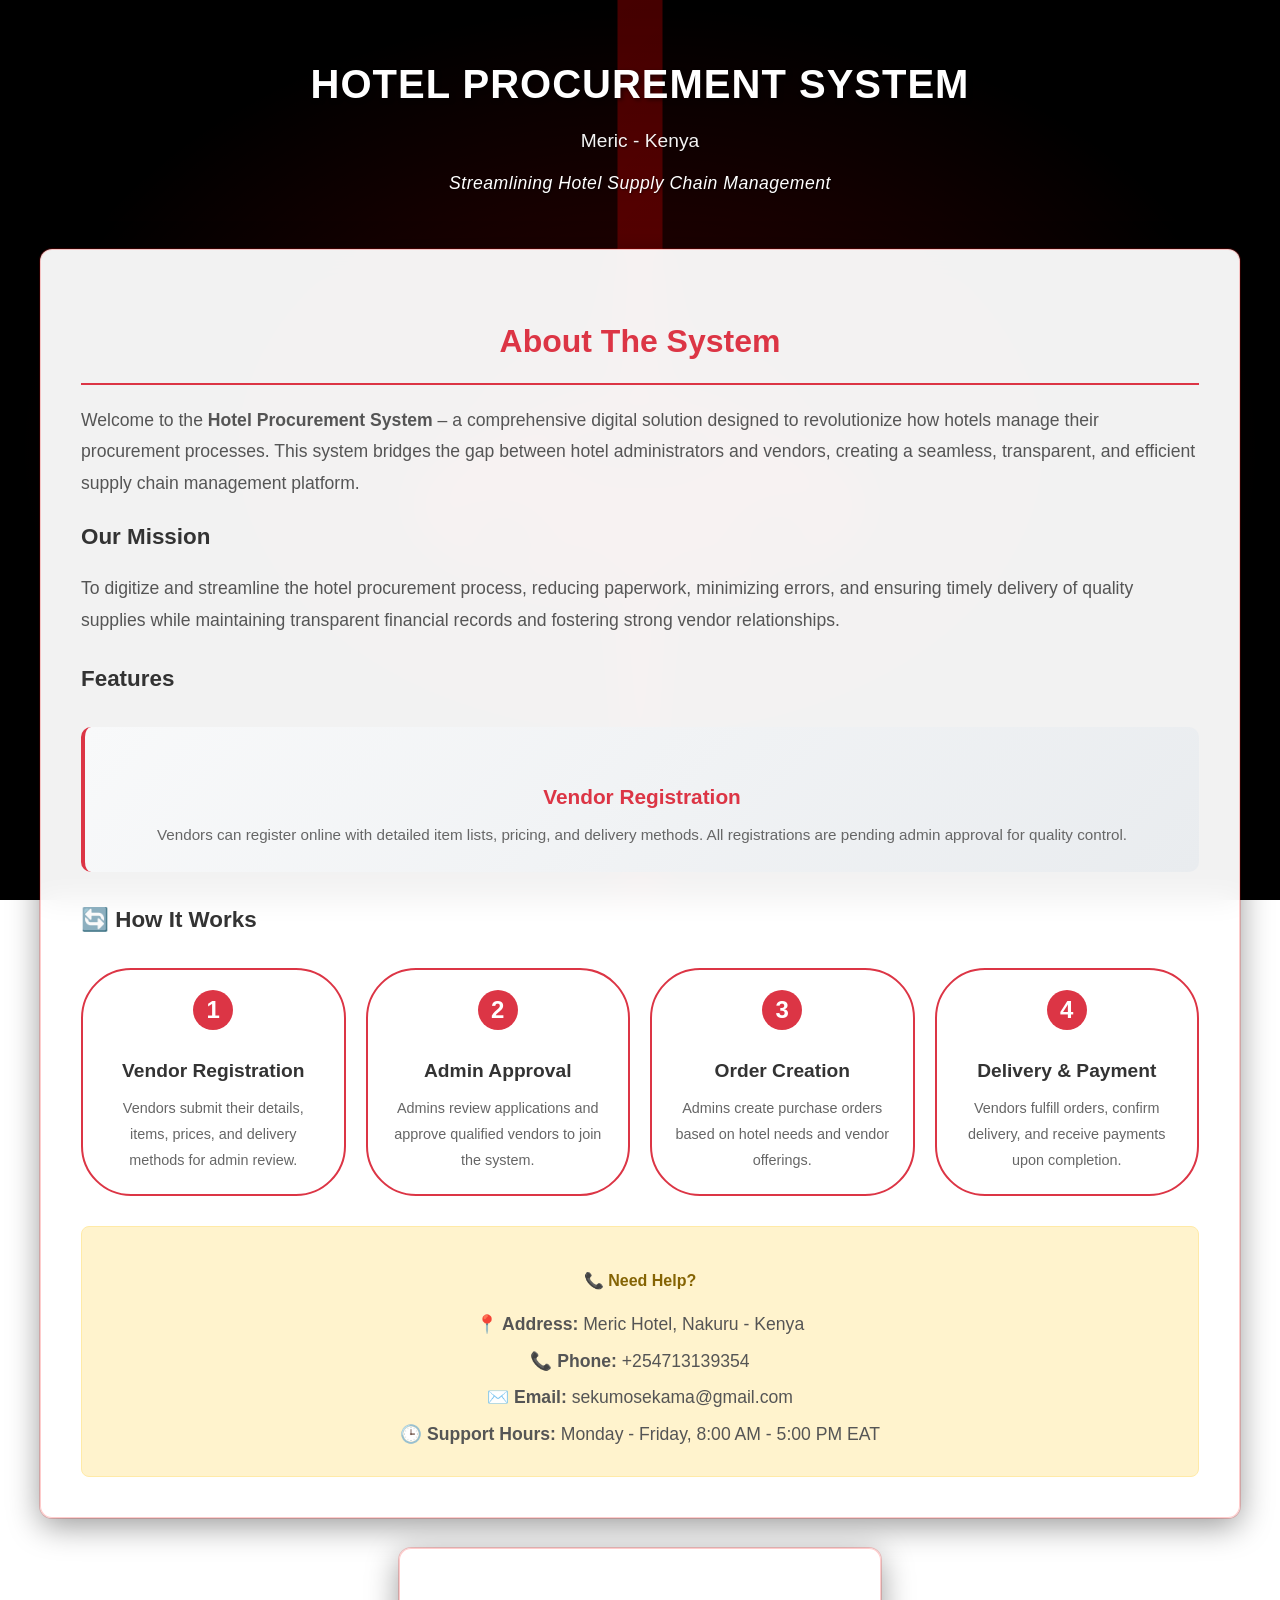
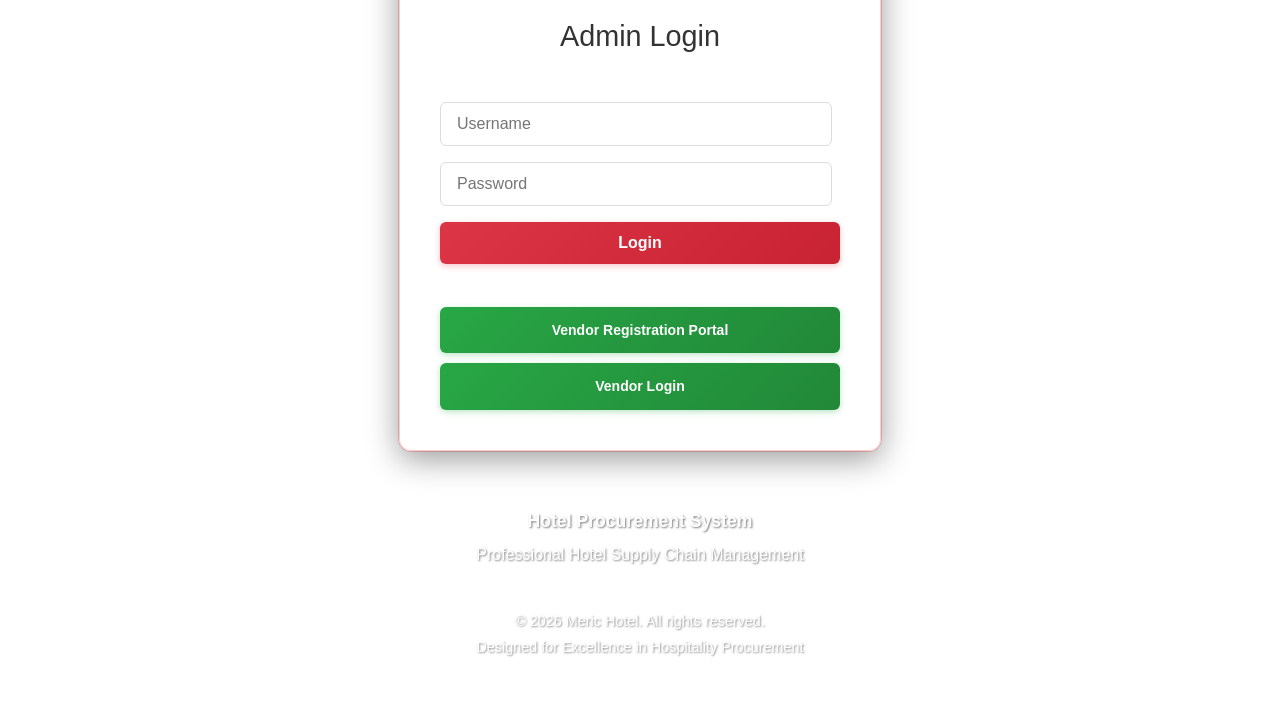
<file: frontend/index.html>
<!DOCTYPE html>
<html lang="en">
<head>
  <meta charset="UTF-8">
  <meta name="viewport" content="width=device-width, initial-scale=1.0">
  <title>Hotel Procurement System - Admin Login</title>
  <link rel="stylesheet" href="../css/style.css">
  <style>
    body {
      background: linear-gradient(135deg, rgba(0, 0, 0, 0.7) 0%, rgba(0, 0, 0, 0.8) 50%, rgba(0, 0, 0, 0.7) 100%);
      background-image: 
        linear-gradient(135deg, rgba(0, 0, 0, 0.6) 0%, rgba(0, 0, 0, 0.7) 50%, rgba(0, 0, 0, 0.6) 100%),
        url('data:image/svg+xml,<svg xmlns="http://www.w3.org/2000/svg" viewBox="0 0 1200 800"><defs><linearGradient id="redGlow" x1="0%" y1="0%" x2="100%" y2="100%"><stop offset="0%" style="stop-color:%23ff0000;stop-opacity:0.4"/><stop offset="50%" style="stop-color:%23ff3333;stop-opacity:0.6"/><stop offset="100%" style="stop-color:%23cc0000;stop-opacity:0.4"/></linearGradient><linearGradient id="carBody" x1="0%" y1="0%" x2="100%" y2="100%"><stop offset="0%" style="stop-color:%23ff0000"/><stop offset="100%" style="stop-color:%23cc0000"/></linearGradient><linearGradient id="ground" x1="0%" y1="0%" x2="100%" y2="100%"><stop offset="0%" style="stop-color:%23ff0000;stop-opacity:0.3"/><stop offset="100%" style="stop-color:%23cc0000;stop-opacity:0.2"/></linearGradient></defs><rect width="100%" height="100%" fill="%23000"/><!-- Red Light Strip Background --><rect x="580" y="0" width="40" height="800" fill="%23ff0000" opacity="0.8"/><!-- Ground Reflection --><ellipse cx="600" cy="750" rx="400" ry="50" fill="url(%23ground)" opacity="0.6"/><!-- Car Body --><g transform="translate(600,400)"><!-- Main Car Body --><ellipse cx="0" cy="50" rx="200" ry="80" fill="url(%23carBody)" opacity="0.9"/><!-- Car Hood --><ellipse cx="0" cy="20" rx="150" ry="60" fill="url(%23carBody)" opacity="0.95"/><!-- Car Roof --><ellipse cx="0" cy="-10" rx="100" ry="40" fill="url(%23carBody)" opacity="0.9"/><!-- Wheels --><circle cx="-120" cy="80" r="25" fill="%23000" opacity="0.8"/><circle cx="120" cy="80" r="25" fill="%23000" opacity="0.8"/><!-- Wheel Rims --><circle cx="-120" cy="80" r="15" fill="%23fff" opacity="0.3"/><circle cx="120" cy="80" r="15" fill="%23fff" opacity="0.3"/><!-- Headlights --><circle cx="-80" cy="10" r="8" fill="%23fff" opacity="1"/><circle cx="80" cy="10" r="8" fill="%23fff" opacity="1"/><!-- Headlight Glow --><circle cx="-80" cy="10" r="12" fill="%23fff" opacity="0.3"/><circle cx="80" cy="10" r="12" fill="%23fff" opacity="0.3"/><!-- Car Windows --><ellipse cx="0" cy="-5" rx="80" ry="25" fill="%23000" opacity="0.7"/><!-- Car Grill --><rect x="-40" y="15" width="80" height="10" fill="%23000" opacity="0.6"/></g></svg>');
      background-size: cover;
      background-position: center;
      background-attachment: fixed;
      background-repeat: no-repeat;
      font-family: 'Segoe UI', Arial, sans-serif;
      margin: 0;
      padding: 20px;
      line-height: 1.6;
      min-height: 100vh;
      position: relative;
    }
    
    body::before {
      content: '';
      position: fixed;
      top: 0;
      left: 0;
      width: 100%;
      height: 100%;
      background: radial-gradient(ellipse at center, rgba(255, 0, 0, 0.2) 0%, transparent 70%);
      pointer-events: none;
      z-index: -1;
    }

    /* Main container for the page */
    .main-container {
      max-width: 1200px;
      margin: 0 auto;
    }

    /* Header styles */
    .header {
      background: none;
      color: #fff;
      padding: 2em 0;
      text-align: center;
      margin-bottom: 20px;
    }

    .header h1 {
      margin: 0;
      font-size: 2.5em;
      font-weight: bold;
      letter-spacing: 1px;
      color: #fff;
      text-shadow: 2px 2px 4px rgba(0,0,0,0.5);
    }

    .header .subtitle {
      font-size: 1.2em;
      margin-top: 0.5em;
      opacity: 0.95;
      font-weight: 500;
      color: #fff;
      text-shadow: 1px 1px 2px rgba(0,0,0,0.5);
    }

    .header .tagline {
      font-size: 1.1em;
      margin-top: 0.7em;
      font-style: italic;
      letter-spacing: 0.5px;
      color: #fff;
      text-shadow: 1px 1px 2px rgba(0,0,0,0.5);
    }

    /* About section - Website explanation */
    .about-section {
      background: rgba(255, 255, 255, 0.95);
      backdrop-filter: blur(15px);
      border-radius: 12px;
      padding: 2.5em;
      margin-bottom: 30px;
      box-shadow: 0 8px 32px rgba(0, 0, 0, 0.4), 0 0 0 1px rgba(255, 0, 0, 0.2);
      border: 1px solid rgba(255, 0, 0, 0.2);
    }

    .about-section h2 {
      color: #dc3545;
      font-size: 2em;
      margin-bottom: 20px;
      text-align: center;
      border-bottom: 2px solid #dc3545;
      padding-bottom: 15px;
    }

    .about-section h3 {
      color: #333;
      font-size: 1.4em;
      margin: 25px 0 15px 0;
    }

    .about-section h3:first-of-type {
      margin-top: 0;
    }

    .about-section p {
      color: #555;
      font-size: 1.1em;
      line-height: 1.8;
      margin-bottom: 20px;
    }

    .features-grid {
      display: grid;
      grid-template-columns: repeat(auto-fit, minmax(280px, 1fr));
      gap: 25px;
      margin: 30px 0;
    }

    .feature-card {
      background: linear-gradient(135deg, #f8f9fa, #e9ecef);
      border-radius: 10px;
      padding: 25px;
      text-align: center;
      transition: transform 0.3s ease;
      border-left: 4px solid #dc3545;
    }

    .feature-card:hover {
      transform: translateY(-5px);
      box-shadow: 0 10px 30px rgba(220, 53, 69, 0.2);
    }

    .feature-icon {
      font-size: 3em;
      margin-bottom: 15px;
    }

    .feature-card h4 {
      color: #dc3545;
      font-size: 1.3em;
      margin-bottom: 10px;
    }

    .feature-card p {
      color: #666;
      font-size: 0.95em;
      line-height: 1.6;
      margin: 0;
    }

    .workflow-steps {
      display: grid;
      grid-template-columns: repeat(auto-fit, minmax(200px, 1fr));
      gap: 20px;
      margin: 30px 0;
    }

    .step {
      background: white;
      border-radius: 50px;
      padding: 20px;
      text-align: center;
      border: 2px solid #dc3545;
      position: relative;
    }

    .step-number {
      background: #dc3545;
      color: white;
      width: 40px;
      height: 40px;
      border-radius: 50%;
      display: flex;
      align-items: center;
      justify-content: center;
      font-size: 1.5em;
      font-weight: bold;
      margin: 0 auto 15px;
    }

    .step h4 {
      color: #333;
      font-size: 1.2em;
      margin-bottom: 10px;
    }

    .step p {
      color: #666;
      font-size: 0.9em;
      margin: 0;
    }

    .roles-container {
      display: grid;
      grid-template-columns: repeat(auto-fit, minmax(250px, 1fr));
      gap: 25px;
      margin: 30px 0;
    }

    .role-card {
      background: white;
      border-radius: 10px;
      overflow: hidden;
      box-shadow: 0 5px 20px rgba(0,0,0,0.1);
    }

    .role-header {
      background: linear-gradient(135deg, #dc3545, #c82333);
      color: white;
      padding: 20px;
      text-align: center;
    }

    .role-header h4 {
      margin: 0;
      font-size: 1.5em;
    }

    .role-body {
      padding: 25px;
    }

    .role-body ul {
      list-style: none;
      padding: 0;
      margin: 0;
    }

    .role-body li {
      padding: 10px 0;
      border-bottom: 1px solid #eee;
      color: #666;
    }

    .role-body li:last-child {
      border-bottom: none;
    }

    .role-body li:before {
      content: "✓";
      color: #28a745;
      font-weight: bold;
      margin-right: 10px;
    }

    .tech-stack {
      background: #f8f9fa;
      border-radius: 10px;
      padding: 25px;
      margin: 30px 0;
    }

    .tech-tags {
      display: flex;
      flex-wrap: wrap;
      gap: 10px;
      margin-top: 15px;
    }

    .tech-tag {
      background: linear-gradient(135deg, #dc3545, #c82333);
      color: white;
      padding: 8px 16px;
      border-radius: 25px;
      font-size: 0.9em;
      font-weight: 500;
    }

    .contact-info {
      background: #fff3cd;
      border: 1px solid #ffeaa7;
      color: #856404;
      padding: 20px;
      border-radius: 8px;
      margin-top: 30px;
      text-align: center;
    }

    .contact-info p {
      margin: 5px 0;
      font-size: 1.1em;
    }

    .login-section {
      max-width: 400px;
      margin: 0 auto 30px auto;
      background: rgba(255, 255, 255, 0.95);
      backdrop-filter: blur(15px);
      padding: 2.5em;
      border-radius: 12px;
      box-shadow: 0 8px 32px rgba(0, 0, 0, 0.4), 0 0 0 1px rgba(255, 0, 0, 0.2);
      border: 1px solid rgba(255, 0, 0, 0.2);
    }
    
    .login-section h2 {
      margin-bottom: 1.5em;
      font-size: 1.8em;
      font-weight: 300;
      color: #333;
      text-align: center;
    }
    
    .login-form {
      display: flex;
      flex-direction: column;
      gap: 1em;
    }
    
    .login-form input {
      padding: 12px 16px;
      border: 1px solid #ddd;
      border-radius: 6px;
      font-size: 16px;
    }
    
    .login-form input:focus {
      outline: none;
      border-color: #dc3545;
    }
    
    .login-form button {
      background: linear-gradient(135deg, #dc3545, #c82333);
      color: white;
      border: none;
      padding: 12px 24px;
      border-radius: 6px;
      font-size: 16px;
      font-weight: 600;
      cursor: pointer;
      transition: all 0.2s ease;
      box-shadow: 0 2px 6px rgba(220, 53, 69, 0.3);
    }
    
    .login-form button:hover {
      background: linear-gradient(135deg, #c82333, #bd2130);
      transform: translateY(-1px);
      box-shadow: 0 4px 12px rgba(220, 53, 69, 0.4);
    }
    
    .portal-links {
      margin-top: 20px;
      display: flex;
      flex-direction: column;
      gap: 10px;
    }
    
    .portal-btn {
      background: linear-gradient(135deg, #28a745, #218838);
      color: white;
      border: none;
      padding: 12px 24px;
      border-radius: 6px;
      font-size: 14px;
      font-weight: 600;
      cursor: pointer;
      transition: all 0.2s ease;
      box-shadow: 0 2px 6px rgba(40, 167, 69, 0.3);
      text-decoration: none;
      display: block;
      text-align: center;
    }
    
    .portal-btn:hover {
      background: linear-gradient(135deg, #218838, #1e7e34);
      transform: translateY(-1px);
      box-shadow: 0 4px 12px rgba(40, 167, 69, 0.4);
    }
    
    .setup-link {
      margin-top: 15px;
      font-size: 13px;
      text-align: center;
    }
    
    .setup-link a {
      color: #dc3545;
      text-decoration: none;
    }
    
    .setup-link a:hover {
      text-decoration: underline;
    }
    
    #login-error {
      color: #dc3545;
      font-size: 14px;
      margin-top: 0.5em;
      text-align: center;
    }

    .footer {
      color: #fff;
      padding: 1.5em 0;
      margin-top: 2em;
      text-align: center;
    }
    
    .footer-content {
      padding: 0 2em;
    }
    
    .footer-section h4 {
      margin: 0 0 0.5em 0;
      font-size: 1.1em;
      color: #fff;
      text-shadow: 1px 1px 2px rgba(0,0,0,0.5);
    }
    
    .footer-section p {
      margin: 0.3em 0;
      line-height: 1.4;
      color: #fff;
      text-shadow: 1px 1px 2px rgba(0,0,0,0.5);
    }
    
    .footer-bottom {
      margin-top: 1.5em;
      padding-top: 1em;
      border-top: 1px solid rgba(255,255,255,0.1);
    }
    
    .copyright p {
      margin: 0.2em 0;
      opacity: 0.9;
      font-size: 0.9em;
      color: #fff;
      text-shadow: 1px 1px 2px rgba(0,0,0,0.5);
    }
  </style>
</head>
<body>
  <div class="main-container">
    <!-- Professional Header -->
    <div class="header">
      <h1> HOTEL PROCUREMENT SYSTEM</h1>
      <div class="subtitle">Meric - Kenya</div>
      <div class="tagline">Streamlining Hotel Supply Chain Management</div>
    </div>

    <!-- About Section - Website Explanation -->
    <div class="about-section">
      <h2> About The System</h2>
      
      <p>Welcome to the <strong>Hotel Procurement System</strong> – a comprehensive digital solution designed to revolutionize how hotels manage their procurement processes. This system bridges the gap between hotel administrators and vendors, creating a seamless, transparent, and efficient supply chain management platform.</p>

      <h3>Our Mission</h3>
      <p>To digitize and streamline the hotel procurement process, reducing paperwork, minimizing errors, and ensuring timely delivery of quality supplies while maintaining transparent financial records and fostering strong vendor relationships.</p>

      <h3>Features</h3>
      <div class="features-grid">
        <div class="feature-card">
          <div class="feature-icon"></div>
          <h4>Vendor Registration</h4>
          <p>Vendors can register online with detailed item lists, pricing, and delivery methods. All registrations are pending admin approval for quality control.</p>
        </div>
      </div>
      <h3>🔄 How It Works</h3>
      <div class="workflow-steps">
        <div class="step">
          <div class="step-number">1</div>
          <h4>Vendor Registration</h4>
          <p>Vendors submit their details, items, prices, and delivery methods for admin review.</p>
        </div>
        <div class="step">
          <div class="step-number">2</div>
          <h4>Admin Approval</h4>
          <p>Admins review applications and approve qualified vendors to join the system.</p>
        </div>
        <div class="step">
          <div class="step-number">3</div>
          <h4>Order Creation</h4>
          <p>Admins create purchase orders based on hotel needs and vendor offerings.</p>
        </div>
        <div class="step">
          <div class="step-number">4</div>
          <h4>Delivery & Payment</h4>
          <p>Vendors fulfill orders, confirm delivery, and receive payments upon completion.</p>
        </div>
      </div>

      <div class="contact-info">
        <h4 style="color: #856404; margin-bottom: 15px;">📞 Need Help?</h4>
        <p><strong>📍 Address:</strong> Meric Hotel, Nakuru - Kenya</p>
        <p><strong>📞 Phone:</strong> +254713139354</p>
        <p><strong>✉️ Email:</strong> sekumosekama@gmail.com</p>
        <p><strong>🕒 Support Hours:</strong> Monday - Friday, 8:00 AM - 5:00 PM EAT</p>
      </div>
    </div>

    <!-- Login Section -->
    <div class="login-section">
      <h2>Admin Login</h2>
      <form class="login-form" id="login-form">
        <input type="text" id="username" placeholder="Username" required />
        <input type="password" id="password" placeholder="Password" required />
        <button type="submit">Login</button>
        <div id="login-error"></div>
      </form>
      <div class="portal-links">
        
        <a href="vendors.html" class="portal-btn"> Vendor Registration Portal</a>
        <a href="vendor-login.html" class="portal-btn"> Vendor Login</a>
      </div>
    </div>
    </div>

    <!-- Footer -->
    <footer class="footer">
      <div class="footer-content">
        <div class="footer-section">
          <h4>Hotel Procurement System</h4>
          <p>Professional Hotel Supply Chain Management</p>
        </div>
      </div>
      
      <div class="footer-bottom">
        <div class="copyright">
          <p>&copy; 2026 Meric Hotel. All rights reserved.</p>
          <p>Designed for Excellence in Hospitality Procurement</p>
        </div>
      </div>
    </footer>
  

  <script>
    async function login(username, password) {
      const response = await fetch('../backend/login.php', {
        method: 'POST',
        headers: { 'Content-Type': 'application/json' },
        body: JSON.stringify({ username, password })
      });

      const data = await response.json();
      if (!response.ok || !data.success) {
        throw new Error(data.error || 'Login unsuccessful');
      }
      return data;
    }

    const loginForm = document.getElementById('login-form');
    const loginError = document.getElementById('login-error');

    loginForm.addEventListener('submit', async function(e) {
      e.preventDefault();
      
      const username = document.getElementById('username').value.trim();
      const password = document.getElementById('password').value.trim();
      
      if (!username || !password) {
        loginError.textContent = 'Please enter both username and password.';
        loginError.style.color = '#dc3545';
        return;
      }
      
      try {
        const data = await login(username, password);
        
        if (data.success && data.user.role === 'admin') {
          loginError.textContent = data.message || 'Login successful';
          loginError.style.color = '#28a745';
          sessionStorage.setItem('currentUser', JSON.stringify(data.user));
          window.location.href = 'admin.html';
        } else if (data.success && data.user.role !== 'admin') {
          loginError.textContent = 'Access denied. Admin privileges required.';
          loginError.style.color = '#dc3545';
        }
      } catch (error) {
        console.error('Login error:', error);
        loginError.textContent = error.message || 'Login failed. Please try again.';
        loginError.style.color = '#dc3545';
      }
    });
  </script>
</body>
</html>
</file>
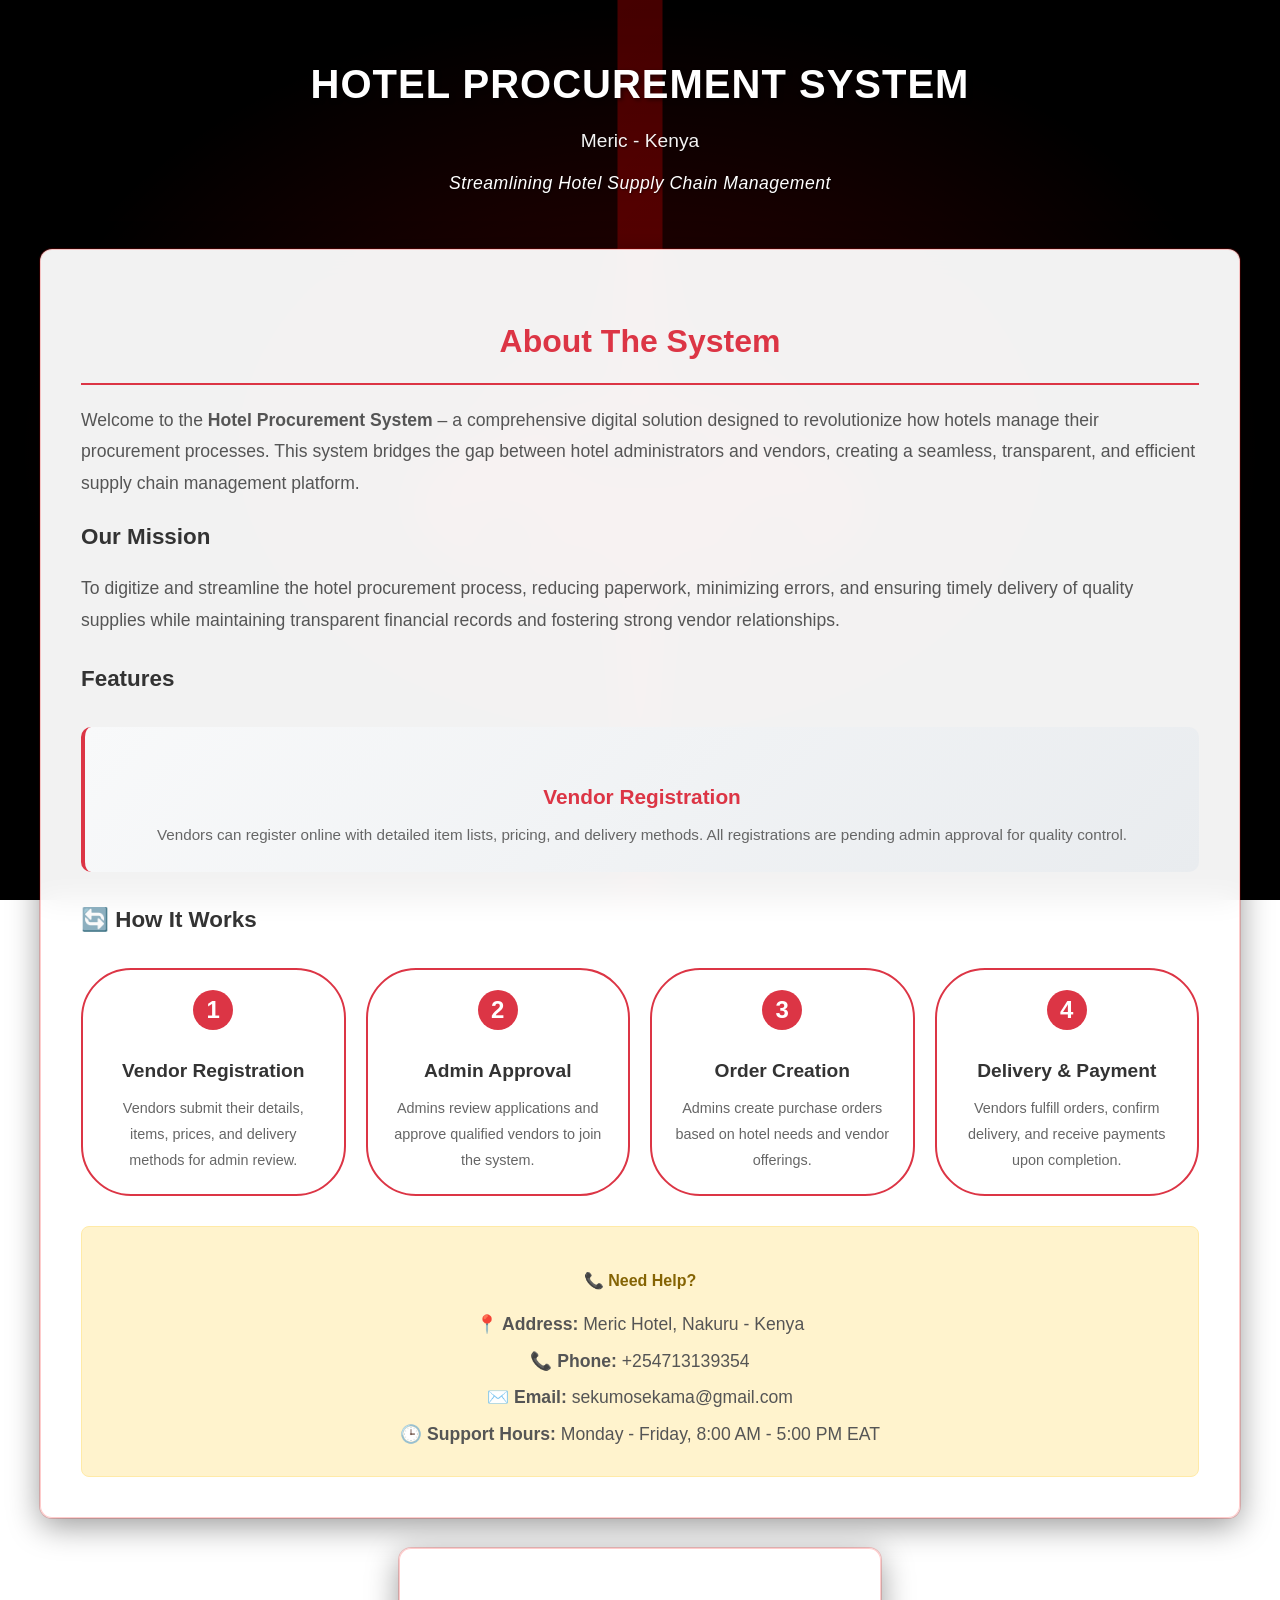
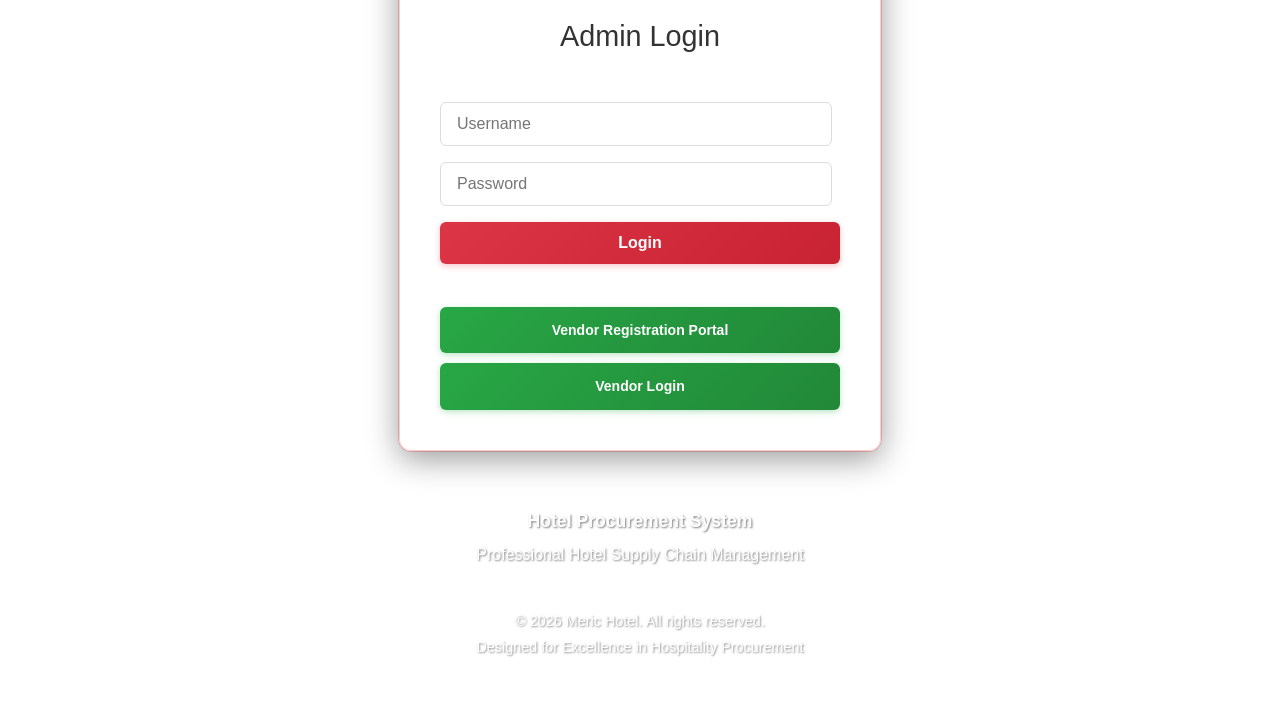
<file: frontend/admin.html>
<!DOCTYPE html>
<html lang="en">
<head>
  <meta charset="UTF-8">
  <meta name="viewport" content="width=device-width, initial-scale=1.0">
  <title>Admin Dashboard - Hotel Procurement System</title>
  <link rel="stylesheet" href="../css/style.css">
  <style>
    body {
      background: linear-gradient(135deg, rgba(0, 0, 0, 0.7) 0%, rgba(0, 0, 0, 0.8) 50%, rgba(0, 0, 0, 0.7) 100%);
      background-image: 
        linear-gradient(135deg, rgba(0, 0, 0, 0.6) 0%, rgba(0, 0, 0, 0.7) 50%, rgba(0, 0, 0, 0.6) 100%),
        url('data:image/svg+xml,<svg xmlns="http://www.w3.org/2000/svg" viewBox="0 0 1200 800"><defs><linearGradient id="redGlow" x1="0%" y1="0%" x2="100%" y2="100%"><stop offset="0%" style="stop-color:%23ff0000;stop-opacity:0.4"/><stop offset="50%" style="stop-color:%23ff3333;stop-opacity:0.6"/><stop offset="100%" style="stop-color:%23cc0000;stop-opacity:0.4"/></linearGradient><linearGradient id="carBody" x1="0%" y1="0%" x2="100%" y2="100%"><stop offset="0%" style="stop-color:%23ff0000"/><stop offset="100%" style="stop-color:%23cc0000"/></linearGradient><linearGradient id="ground" x1="0%" y1="0%" x2="100%" y2="100%"><stop offset="0%" style="stop-color:%23ff0000;stop-opacity:0.3"/><stop offset="100%" style="stop-color:%23cc0000;stop-opacity:0.2"/></linearGradient></defs><rect width="100%" height="100%" fill="%23000"/><!-- Red Light Strip Background --><rect x="580" y="0" width="40" height="800" fill="%23ff0000" opacity="0.8"/><!-- Ground Reflection --><ellipse cx="600" cy="750" rx="400" ry="50" fill="url(%23ground)" opacity="0.6"/><!-- Car Body --><g transform="translate(600,400)"><!-- Main Car Body --><ellipse cx="0" cy="50" rx="200" ry="80" fill="url(%23carBody)" opacity="0.9"/><!-- Car Hood --><ellipse cx="0" cy="20" rx="150" ry="60" fill="url(%23carBody)" opacity="0.95"/><!-- Car Roof --><ellipse cx="0" cy="-10" rx="100" ry="40" fill="url(%23carBody)" opacity="0.9"/><!-- Wheels --><circle cx="-120" cy="80" r="25" fill="%23000" opacity="0.8"/><circle cx="120" cy="80" r="25" fill="%23000" opacity="0.8"/><!-- Wheel Rims --><circle cx="-120" cy="80" r="15" fill="%23fff" opacity="0.3"/><circle cx="120" cy="80" r="15" fill="%23fff" opacity="0.3"/><!-- Headlights --><circle cx="-80" cy="10" r="8" fill="%23fff" opacity="1"/><circle cx="80" cy="10" r="8" fill="%23fff" opacity="1"/><!-- Headlight Glow --><circle cx="-80" cy="10" r="12" fill="%23fff" opacity="0.3"/><circle cx="80" cy="10" r="12" fill="%23fff" opacity="0.3"/><!-- Car Windows --><ellipse cx="0" cy="-5" rx="80" ry="25" fill="%23000" opacity="0.7"/><!-- Car Grill --><rect x="-40" y="15" width="80" height="10" fill="%23000" opacity="0.6"/></g></svg>');
      background-size: cover;
      background-position: center;
      background-attachment: fixed;
      background-repeat: no-repeat;
      font-family: 'Segoe UI', Arial, sans-serif;
      margin: 0;
      padding: 20px;
      min-height: 100vh;
      position: relative;
    }
    
    body::before {
      content: '';
      position: fixed;
      top: 0;
      left: 0;
      width: 100%;
      height: 100%;
      background: radial-gradient(ellipse at center, rgba(255, 0, 0, 0.2) 0%, transparent 70%);
      pointer-events: none;
      z-index: -1;
    }

    .dashboard-container {
      max-width: 1400px;
      margin: 0 auto;
    }

    .header-section {
      display: flex;
      justify-content: space-between;
      align-items: center;
      margin-bottom: 20px;
    }

    .header-section h1 {
      color: white;
      text-shadow: 2px 2px 4px rgba(0,0,0,0.5);
      margin: 0;
    }

    .nav-buttons {
      display: flex;
      gap: 10px;
      flex-wrap: wrap;
    }

    .nav-btn {
      background: linear-gradient(135deg, #dc3545, #c82333);
      color: white;
      border: none;
      padding: 10px 20px;
      border-radius: 6px;
      cursor: pointer;
      font-size: 14px;
      font-weight: 600;
      transition: all 0.2s ease;
      box-shadow: 0 2px 6px rgba(220, 53, 69, 0.3);
      text-decoration: none;
      display: inline-block;
    }

    .nav-btn:hover {
      background: linear-gradient(135deg, #c82333, #bd2130);
      transform: translateY(-1px);
      box-shadow: 0 4px 12px rgba(220, 53, 69, 0.4);
    }

    .nav-btn.logout {
      background: linear-gradient(135deg, #6c757d, #5a6268);
    }

    .nav-btn.vendor-portal {
      background: linear-gradient(135deg, #28a745, #218838);
    }

    .content-section {
      background: rgba(255, 255, 255, 0.9);
      backdrop-filter: blur(10px);
      border-radius: 8px;
      padding: 20px;
      margin-top: 20px;
      box-shadow: 0 4px 16px rgba(0, 0, 0, 0.3), 0 0 0 1px rgba(255, 0, 0, 0.1);
      border: 1px solid rgba(255, 0, 0, 0.15);
    }

    .section-tabs {
      display: flex;
      gap: 10px;
      margin-bottom: 20px;
      flex-wrap: wrap;
    }

    .tab-btn {
      background: linear-gradient(135deg, #007bff, #0056b3);
      color: white;
      border: none;
      padding: 10px 20px;
      border-radius: 6px;
      cursor: pointer;
      font-size: 14px;
      font-weight: 600;
      transition: all 0.2s ease;
    }

    .tab-btn:hover {
      transform: translateY(-1px);
      box-shadow: 0 4px 12px rgba(0, 123, 255, 0.4);
    }

    .tab-btn.active {
      background: linear-gradient(135deg, #28a745, #218838);
    }

    .section {
      display: none;
    }

    .section.active {
      display: block;
    }

    .user-info {
      background: rgba(255, 255, 255, 0.1);
      padding: 1em;
      border-radius: 6px;
      margin-bottom: 1em;
      color: white;
    }

    #message-container {
      position: fixed;
      top: 20px;
      right: 20px;
      z-index: 1000;
      max-width: 400px;
    }

    /* Stats Grid */
    .stats-grid {
      display: grid;
      grid-template-columns: repeat(auto-fit, minmax(200px, 1fr));
      gap: 20px;
      margin-bottom: 30px;
    }

    .stat-card {
      background: linear-gradient(135deg, #17a2b8, #138496);
      color: white;
      padding: 20px;
      border-radius: 8px;
      text-align: center;
      box-shadow: 0 4px 12px rgba(23, 162, 184, 0.3);
    }

    .stat-value {
      font-size: 2em;
      font-weight: bold;
      margin-bottom: 5px;
    }

    .stat-label {
      font-size: 0.9em;
      opacity: 0.9;
    }

    /* Tables */
    .table-responsive {
      overflow-x: auto;
      margin-top: 20px;
    }

    table {
      width: 100%;
      border-collapse: collapse;
      background: white;
      border-radius: 8px;
      overflow: hidden;
      box-shadow: 0 2px 8px rgba(0,0,0,0.1);
    }

    th {
      background: #f8f9fa;
      padding: 12px;
      text-align: left;
      font-weight: 600;
      border-bottom: 2px solid #dee2e6;
    }

    td {
      padding: 12px;
      border-bottom: 1px solid #dee2e6;
    }

    tr:hover {
      background: #f8f9fa;
    }

    .action-btn {
      padding: 4px 8px;
      border: none;
      border-radius: 4px;
      cursor: pointer;
      font-size: 12px;
      font-weight: 600;
      margin-right: 4px;
    }

    .btn-approve {
      background: #28a745;
      color: white;
    }

    .btn-decline {
      background: #dc3545;
      color: white;
    }

    .btn-edit {
      background: #007bff;
      color: white;
    }

    .status-badge {
      display: inline-block;
      padding: 4px 10px;
      border-radius: 12px;
      font-size: 12px;
      font-weight: 600;
    }
    .status-badge.status-pending { background: #ffc107; color: #333; }
    .status-badge.status-processing { background: #17a2b8; color: white; }
    .status-badge.status-completed { background: #28a745; color: white; }
    .status-badge.status-cancelled { background: #dc3545; color: white; }

    .assistant-panel {
      background: linear-gradient(135deg, rgba(255, 255, 255, 0.96), rgba(248, 249, 250, 0.94));
      border: 1px solid rgba(220, 53, 69, 0.12);
      border-radius: 12px;
      padding: 20px;
      box-shadow: 0 10px 24px rgba(0, 0, 0, 0.08);
      margin-bottom: 20px;
    }

    .assistant-grid {
      display: grid;
      grid-template-columns: repeat(auto-fit, minmax(220px, 1fr));
      gap: 15px;
      margin-top: 16px;
    }

    .assistant-card {
      background: white;
      border: 1px solid #e9ecef;
      border-radius: 10px;
      padding: 16px;
      box-shadow: 0 4px 12px rgba(0, 0, 0, 0.05);
    }

    .assistant-card h4 {
      margin: 0 0 10px;
      color: #212529;
    }

    .assistant-metric {
      font-size: 1.8em;
      font-weight: 700;
      color: #dc3545;
      margin-bottom: 6px;
    }

    .assistant-subtle {
      color: #6c757d;
      font-size: 0.95em;
    }

    .assistant-vendor-list {
      display: grid;
      gap: 12px;
      margin-top: 16px;
    }

    .assistant-vendor {
      display: flex;
      justify-content: space-between;
      align-items: flex-start;
      gap: 14px;
      background: white;
      border-left: 4px solid #dc3545;
      border-radius: 10px;
      padding: 16px;
      box-shadow: 0 6px 18px rgba(0, 0, 0, 0.06);
    }

    .assistant-vendor strong {
      display: block;
      margin-bottom: 4px;
    }

    .assistant-empty {
      text-align: center;
      padding: 24px;
      color: #6c757d;
      background: rgba(255, 255, 255, 0.75);
      border: 1px dashed #ced4da;
      border-radius: 10px;
      margin-top: 16px;
    }

    .report-section {
      background: rgba(255, 255, 255, 0.92);
      border-radius: 10px;
      padding: 18px;
      margin-top: 18px;
      box-shadow: 0 4px 14px rgba(0, 0, 0, 0.06);
    }

    .report-section h3 {
      margin-top: 0;
      margin-bottom: 14px;
      color: #212529;
    }

    .report-grid {
      display: grid;
      grid-template-columns: repeat(auto-fit, minmax(260px, 1fr));
      gap: 16px;
    }

    .report-list {
      margin: 0;
      padding: 0;
      list-style: none;
    }

    .report-list li {
      display: flex;
      justify-content: space-between;
      gap: 12px;
      padding: 10px 0;
      border-bottom: 1px solid #eceff3;
    }

    .report-list li:last-child {
      border-bottom: none;
    }

    .report-table-wrap {
      overflow-x: auto;
    }

    .report-note {
      color: #6c757d;
      font-size: 0.95em;
      margin-top: 8px;
    }

    @media (max-width: 768px) {
      .assistant-vendor {
        flex-direction: column;
      }

      .report-list li {
        flex-direction: column;
      }
    }
  </style>
</head>
<body>
  <div class="dashboard-container">
    <div class="header-section">
      <h1>Admin Dashboard</h1>
      <div class="nav-buttons">
        <a href="index.html" class="nav-btn logout">Logout</a>
      </div>
    </div>

    <div id="message-container"></div>
    
    <div class="user-info" id="user-info"></div>

    <div class="content-section">
      <div class="section-tabs">
        <button class="tab-btn active" onclick="showSection('admin-vendors')">Vendors</button>
        <button class="tab-btn" onclick="showSection('orders')">Orders</button>
        <button class="tab-btn" onclick="showSection('assistant')">Assistant</button>
        <button class="tab-btn" onclick="showSection('reports')">Reports</button>
        <button class="tab-btn" onclick="showSection('inventory')">Inventory</button>
      </div>

      <!-- Vendors Section (general view, optional) -->
      <div id="vendors-section" class="section">
        <h2>Vendors</h2>
        <!-- Vendor form and list will be populated by JavaScript -->
        <div id="vendors-content"></div>
      </div>

      <!-- Orders Section -->
      <div id="orders-section" class="section">
        <h2>Purchase Orders</h2>
        <p style="color:#666; margin-bottom:15px;">View and create purchase orders with approved vendors.</p>
        <div class="table-responsive">
          <table id="orders-table">
            <thead>
              <tr>
                <th>#</th>
                <th>Product</th>
                <th>Vendor</th>
                <th>Qty</th>
                <th>Unit Price</th>
                <th>Total</th>
                <th>Delivery Date</th>
                <th>Deadline</th>
                <th>Status</th>
                <th>Date</th>
                <th>Actions</th>
              </tr>
            </thead>
            <tbody></tbody>
          </table>
        </div>
        <div id="orders-empty" style="display:none; padding:20px; text-align:center; color:#666;">No orders yet. Create one using the form below.</div>
        <hr style="margin:25px 0;">
        <h3 id="order-form-title">Create New Order</h3>
        <form id="create-order-form" style="max-width:600px;">
          <input type="hidden" id="order-id" value="">
          <div style="display:grid; grid-template-columns:1fr 1fr; gap:15px; margin-bottom:15px;">
            <div>
              <label>Vendor *</label>
              <select id="order-vendor" required style="width:100%; padding:10px; border-radius:6px; border:1px solid #ddd;"></select>
            </div>
            <div>
              <label>Product *</label>
              <input type="text" id="order-product" placeholder="e.g. Bed sheets" required style="width:100%; padding:10px; border-radius:6px; border:1px solid #ddd;">
            </div>
            <div>
              <label>Quantity *</label>
              <input type="number" id="order-quantity" min="1" value="1" required style="width:100%; padding:10px; border-radius:6px; border:1px solid #ddd;">
            </div>
            <div>
              <label>Unit Price (KSH)</label>
              <input type="number" id="order-unit-price" min="0" step="0.01" value="0" style="width:100%; padding:10px; border-radius:6px; border:1px solid #ddd;">
            </div>
            <div>
              <label>Delivery Date</label>
              <input type="date" id="order-delivery-date" style="width:100%; padding:10px; border-radius:6px; border:1px solid #ddd;">
            </div>
            <div>
              <label>Deadline</label>
              <input type="date" id="order-deadline" style="width:100%; padding:10px; border-radius:6px; border:1px solid #ddd;">
            </div>
          </div>
          <div style="display:flex; gap:10px; margin-top:10px; flex-wrap:wrap;">
            <button type="submit" class="nav-btn" id="order-submit-btn">Create Order</button>
            <button type="button" class="nav-btn logout" id="order-cancel-btn" style="display:none;">Cancel Edit</button>
          </div>
        </form>
        <div id="order-result" style="margin-top:15px;"></div>
      </div>

      <!-- Procurement Assistant Section -->
      <div id="assistant-section" class="section">
        <h2>Smart Procurement Assistant</h2>
        <p style="color:#666; margin-bottom:15px;">Check stock, compare approved vendors, and prepare an order suggestion in one step.</p>

        <div class="assistant-panel">
          <form id="assistant-form" style="max-width:760px;">
            <div style="display:grid; grid-template-columns:2fr 1fr; gap:15px; margin-bottom:15px;">
              <div>
                <label>What item do you need?</label>
                <input id="assistant-item" type="text" placeholder="e.g. Rice, Bed sheets, Towels" required style="width:100%; padding:10px; border-radius:6px; border:1px solid #ddd;">
              </div>
              <div>
                <label>Required Quantity</label>
                <input id="assistant-qty" type="number" min="1" value="1" required style="width:100%; padding:10px; border-radius:6px; border:1px solid #ddd;">
              </div>
            </div>
            <button type="submit" class="nav-btn">Analyze Need</button>
          </form>

          <div id="assistant-results" class="assistant-empty">
            Enter an item and quantity to get a stock check and vendor recommendation.
          </div>
        </div>
      </div>

      <!-- Reports Section -->
      <div id="reports-section" class="section">
        <h2>Reports</h2>
        <div class="stats-grid" id="reports-stats"></div>
        <div id="reports-content"></div>
      </div>

      <!-- Inventory Section -->
      <div id="inventory-section" class="section">
        <h2>Inventory Management</h2>
        <p style="color:#666; margin-bottom:15px;">Inventory is stored in the database (shared across devices).</p>

        <form id="inventory-form" style="max-width:900px; margin-bottom:15px;">
          <input type="hidden" id="inv-id" value="">
          <div style="display:grid; grid-template-columns:2fr 1fr 1fr 1fr 1fr; gap:10px;">
            <input id="inv-item-name" placeholder="Item name *" required>
            <input id="inv-category" placeholder="Category">
            <input id="inv-quantity" type="number" placeholder="Qty" min="0" value="0">
            <input id="inv-unit" placeholder="Unit (pcs, kg...)">
            <input id="inv-reorder" type="number" placeholder="Reorder level" min="0" value="0">
          </div>
          <textarea id="inv-notes" placeholder="Notes (optional)" style="width:100%; margin-top:10px; padding:10px; border-radius:6px; border:1px solid #ddd;"></textarea>
          <div style="display:flex; gap:10px; margin-top:10px;">
            <button type="submit" class="nav-btn">Save Item</button>
            <button type="button" class="nav-btn logout" id="inv-cancel-btn" style="display:none;">Cancel Edit</button>
          </div>
          <div id="inv-result" style="margin-top:10px;"></div>
        </form>

        <div class="table-responsive">
          <table id="inventory-table">
            <thead>
              <tr>
                <th>#</th>
                <th>Item</th>
                <th>Category</th>
                <th>Qty</th>
                <th>Unit</th>
                <th>Reorder</th>
                <th>Status</th>
                <th>Updated</th>
                <th>Actions</th>
              </tr>
            </thead>
            <tbody></tbody>
          </table>
        </div>
        <div id="inventory-empty" style="display:none; padding:20px; text-align:center; color:#666;">No inventory items yet.</div>
      </div>

      <!-- Admin Vendors Section (default visible) -->
      <div id="admin-vendors-section" class="section active">
        <h2>Vendor Management</h2>
        <div class="stats-grid">
          <div class="stat-card">
            <div class="stat-value" id="pending-count">0</div>
            <div class="stat-label">Pending Approval</div>
          </div>
          <div class="stat-card">
            <div class="stat-value" id="approved-count">0</div>
            <div class="stat-label">Approved</div>
          </div>
          <div class="stat-card">
            <div class="stat-value" id="declined-count">0</div>
            <div class="stat-label">Declined</div>
          </div>
        </div>

        <!-- Pending Vendors -->
        <h3 style="color: #ffc107;">⏳ Pending Approval</h3>
        <table id="pending-vendors-table">
          <thead>
            <tr>
              <th>#</th>
              <th>Name</th>
              <th>ID Number</th>
              <th>Contact</th>
              <th>Location</th>
              <th>Actions</th>
            </tr>
          </thead>
          <tbody></tbody>
        </table>

        <!-- Approved Vendors -->
        <h3 style="color: #28a745;">✅ Approved Vendors</h3>
        <table id="approved-vendors-table">
          <thead>
            <tr>
              <th>#</th>
              <th>Name</th>
              <th>ID Number</th>
              <th>Contact</th>
              <th>Location</th>
              <th>Actions</th>
            </tr>
          </thead>
          <tbody></tbody>
        </table>

        <!-- Declined Vendors -->
        <h3 style="color: #dc3545;">❌ Declined Vendors</h3>
        <table id="declined-vendors-table">
          <thead>
            <tr>
              <th>#</th>
              <th>Name</th>
              <th>ID Number</th>
              <th>Contact</th>
              <th>Location</th>
              <th>Actions</th>
            </tr>
          </thead>
          <tbody></tbody>
        </table>
      </div>
    </div>
  </div>

  <script>
    let pendingOrderSuggestion = null;

    async function getVendors() {
      const response = await fetch('../backend/vendors.php');
      const text = await response.text();
      let data;
      try {
        data = JSON.parse(text);
      } catch (e) {
        console.error('Failed to parse vendors response as JSON:', text);
        throw new Error('Failed to load vendors from server.');
      }
      if (!response.ok) {
        throw new Error(data.error || 'Failed to load vendors from server.');
      }
      return Array.isArray(data) ? data : [];
    }

    async function updateVendor(id, payload) {
      const response = await fetch(`../backend/vendors.php?id=${encodeURIComponent(id)}`, {
        method: 'PUT',
        headers: { 'Content-Type': 'application/json' },
        body: JSON.stringify(payload)
      });
      const text = await response.text();
      let data;
      try {
        data = JSON.parse(text);
      } catch (e) {
        console.error('Failed to parse updateVendor response as JSON:', text);
        throw new Error('Failed to update vendor.');
      }
      if (!response.ok) {
        throw new Error(data.error || 'Failed to update vendor.');
      }
      return data;
    }

    async function getOrders() {
      const response = await fetch('../backend/orders.php');
      const text = await response.text();
      let data;
      try {
        data = JSON.parse(text);
      } catch (e) {
        console.error('Failed to parse orders response as JSON:', text);
        throw new Error('Failed to load orders from server.');
      }
      if (!response.ok) {
        throw new Error(data.error || 'Failed to load orders from server.');
      }
      return Array.isArray(data) ? data : [];
    }

    async function addOrder(orderData) {
      const response = await fetch('../backend/orders.php', {
        method: 'POST',
        headers: { 'Content-Type': 'application/json' },
        body: JSON.stringify(orderData)
      });
      const text = await response.text();
      let data;
      try {
        data = JSON.parse(text);
      } catch (e) {
        console.error('Failed to parse addOrder response as JSON:', text);
        throw new Error('Failed to create order.');
      }
      if (!response.ok) {
        throw new Error(data.error || 'Failed to create order.');
      }
      return data;
    }

    async function updateOrder(id, payload) {
      const response = await fetch(`../backend/orders.php?id=${encodeURIComponent(id)}`, {
        method: 'PUT',
        headers: { 'Content-Type': 'application/json' },
        body: JSON.stringify(payload)
      });
      const text = await response.text();
      let data;
      try {
        data = JSON.parse(text);
      } catch (e) {
        console.error('Failed to parse updateOrder response as JSON:', text);
        throw new Error('Failed to update order.');
      }
      if (!response.ok) {
        throw new Error(data.error || 'Failed to update order.');
      }
      return data;
    }

    async function deleteOrder(id) {
      const response = await fetch(`../backend/orders.php?id=${encodeURIComponent(id)}`, {
        method: 'DELETE'
      });
      const text = await response.text();
      let data;
      try {
        data = JSON.parse(text);
      } catch (e) {
        console.error('Failed to parse deleteOrder response as JSON:', text);
        throw new Error('Failed to delete order.');
      }
      if (!response.ok) {
        throw new Error(data.error || 'Failed to delete order.');
      }
      return data;
    }

    async function getOrderById(id) {
      const response = await fetch(`../backend/orders.php?id=${encodeURIComponent(id)}`);
      const text = await response.text();
      let data;
      try {
        data = JSON.parse(text);
      } catch (e) {
        console.error('Failed to parse single order response as JSON:', text);
        throw new Error('Failed to load order from server.');
      }
      if (!response.ok) {
        throw new Error(data.error || 'Failed to load order from server.');
      }
      return data;
    }

    async function getMpesaConfig() {
      const response = await fetch('../backend/mpesa.php?action=config');
      const text = await response.text();
      let data;
      try {
        data = JSON.parse(text);
      } catch (e) {
        throw new Error('Failed to read M-Pesa configuration.');
      }
      return data;
    }

    function resetOrderForm(message = '') {
      document.getElementById('order-id').value = '';
      document.getElementById('order-form-title').textContent = 'Create New Order';
      document.getElementById('order-submit-btn').textContent = 'Create Order';
      document.getElementById('order-cancel-btn').style.display = 'none';
      document.getElementById('create-order-form').reset();
      if (message) {
        document.getElementById('order-result').innerHTML = `<span style="color:#17a2b8;">${message}</span>`;
      }
    }

    function fillOrderForm(order) {
      document.getElementById('order-id').value = order.id;
      document.getElementById('order-form-title').textContent = `Edit Order #${order.id}`;
      document.getElementById('order-submit-btn').textContent = 'Update Order';
      document.getElementById('order-cancel-btn').style.display = 'inline-block';
      document.getElementById('order-vendor').value = order.vendor_id || '';
      document.getElementById('order-product').value = order.product || '';
      document.getElementById('order-quantity').value = order.quantity || 1;
      document.getElementById('order-unit-price').value = order.unit_price || 0;
      document.getElementById('order-delivery-date').value = order.delivery_date || '';
      document.getElementById('order-deadline').value = order.deadline || '';
      document.getElementById('order-result').innerHTML = '<span style="color:#17a2b8;">Editing selected order.</span>';
      document.getElementById('create-order-form').scrollIntoView({ behavior: 'smooth', block: 'start' });
    }

    async function initiateMpesaPayment(payload) {
      const response = await fetch('../backend/mpesa.php?action=initiate', {
        method: 'POST',
        headers: { 'Content-Type': 'application/json' },
        body: JSON.stringify(payload)
      });
      const text = await response.text();
      let data;
      try {
        data = JSON.parse(text);
      } catch (e) {
        throw new Error('Failed to parse M-Pesa response.');
      }
      if (!response.ok || !data.success) {
        throw new Error(data.error || data.message || 'M-Pesa payment initiation failed.');
      }
      return data;
    }

    async function getInventory() {
      const response = await fetch('../backend/inventory.php');
      const text = await response.text();
      let data;
      try {
        data = JSON.parse(text);
      } catch (e) {
        console.error('Failed to parse inventory response as JSON:', text);
        throw new Error('Failed to load inventory from server.');
      }
      if (!response.ok) {
        throw new Error(data.error || 'Failed to load inventory from server.');
      }
      return Array.isArray(data) ? data : [];
    }

    async function createInventoryItem(payload) {
      const response = await fetch('../backend/inventory.php', {
        method: 'POST',
        headers: { 'Content-Type': 'application/json' },
        body: JSON.stringify(payload)
      });
      const text = await response.text();
      let data;
      try {
        data = JSON.parse(text);
      } catch (e) {
        console.error('Failed to parse createInventoryItem response as JSON:', text);
        throw new Error('Failed to save inventory item.');
      }
      if (!response.ok) {
        throw new Error(data.error || 'Failed to save inventory item.');
      }
      return data;
    }

    async function updateInventoryItem(id, payload) {
      const response = await fetch(`../backend/inventory.php?id=${encodeURIComponent(id)}`, {
        method: 'PUT',
        headers: { 'Content-Type': 'application/json' },
        body: JSON.stringify(payload)
      });
      const text = await response.text();
      let data;
      try {
        data = JSON.parse(text);
      } catch (e) {
        console.error('Failed to parse updateInventoryItem response as JSON:', text);
        throw new Error('Failed to update inventory item.');
      }
      if (!response.ok) {
        throw new Error(data.error || 'Failed to update inventory item.');
      }
      return data;
    }

    async function deleteInventoryItem(id) {
      const response = await fetch(`../backend/inventory.php?id=${encodeURIComponent(id)}`, {
        method: 'DELETE'
      });
      const text = await response.text();
      let data;
      try {
        data = JSON.parse(text);
      } catch (e) {
        console.error('Failed to parse deleteInventoryItem response as JSON:', text);
        throw new Error('Failed to delete inventory item.');
      }
      if (!response.ok) {
        throw new Error(data.error || 'Failed to delete inventory item.');
      }
      return data;
    }

    async function adjustInventoryForOrder(order) {
      if (!order || !order.product) return;
      const qty = parseInt(order.quantity, 10) || 0;
      if (qty <= 0) return;

      try {
        const items = await getInventory();
        const existing = items.find(
          it => (it.item_name || '').toLowerCase() === String(order.product).toLowerCase()
        );

        if (existing) {
          await updateInventoryItem(existing.id, {
            quantity: (parseInt(existing.quantity, 10) || 0) + qty
          });
        } else {
          await createInventoryItem({
            item_name: order.product,
            category: null,
            quantity: qty,
            unit: null,
            reorder_level: 0,
            notes: `Created from order #${order.id || ''}`
          });
        }
        loadInventory();
      } catch (e) {
        console.error('Failed to adjust inventory for order:', e);
      }
    }

    async function syncInventoryForReceivedOrder(orderId) {
      const order = await getOrderById(orderId);
      const alreadyRecorded = parseInt(order.inventory_recorded, 10) === 1;

      if (alreadyRecorded) {
        return false;
      }

      if (order.status !== 'completed' || order.payment_status !== 'paid') {
        return false;
      }

      await adjustInventoryForOrder(order);
      await updateOrder(orderId, { inventory_recorded: 1 });
      return true;
    }

    // Check if user is logged in
    const currentUser = sessionStorage.getItem('currentUser');
    if (!currentUser) {
      window.location.href = 'index.html';
    } else {
      const user = JSON.parse(currentUser);
      document.getElementById('user-info').innerHTML = `
        <strong>Welcome, ${user.username}!</strong> (${user.role})
      `;
    }

    // Message display function
    window.showMessage = function(message, type = 'info') {
      const container = document.getElementById('message-container');
      const messageDiv = document.createElement('div');
      
      const colors = {
        success: '#28a745',
        error: '#dc3545',
        warning: '#ffc107',
        info: '#17a2b8'
      };
      
      messageDiv.style.cssText = `
        background: ${colors[type] || colors.info};
        color: white;
        padding: 12px 20px;
        border-radius: 6px;
        margin-bottom: 10px;
        box-shadow: 0 4px 12px rgba(0,0,0,0.15);
        font-weight: 500;
        animation: slideIn 0.3s ease-out;
        position: relative;
      `;
      
      messageDiv.innerHTML = `
        ${message}
        <button onclick="this.parentElement.remove()" style="
          background: none;
          border: none;
          color: white;
          font-size: 18px;
          position: absolute;
          right: 10px;
          top: 50%;
          transform: translateY(-50%);
          cursor: pointer;
          padding: 0;
          width: 20px;
          height: 20px;
          display: flex;
          align-items: center;
          justify-content: center;
        ">&times;</button>
      `;
      
      container.appendChild(messageDiv);
      
      setTimeout(() => {
        if (messageDiv.parentElement) {
          messageDiv.remove();
        }
      }, 5000);
    };

    // Section navigation
    function activateSection(section) {
      document.querySelectorAll('.tab-btn').forEach(btn => btn.classList.remove('active'));
      document.querySelectorAll('.section').forEach(sec => sec.classList.remove('active'));

      const tabButtons = Array.from(document.querySelectorAll('.tab-btn'));
      const activeButton = tabButtons.find(btn => btn.getAttribute('onclick') === `showSection('${section}')`);
      if (activeButton) {
        activeButton.classList.add('active');
      }

      document.getElementById(section + '-section').classList.add('active');
      
      if (section === 'admin-vendors') {
        loadAdminVendors();
      } else if (section === 'vendors') {
        loadVendors();
      } else if (section === 'orders') {
        loadOrders();
      } else if (section === 'assistant') {
        loadProcurementAssistant();
      } else if (section === 'reports') {
        loadReports();
      } else if (section === 'inventory') {
        loadInventory();
      }
    }

    window.showSection = function(section) {
      activateSection(section);
    };

    function escapeHtml(value) {
      return String(value ?? '')
        .replace(/&/g, '&amp;')
        .replace(/</g, '&lt;')
        .replace(/>/g, '&gt;')
        .replace(/"/g, '&quot;')
        .replace(/'/g, '&#39;');
    }

    function normalizeText(value) {
      return String(value || '').trim().toLowerCase();
    }

    function getInventoryStockStatus(quantity) {
      return quantity > 50
        ? { label: 'In Stock', className: 'status-completed' }
        : { label: 'Out of Stock', className: 'status-cancelled' };
    }

    function splitLooseList(value) {
      return String(value || '')
        .split(/[\n,;]+/)
        .map(item => item.trim())
        .filter(Boolean);
    }

    function parseJsonSafely(value) {
      if (!value || typeof value !== 'string') return null;
      try {
        return JSON.parse(value);
      } catch (e) {
        return null;
      }
    }

    function getVendorItemList(vendor) {
      const items = [];
      const parsedSupply = Array.isArray(vendor.supply_items)
        ? vendor.supply_items
        : parseJsonSafely(vendor.supply_items);
      const parsedItems = Array.isArray(vendor.items)
        ? vendor.items
        : parseJsonSafely(vendor.items);

      if (Array.isArray(parsedSupply)) items.push(...parsedSupply);
      if (Array.isArray(parsedItems)) items.push(...parsedItems);
      if (items.length === 0) {
        items.push(...splitLooseList(vendor.supply_items));
        items.push(...splitLooseList(vendor.items));
      }

      return items.map(item => String(item).trim()).filter(Boolean);
    }

    function findMatchingVendorItem(vendor, itemName) {
      const desired = normalizeText(itemName);
      return getVendorItemList(vendor).find(item => {
        const normalized = normalizeText(item);
        return normalized === desired || normalized.includes(desired) || desired.includes(normalized);
      }) || null;
    }

    function parseVendorPriceLookup(vendor) {
      const lookup = {};
      const items = getVendorItemList(vendor);
      const rawPrices = vendor.prices;
      const parsed = parseJsonSafely(rawPrices);

      if (parsed && !Array.isArray(parsed) && typeof parsed === 'object') {
        Object.entries(parsed).forEach(([key, value]) => {
          const amount = parseFloat(value);
          if (!Number.isNaN(amount)) lookup[normalizeText(key)] = amount;
        });
        return lookup;
      }

      if (Array.isArray(parsed)) {
        parsed.forEach((value, index) => {
          const amount = parseFloat(value);
          const key = items[index] ? normalizeText(items[index]) : '';
          if (key && !Number.isNaN(amount)) lookup[key] = amount;
        });
        return lookup;
      }

      const entries = splitLooseList(rawPrices);
      const mappedEntries = entries.filter(entry => entry.includes(':'));
      if (mappedEntries.length) {
        mappedEntries.forEach(entry => {
          const parts = entry.split(':');
          const label = normalizeText(parts.shift());
          const amount = parseFloat(parts.join(':').replace(/[^\d.]/g, ''));
          if (label && !Number.isNaN(amount)) lookup[label] = amount;
        });
        return lookup;
      }

      entries.forEach((entry, index) => {
        const amount = parseFloat(String(entry).replace(/[^\d.]/g, ''));
        const key = items[index] ? normalizeText(items[index]) : '';
        if (key && !Number.isNaN(amount)) lookup[key] = amount;
      });

      return lookup;
    }

    function estimateVendorUnitPrice(vendor, itemName) {
      const lookup = parseVendorPriceLookup(vendor);
      const desired = normalizeText(itemName);

      if (lookup[desired] != null) return lookup[desired];

      const partialKey = Object.keys(lookup).find(key => key.includes(desired) || desired.includes(key));
      if (partialKey) return lookup[partialKey];

      return null;
    }

    function getInventoryMatch(items, itemName) {
      const desired = normalizeText(itemName);
      return items.find(item => {
        const itemLabel = normalizeText(item.item_name);
        return itemLabel === desired || itemLabel.includes(desired) || desired.includes(itemLabel);
      }) || null;
    }

    function buildProcurementSuggestion(itemName, quantity, inventoryItems, vendors) {
      const inventoryMatch = getInventoryMatch(inventoryItems, itemName);
      const stockQty = parseInt(inventoryMatch?.quantity, 10) || 0;
      const reorderLevel = parseInt(inventoryMatch?.reorder_level, 10) || 0;
      const shortage = Math.max(quantity - stockQty, 0);

      const matches = vendors
        .filter(vendor => vendor.status === 'approved')
        .map(vendor => {
          const matchedItem = findMatchingVendorItem(vendor, itemName);
          if (!matchedItem) return null;
          const unitPrice = estimateVendorUnitPrice(vendor, matchedItem || itemName);
          const finalQty = shortage > 0 ? shortage : quantity;
          return {
            id: vendor.id,
            name: vendor.name,
            contact: vendor.contact_info || 'No contact listed',
            location: vendor.location || 'Location not provided',
            itemLabel: matchedItem,
            unitPrice,
            totalPrice: unitPrice != null ? unitPrice * finalQty : null,
            quantityToOrder: finalQty,
            idNumber: vendor.id_number || ''
          };
        })
        .filter(Boolean)
        .sort((a, b) => {
          if (a.unitPrice == null && b.unitPrice == null) return a.name.localeCompare(b.name);
          if (a.unitPrice == null) return 1;
          if (b.unitPrice == null) return -1;
          return a.unitPrice - b.unitPrice;
        });

      return {
        itemName,
        quantity,
        inventoryMatch,
        stockQty,
        reorderLevel,
        shortage,
        matches
      };
    }

    function renderProcurementSuggestion(result) {
      const target = document.getElementById('assistant-results');
      const stockState = result.shortage > 0
        ? 'Needs ordering'
        : result.stockQty <= result.reorderLevel
          ? 'In stock but below reorder level'
          : 'In stock';
      const recommendation = result.matches[0] || null;

      const vendorHtml = result.matches.length
        ? `
          <div class="assistant-vendor-list">
            ${result.matches.slice(0, 3).map((vendor, index) => `
              <div class="assistant-vendor">
                <div>
                  <strong>${index === 0 ? 'Best Match: ' : ''}${escapeHtml(vendor.name)}</strong>
                  <div class="assistant-subtle">Supplies: ${escapeHtml(vendor.itemLabel || result.itemName)}</div>
                  <div class="assistant-subtle">Contact: ${escapeHtml(vendor.contact)}</div>
                  <div class="assistant-subtle">Location: ${escapeHtml(vendor.location)}</div>
                </div>
                <div>
                  <div><strong>${vendor.unitPrice != null ? `KSH ${vendor.unitPrice.toLocaleString()} / unit` : 'Price not listed'}</strong></div>
                  <div class="assistant-subtle">${vendor.totalPrice != null ? `Estimated total: KSH ${vendor.totalPrice.toLocaleString()}` : 'Total estimate unavailable'}</div>
                  <button type="button" class="nav-btn" style="margin-top:10px;" onclick="useProcurementSuggestion(${vendor.id}, '${encodeURIComponent(result.itemName)}', ${vendor.quantityToOrder}, ${vendor.unitPrice != null ? vendor.unitPrice : 'null'}, '${encodeURIComponent(vendor.idNumber || '')}')">Use This Suggestion</button>
                </div>
              </div>
            `).join('')}
          </div>
        `
        : '<div class="assistant-empty">No approved vendor match found for this item yet. Add or approve a vendor with this supply item to enable quick suggestions.</div>';

      target.className = '';
      target.innerHTML = `
        <div class="assistant-grid">
          <div class="assistant-card">
            <h4>Requested Item</h4>
            <div class="assistant-metric">${escapeHtml(result.itemName)}</div>
            <div class="assistant-subtle">Requested quantity: ${result.quantity}</div>
          </div>
          <div class="assistant-card">
            <h4>Inventory Check</h4>
            <div class="assistant-metric">${result.stockQty}</div>
            <div class="assistant-subtle">Current stock ${result.inventoryMatch?.unit ? '(' + escapeHtml(result.inventoryMatch.unit) + ')' : ''}</div>
          </div>
          <div class="assistant-card">
            <h4>Status</h4>
            <div class="assistant-metric">${escapeHtml(stockState)}</div>
            <div class="assistant-subtle">Reorder level: ${result.reorderLevel}</div>
          </div>
          <div class="assistant-card">
            <h4>Recommended Order</h4>
            <div class="assistant-metric">${result.shortage > 0 ? result.shortage : 0}</div>
            <div class="assistant-subtle">${recommendation ? `Best vendor: ${escapeHtml(recommendation.name)}` : 'Waiting for vendor match'}</div>
          </div>
        </div>
        ${vendorHtml}
      `;
    }

    function loadProcurementAssistant() {
      const results = document.getElementById('assistant-results');
      if (results && !results.innerHTML.trim()) {
        results.className = 'assistant-empty';
        results.textContent = 'Enter an item and quantity to get a stock check and vendor recommendation.';
      }
    }

    window.useProcurementSuggestion = function(vendorId, itemName, quantity, unitPrice, vendorIdNumber) {
      pendingOrderSuggestion = {
        vendorId: String(vendorId),
        itemName: decodeURIComponent(itemName),
        quantity,
        unitPrice: unitPrice != null ? unitPrice : 0,
        vendorIdNumber: decodeURIComponent(vendorIdNumber || '')
      };
      activateSection('orders');
      showMessage('Suggestion applied to the order form.', 'success');
    };

    // Load vendors
    async function loadVendors() {
      try {
        const vendors = await getVendors();
        const content = document.getElementById('vendors-content');
        // Add your vendor display logic here
        content.innerHTML = '<p>Vendors loaded successfully</p>';
      } catch (error) {
        console.error('Error loading vendors:', error);
      }
    }

    // Load admin vendors
    async function loadAdminVendors() {
      try {
        const vendors = await getVendors();
        
        const pendingVendors = vendors.filter(v => !v.status || v.status === 'pending');
        const approvedVendors = vendors.filter(v => v.status === 'approved');
        const declinedVendors = vendors.filter(v => v.status === 'declined');
        
        document.getElementById('pending-count').textContent = pendingVendors.length;
        document.getElementById('approved-count').textContent = approvedVendors.length;
        document.getElementById('declined-count').textContent = declinedVendors.length;
        
        // Populate pending vendors
        const pendingTbody = document.querySelector('#pending-vendors-table tbody');
        pendingTbody.innerHTML = pendingVendors.map((vendor, index) => `
          <tr>
            <td>${index + 1}</td>
            <td>${vendor.name}</td>
            <td>${vendor.id_number}</td>
            <td>${vendor.contact_info}</td>
            <td>${vendor.location}</td>
            <td>
              <button class="action-btn btn-approve" onclick="approveVendor(${vendor.id})">Approve</button>
              <button class="action-btn btn-decline" onclick="declineVendor(${vendor.id})">Decline</button>
            </td>
          </tr>
        `).join('');
        
        // Populate approved vendors
        const approvedTbody = document.querySelector('#approved-vendors-table tbody');
        approvedTbody.innerHTML = approvedVendors.map((vendor, index) => `
          <tr>
            <td>${index + 1}</td>
            <td>${vendor.name}</td>
            <td>${vendor.id_number}</td>
            <td>${vendor.contact_info}</td>
            <td>${vendor.location}</td>
            <td>
              <button class="action-btn btn-decline" onclick="declineVendor(${vendor.id})">Decline</button>
            </td>
          </tr>
        `).join('');
        
        // Populate declined vendors
        const declinedTbody = document.querySelector('#declined-vendors-table tbody');
        declinedTbody.innerHTML = declinedVendors.map((vendor, index) => `
          <tr>
            <td>${index + 1}</td>
            <td>${vendor.name}</td>
            <td>${vendor.id_number}</td>
            <td>${vendor.contact_info}</td>
            <td>${vendor.location}</td>
            <td>
              <button class="action-btn btn-approve" onclick="approveVendor(${vendor.id})">Approve</button>
            </td>
          </tr>
        `).join('');
        
      } catch (error) {
        console.error('Error loading vendors:', error);
      }
    }

    // Approve vendor
    window.approveVendor = async function(id) {
      try {
        const result = await updateVendor(id, { status: 'approved' });
        if (result && result.success) {
          showMessage('Vendor approved successfully!', 'success');
          loadAdminVendors();
        }
      } catch (error) {
        showMessage('Failed to approve vendor', 'error');
      }
    };

    // Decline vendor
    window.declineVendor = async function(id) {
      try {
        const result = await updateVendor(id, { status: 'declined' });
        if (result && result.success) {
          showMessage('Vendor declined successfully!', 'success');
          loadAdminVendors();
        }
      } catch (error) {
        showMessage('Failed to decline vendor', 'error');
      }
    };

    // Load orders
    async function loadOrders() {
      try {
        const [orders, vendors] = await Promise.all([getOrders(), getVendors()]);
        const vendorMap = {};
        vendors.forEach(v => { vendorMap[v.id] = v.name; });

        const tbody = document.querySelector('#orders-table tbody');
        const emptyMsg = document.getElementById('orders-empty');
        if (!orders.length) {
          tbody.innerHTML = '';
          emptyMsg.style.display = 'block';
        } else {
          emptyMsg.style.display = 'none';
          tbody.innerHTML = orders.map((o, i) => `
            <tr>
              <td>${i + 1}</td>
              <td>${(o.product || '').replace(/</g, '&lt;')}</td>
              <td>${vendorMap[o.vendor_id] || o.vendor_id_number || '-'}</td>
              <td>${o.quantity || 0}</td>
              <td>KSH ${parseFloat(o.unit_price || 0).toLocaleString()}</td>
              <td>KSH ${parseFloat(o.total_price || 0).toLocaleString()}</td>
              <td>${o.delivery_date || '-'}</td>
              <td>${o.deadline || '-'}</td>
                <td><span class="status-badge status-${(o.status || 'pending')}">${o.status || 'pending'}</span></td>
                <td>${o.order_date ? new Date(o.order_date).toLocaleDateString() : '-'}</td>
                <td>
                  <button class="action-btn" style="background:#6f42c1;color:#fff;" onclick="editOrder(${o.id})">Edit</button>
                  <button class="action-btn btn-approve" onclick="markOrderCompleted(${o.id})">Mark Completed</button>
                  <button class="action-btn btn-edit" onclick="markOrderPaid(${o.id})">Mark Paid</button>
                  <button class="action-btn" style="background:#198754;color:#fff;" onclick="payOrderWithMpesa(${o.id})">Pay M-Pesa</button>
                </td>
              </tr>
            `).join('');
        }

        // Populate vendor dropdown for create order form
        const approved = vendors.filter(v => v.status === 'approved');
        const sel = document.getElementById('order-vendor');
        sel.innerHTML = '<option value="">-- Select vendor --</option>' +
          approved.map(v => `<option value="${v.id}" data-idnumber="${v.id_number || ''}">${v.name} (${v.id_number || v.id})</option>`).join('');

        if (pendingOrderSuggestion) {
          document.getElementById('order-vendor').value = pendingOrderSuggestion.vendorId;
          document.getElementById('order-product').value = pendingOrderSuggestion.itemName;
          document.getElementById('order-quantity').value = pendingOrderSuggestion.quantity;
          document.getElementById('order-unit-price').value = pendingOrderSuggestion.unitPrice;
          document.getElementById('order-result').innerHTML =
            '<span style="color:#17a2b8;">Order form pre-filled from Smart Procurement Assistant.</span>';
          pendingOrderSuggestion = null;
        }
      } catch (error) {
        console.error('Error loading orders:', error);
        document.querySelector('#orders-table tbody').innerHTML = '<tr><td colspan="8" style="color:red;">Failed to load orders.</td></tr>';
      }
    }

    // Create order form handler
    document.getElementById('create-order-form').addEventListener('submit', async function(e) {
      e.preventDefault();
      const orderId = document.getElementById('order-id').value;
      const vendorSel = document.getElementById('order-vendor');
      const vendorId = vendorSel.value;
      const opt = vendorSel.options[vendorSel.selectedIndex];
      const vendorIdNumber = opt ? opt.getAttribute('data-idnumber') : null;
      const product = document.getElementById('order-product').value.trim();
      const quantity = parseInt(document.getElementById('order-quantity').value, 10) || 1;
      const unitPrice = parseFloat(document.getElementById('order-unit-price').value) || 0;
      const totalPrice = unitPrice * quantity;
      const deliveryDate = document.getElementById('order-delivery-date').value || null;
      const deadline = document.getElementById('order-deadline').value || null;
      const resultDiv = document.getElementById('order-result');

      try {
        const payload = {
          vendor_id: parseInt(vendorId, 10),
          vendor_id_number: vendorIdNumber,
          product: product,
          quantity: quantity,
          unit_price: unitPrice,
          total_price: totalPrice,
          delivery_date: deliveryDate,
          deadline: deadline
        };
        const result = orderId
          ? await updateOrder(orderId, payload)
          : await addOrder(payload);
        if (result && result.success) {
          resultDiv.innerHTML = `<span style="color:#28a745;">Order ${orderId ? 'updated' : 'created'} successfully!</span>`;
          resetOrderForm();
          loadOrders();
        }
      } catch (err) {
        resultDiv.innerHTML = '<span style="color:#dc3545;">Error: ' + err.message + '</span>';
      }
    });

    document.getElementById('order-cancel-btn').addEventListener('click', function() {
      resetOrderForm('Edit cancelled. You can create a new order now.');
    });

    window.editOrder = async function(id) {
      try {
        const order = await getOrderById(id);
        if (!order) {
          showMessage('Order not found.', 'error');
          return;
        }
        fillOrderForm(order);
      } catch (err) {
        showMessage('Failed to load order for editing.', 'error');
      }
    };

    // Mark order as completed (delivered)
    window.markOrderCompleted = async function(id) {
      try {
        const result = await updateOrder(id, { status: 'completed' });
        if (result && result.success) {
          const inventoryUpdated = await syncInventoryForReceivedOrder(id);
          showMessage(
            inventoryUpdated ? 'Order completed and inventory updated.' : 'Order marked as completed.',
            'success'
          );
          loadOrders();
          loadInventory();
        }
      } catch (err) {
        showMessage('Failed to update order status.', 'error');
      }
    };

    // Mark order as paid
    window.markOrderPaid = async function(id) {
      try {
        const order = await getOrderById(id);
        if (order.payment_status === 'paid') {
          showMessage('Order is already marked as paid.', 'info');
          return;
        }

        const result = await updateOrder(id, { payment_status: 'paid' });
        if (result && result.success) {
          const inventoryUpdated = await syncInventoryForReceivedOrder(id);
          showMessage(
            inventoryUpdated ? 'Order marked as paid and inventory updated.' : 'Order marked as paid.',
            'success'
          );
          loadOrders();
          loadInventory();
        }
      } catch (err) {
        showMessage('Failed to update payment status.', 'error');
      }
    };

    // Load reports
    async function loadReports() {
      try {
        const [vendors, orders, inventoryItems] = await Promise.all([getVendors(), getOrders(), getInventory()]);
        const approvedVendors = vendors.filter(v => v.status === 'approved');
        const pendingVendors = vendors.filter(v => !v.status || v.status === 'pending');
        const declinedVendors = vendors.filter(v => v.status === 'declined');
        const totalSpend = orders.reduce((sum, o) => sum + (parseFloat(o.total_price) || 0), 0);
        const paidSpend = orders
          .filter(o => o.payment_status === 'paid')
          .reduce((sum, o) => sum + (parseFloat(o.total_price) || 0), 0);
        const unpaidSpend = Math.max(totalSpend - paidSpend, 0);
        const paidOrders = orders.filter(o => o.payment_status === 'paid');
        const unpaidOrders = orders.filter(o => o.payment_status !== 'paid');
        const completedOrders = orders.filter(o => o.status === 'completed');
        const outOfStockItems = inventoryItems.filter(item => (parseInt(item.quantity, 10) || 0) <= 50);
        const usedStockItems = inventoryItems
          .map(item => ({
            ...item,
            used_quantity: parseInt(item.used_quantity, 10) || 0
          }))
          .filter(item => item.used_quantity > 0)
          .sort((a, b) => b.used_quantity - a.used_quantity || new Date(b.last_used_at || 0) - new Date(a.last_used_at || 0));
        const totalUsedStock = usedStockItems.reduce((sum, item) => sum + item.used_quantity, 0);
        const vendorMap = {};
        vendors.forEach(v => { vendorMap[v.id] = v.name; });

        const itemSummaryMap = {};
        orders.forEach(order => {
          const key = normalizeText(order.product || 'Unknown item');
          if (!itemSummaryMap[key]) {
            itemSummaryMap[key] = {
              label: order.product || 'Unknown item',
              quantity: 0,
              spend: 0
            };
          }
          itemSummaryMap[key].quantity += parseInt(order.quantity, 10) || 0;
          itemSummaryMap[key].spend += parseFloat(order.total_price) || 0;
        });
        const topItems = Object.values(itemSummaryMap)
          .sort((a, b) => b.quantity - a.quantity || b.spend - a.spend)
          .slice(0, 5);
        const recentOrders = [...orders]
          .sort((a, b) => new Date(b.order_date || 0) - new Date(a.order_date || 0))
          .slice(0, 5);
        
        const stats = document.getElementById('reports-stats');
        stats.innerHTML = `
          <div class="stat-card">
            <div class="stat-value">${vendors.length}</div>
            <div class="stat-label">Total Vendors</div>
          </div>
          <div class="stat-card">
            <div class="stat-value">${vendors.filter(v => v.status === 'approved').length}</div>
            <div class="stat-label">Approved Vendors</div>
          </div>
          <div class="stat-card">
            <div class="stat-value">${orders.length}</div>
            <div class="stat-label">Total Orders</div>
          </div>
          <div class="stat-card">
            <div class="stat-value">KSH ${totalSpend.toLocaleString()}</div>
            <div class="stat-label">Total Value</div>
          </div>
        `;
        
        const content = document.getElementById('reports-content');
        content.innerHTML = `
          <div class="report-grid">
            <div class="report-section">
              <h3>Vendor Status</h3>
              <ul class="report-list">
                <li><span>Approved Vendors</span><strong>${approvedVendors.length}</strong></li>
                <li><span>Pending Vendors</span><strong>${pendingVendors.length}</strong></li>
                <li><span>Declined Vendors</span><strong>${declinedVendors.length}</strong></li>
              </ul>
            </div>

            <div class="report-section">
              <h3>Payments</h3>
              <ul class="report-list">
                <li><span>Paid Orders</span><strong>${paidOrders.length}</strong></li>
                <li><span>Unpaid Orders</span><strong>${unpaidOrders.length}</strong></li>
                <li><span>Paid Value</span><strong>KSH ${paidSpend.toLocaleString()}</strong></li>
                <li><span>Outstanding Value</span><strong>KSH ${unpaidSpend.toLocaleString()}</strong></li>
              </ul>
            </div>

            <div class="report-section">
              <h3>Operations</h3>
              <ul class="report-list">
                <li><span>Completed Orders</span><strong>${completedOrders.length}</strong></li>
                <li><span>Open Orders</span><strong>${Math.max(orders.length - completedOrders.length, 0)}</strong></li>
                <li><span>Inventory Items</span><strong>${inventoryItems.length}</strong></li>
                <li><span>Out of Stock Items</span><strong>${outOfStockItems.length}</strong></li>
                <li><span>Total Used Stock</span><strong>${totalUsedStock}</strong></li>
              </ul>
            </div>
          </div>

          <div class="report-section">
            <h3>Top Ordered Items</h3>
            ${topItems.length ? `
              <ul class="report-list">
                ${topItems.map(item => `
                  <li>
                    <span>${escapeHtml(item.label)}</span>
                    <strong>${item.quantity} units | KSH ${item.spend.toLocaleString()}</strong>
                  </li>
                `).join('')}
              </ul>
            ` : '<div class="report-note">No orders available yet.</div>'}
          </div>

          <div class="report-section">
            <h3>Used Stock</h3>
            ${usedStockItems.length ? `
              <div class="report-table-wrap">
                <table>
                  <thead>
                    <tr>
                      <th>Item</th>
                      <th>Used Qty</th>
                      <th>Remaining Qty</th>
                      <th>Unit</th>
                      <th>Last Used</th>
                    </tr>
                  </thead>
                  <tbody>
                    ${usedStockItems.map(item => `
                      <tr>
                        <td>${escapeHtml(item.item_name || '-')}</td>
                        <td>${item.used_quantity}</td>
                        <td>${parseInt(item.quantity, 10) || 0}</td>
                        <td>${escapeHtml(item.unit || '-')}</td>
                        <td>${item.last_used_at ? new Date(item.last_used_at).toLocaleString() : '-'}</td>
                      </tr>
                    `).join('')}
                  </tbody>
                </table>
              </div>
            ` : '<div class="report-note">No stock usage has been recorded yet.</div>'}
          </div>

          <div class="report-section">
            <h3>Out of Stock Inventory</h3>
            ${outOfStockItems.length ? `
              <div class="report-table-wrap">
                <table>
                  <thead>
                    <tr>
                      <th>Item</th>
                      <th>Category</th>
                      <th>Qty</th>
                      <th>Reorder Level</th>
                      <th>Status</th>
                    </tr>
                  </thead>
                  <tbody>
                    ${outOfStockItems.map(item => `
                      <tr>
                        <td>${escapeHtml(item.item_name || '-')}</td>
                        <td>${escapeHtml(item.category || '-')}</td>
                        <td>${parseInt(item.quantity, 10) || 0}</td>
                        <td>${parseInt(item.reorder_level, 10) || 0}</td>
                        <td><span class="status-badge status-cancelled">Out of Stock</span></td>
                      </tr>
                    `).join('')}
                  </tbody>
                </table>
              </div>
            ` : '<div class="report-note">No out-of-stock items right now.</div>'}
          </div>

          <div class="report-section">
            <h3>Recent Orders</h3>
            ${recentOrders.length ? `
              <div class="report-table-wrap">
                <table>
                  <thead>
                    <tr>
                      <th>Product</th>
                      <th>Vendor</th>
                      <th>Qty</th>
                      <th>Total</th>
                      <th>Status</th>
                      <th>Payment</th>
                      <th>Date</th>
                    </tr>
                  </thead>
                  <tbody>
                    ${recentOrders.map(order => `
                      <tr>
                        <td>${escapeHtml(order.product || '-')}</td>
                        <td>${escapeHtml(vendorMap[order.vendor_id] || order.vendor_id_number || '-')}</td>
                        <td>${parseInt(order.quantity, 10) || 0}</td>
                        <td>KSH ${(parseFloat(order.total_price) || 0).toLocaleString()}</td>
                        <td><span class="status-badge status-${escapeHtml(order.status || 'pending')}">${escapeHtml(order.status || 'pending')}</span></td>
                        <td>${escapeHtml(order.payment_status || 'pending')}</td>
                        <td>${order.order_date ? new Date(order.order_date).toLocaleDateString() : '-'}</td>
                      </tr>
                    `).join('')}
                  </tbody>
                </table>
              </div>
            ` : '<div class="report-note">No recent orders yet.</div>'}
          </div>
        `;
      } catch (error) {
        console.error('Error loading reports:', error);
        document.getElementById('reports-content').innerHTML =
          '<div class="report-section"><div class="report-note" style="color:#dc3545;">Failed to load reports.</div></div>';
      }
    }

    // Load inventory
    async function loadInventory() {
      try {
        const items = await getInventory();
        const tbody = document.querySelector('#inventory-table tbody');
        const emptyMsg = document.getElementById('inventory-empty');

        if (!items.length) {
          tbody.innerHTML = '';
          emptyMsg.style.display = 'block';
          return;
        }
        emptyMsg.style.display = 'none';

        tbody.innerHTML = items.map((it, i) => {
          const quantity = parseInt(it.quantity, 10) || 0;
          const stockStatus = getInventoryStockStatus(quantity);

          return `
            <tr>
              <td>${i + 1}</td>
              <td>${(it.item_name || '').replace(/</g, '&lt;')}</td>
              <td>${it.category || '-'}</td>
              <td>${quantity}</td>
              <td>${it.unit || '-'}</td>
              <td>${it.reorder_level ?? 0}</td>
              <td><span class="status-badge ${stockStatus.className}">${stockStatus.label}</span></td>
              <td>${it.updated_at ? new Date(it.updated_at).toLocaleString() : '-'}</td>
              <td>
                <button class="action-btn" onclick="useInventory(${it.id})">Use Stock</button>
                <button class="action-btn btn-edit" onclick="editInventory(${it.id})">Edit</button>
                <button class="action-btn btn-decline" onclick="removeInventory(${it.id})">Delete</button>
              </td>
            </tr>
          `;
        }).join('');
      } catch (err) {
        console.error('Error loading inventory:', err);
        document.querySelector('#inventory-table tbody').innerHTML =
          '<tr><td colspan="9" style="color:red;">Failed to load inventory.</td></tr>';
      }
    }

    function resetInventoryForm() {
      document.getElementById('inv-id').value = '';
      document.getElementById('inv-item-name').value = '';
      document.getElementById('inv-category').value = '';
      document.getElementById('inv-quantity').value = 0;
      document.getElementById('inv-unit').value = '';
      document.getElementById('inv-reorder').value = 0;
      document.getElementById('inv-notes').value = '';
      document.getElementById('inv-cancel-btn').style.display = 'none';
    }

    document.getElementById('inv-cancel-btn').addEventListener('click', function() {
      resetInventoryForm();
      document.getElementById('inv-result').innerHTML = '';
    });

    document.getElementById('inventory-form').addEventListener('submit', async function(e) {
      e.preventDefault();
      const id = document.getElementById('inv-id').value;
      const payload = {
        item_name: document.getElementById('inv-item-name').value.trim(),
        category: document.getElementById('inv-category').value.trim() || null,
        quantity: parseInt(document.getElementById('inv-quantity').value, 10) || 0,
        unit: document.getElementById('inv-unit').value.trim() || null,
        reorder_level: parseInt(document.getElementById('inv-reorder').value, 10) || 0,
        notes: document.getElementById('inv-notes').value.trim() || null
      };

      const resultDiv = document.getElementById('inv-result');
      try {
        if (id) {
          await updateInventoryItem(id, payload);
          resultDiv.innerHTML = '<span style="color:#28a745;">Item updated successfully.</span>';
        } else {
          await createInventoryItem(payload);
          resultDiv.innerHTML = '<span style="color:#28a745;">Item added successfully.</span>';
        }
        resetInventoryForm();
        loadInventory();
      } catch (err) {
        resultDiv.innerHTML = '<span style="color:#dc3545;">Error: ' + err.message + '</span>';
      }
    });

    document.getElementById('assistant-form').addEventListener('submit', async function(e) {
      e.preventDefault();
      const itemName = document.getElementById('assistant-item').value.trim();
      const quantity = parseInt(document.getElementById('assistant-qty').value, 10) || 0;
      const resultBox = document.getElementById('assistant-results');

      if (!itemName || quantity <= 0) {
        resultBox.className = 'assistant-empty';
        resultBox.textContent = 'Enter a valid item and quantity to continue.';
        return;
      }

      resultBox.className = 'assistant-empty';
      resultBox.textContent = 'Checking inventory and matching approved vendors...';

      try {
        const [vendors, inventoryItems] = await Promise.all([getVendors(), getInventory()]);
        const suggestion = buildProcurementSuggestion(itemName, quantity, inventoryItems, vendors);
        renderProcurementSuggestion(suggestion);
      } catch (err) {
        resultBox.className = 'assistant-empty';
        resultBox.textContent = 'Unable to analyze this request right now.';
        console.error('Assistant analysis failed:', err);
      }
    });

    window.editInventory = async function(id) {
      try {
        const items = await getInventory();
        const it = items.find(x => String(x.id) === String(id));
        if (!it) return;
        document.getElementById('inv-id').value = it.id;
        document.getElementById('inv-item-name').value = it.item_name || '';
        document.getElementById('inv-category').value = it.category || '';
        document.getElementById('inv-quantity').value = it.quantity ?? 0;
        document.getElementById('inv-unit').value = it.unit || '';
        document.getElementById('inv-reorder').value = it.reorder_level ?? 0;
        document.getElementById('inv-notes').value = it.notes || '';
        document.getElementById('inv-cancel-btn').style.display = 'inline-block';
        showMessage('Editing inventory item.', 'info');
      } catch (err) {
        showMessage('Failed to load item for edit.', 'error');
      }
    };

    window.payOrderWithMpesa = async function(id) {
      try {
        const config = await getMpesaConfig();
        if (!config.shortcode_configured || !config.consumer_key_configured || !config.consumer_secret_configured || !config.passkey_configured) {
          showMessage('M-Pesa sandbox is not fully configured in environment variables yet.', 'error');
          return;
        }

        const order = await getOrderById(id);
        if (!order) {
          showMessage('Order not found.', 'error');
          return;
        }

        if ((order.payment_status || '').toLowerCase() === 'paid') {
          showMessage('Order is already paid.', 'info');
          return;
        }

        const suggestedPhone = order.mpesa_phone || '';
        const phone = prompt(
          `Enter the M-Pesa phone number to receive the sandbox STK push for order #${id} (amount KSH ${parseFloat(order.total_price || 0).toLocaleString()}):`,
          suggestedPhone
        );

        if (phone === null) {
          return;
        }

        const result = await initiateMpesaPayment({
          order_id: id,
          phone: phone,
          amount: order.total_price
        });

        showMessage(result.message || 'STK push sent. Complete the payment on the phone.', 'success');
        loadOrders();
      } catch (err) {
        showMessage(err.message || 'Failed to start M-Pesa payment.', 'error');
      }
    };

    window.useInventory = async function(id) {
      try {
        const items = await getInventory();
        const it = items.find(x => String(x.id) === String(id));
        if (!it) {
          showMessage('Inventory item not found.', 'error');
          return;
        }

        const currentQuantity = parseInt(it.quantity, 10) || 0;
        if (currentQuantity <= 0) {
          showMessage('This item is already out of stock.', 'error');
          return;
        }

        const input = prompt(`Enter quantity of "${it.item_name}" used in the hotel:`, '1');
        if (input === null) return;

        const usedQuantity = parseInt(input, 10);
        if (!Number.isInteger(usedQuantity) || usedQuantity <= 0) {
          showMessage('Enter a valid quantity greater than zero.', 'error');
          return;
        }

        if (usedQuantity > currentQuantity) {
          showMessage(`Only ${currentQuantity} ${it.unit || 'units'} available in stock.`, 'error');
          return;
        }

        await updateInventoryItem(it.id, {
          quantity: currentQuantity - usedQuantity,
          used_quantity: (parseInt(it.used_quantity, 10) || 0) + usedQuantity,
          last_used_at: new Date().toISOString().slice(0, 19).replace('T', ' ')
        });

        showMessage(`${usedQuantity} ${it.unit || 'unit(s)'} removed from ${it.item_name}.`, 'success');
        loadInventory();
      } catch (err) {
        showMessage(err.message || 'Failed to update stock usage.', 'error');
      }
    };

    window.removeInventory = async function(id) {
      if (!confirm('Delete this inventory item?')) return;
      try {
        const result = await deleteInventoryItem(id);
        if (result && result.success) {
          showMessage('Item deleted.', 'success');
          loadInventory();
        }
      } catch (err) {
        showMessage('Failed to delete item.', 'error');
      }
    };

    // Load initial data
    loadAdminVendors();
  </script>
</body>
</html>
</file>
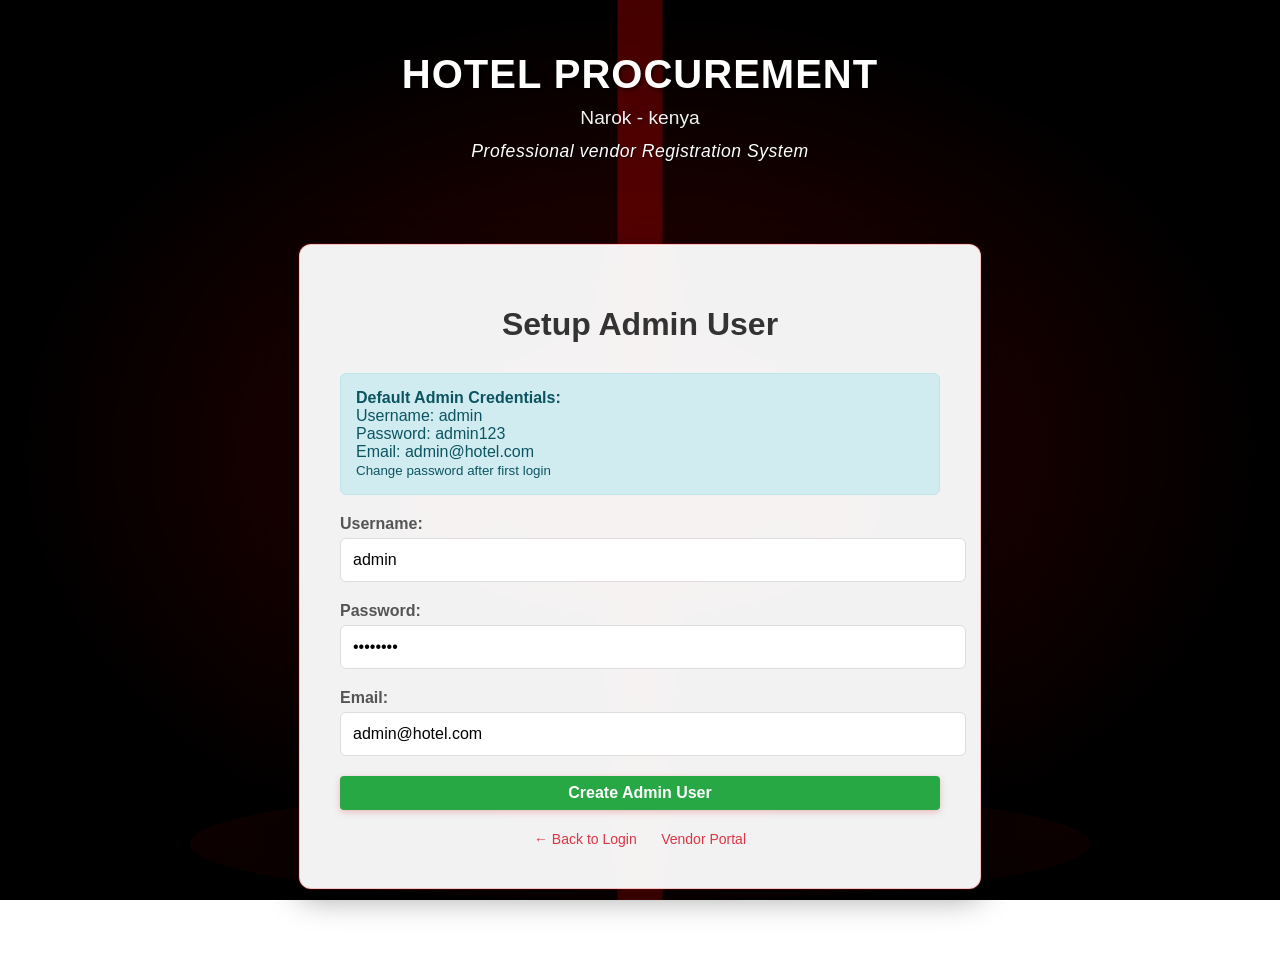
<file: frontend/setup_admin.html>
<!DOCTYPE html>
<html lang="en">
<head>
    <meta charset="UTF-8">
    <meta name="viewport" content="width=device-width, initial-scale=1.0">
    <title>Setup Admin User - Hotel Procurement System</title>
    <link rel="stylesheet" href="../css/style.css">
    <style>
        body {
            background: linear-gradient(135deg, rgba(0, 0, 0, 0.7) 0%, rgba(0, 0, 0, 0.8) 50%, rgba(0, 0, 0, 0.7) 100%);
            background-image: 
                linear-gradient(135deg, rgba(0, 0, 0, 0.6) 0%, rgba(0, 0, 0, 0.7) 50%, rgba(0, 0, 0, 0.6) 100%),
                url('data:image/svg+xml,<svg xmlns="http://www.w3.org/2000/svg" viewBox="0 0 1200 800"><defs><linearGradient id="redGlow" x1="0%" y1="0%" x2="100%" y2="100%"><stop offset="0%" style="stop-color:%23ff0000;stop-opacity:0.4"/><stop offset="50%" style="stop-color:%23ff3333;stop-opacity:0.6"/><stop offset="100%" style="stop-color:%23cc0000;stop-opacity:0.4"/></linearGradient><linearGradient id="carBody" x1="0%" y1="0%" x2="100%" y2="100%"><stop offset="0%" style="stop-color:%23ff0000"/><stop offset="100%" style="stop-color:%23cc0000"/></linearGradient><linearGradient id="ground" x1="0%" y1="0%" x2="100%" y2="100%"><stop offset="0%" style="stop-color:%23ff0000;stop-opacity:0.3"/><stop offset="100%" style="stop-color:%23cc0000;stop-opacity:0.2"/></linearGradient></defs><rect width="100%" height="100%" fill="%23000"/><!-- Red Light Strip Background --><rect x="580" y="0" width="40" height="800" fill="%23ff0000" opacity="0.8"/><!-- Ground Reflection --><ellipse cx="600" cy="750" rx="400" ry="50" fill="url(%23ground)" opacity="0.6"/><!-- Car Body --><g transform="translate(600,400)"><!-- Main Car Body --><ellipse cx="0" cy="50" rx="200" ry="80" fill="url(%23carBody)" opacity="0.9"/><!-- Car Hood --><ellipse cx="0" cy="20" rx="150" ry="60" fill="url(%23carBody)" opacity="0.95"/><!-- Car Roof --><ellipse cx="0" cy="-10" rx="100" ry="40" fill="url(%23carBody)" opacity="0.9"/><!-- Wheels --><circle cx="-120" cy="80" r="25" fill="%23000" opacity="0.8"/><circle cx="120" cy="80" r="25" fill="%23000" opacity="0.8"/><!-- Wheel Rims --><circle cx="-120" cy="80" r="15" fill="%23fff" opacity="0.3"/><circle cx="120" cy="80" r="15" fill="%23fff" opacity="0.3"/><!-- Headlights --><circle cx="-80" cy="10" r="8" fill="%23fff" opacity="1"/><circle cx="80" cy="10" r="8" fill="%23fff" opacity="1"/><!-- Headlight Glow --><circle cx="-80" cy="10" r="12" fill="%23fff" opacity="0.3"/><circle cx="80" cy="10" r="12" fill="%23fff" opacity="0.3"/><!-- Car Windows --><ellipse cx="0" cy="-5" rx="80" ry="25" fill="%23000" opacity="0.7"/><!-- Car Grill --><rect x="-40" y="15" width="80" height="10" fill="%23000" opacity="0.6"/></g></svg>');
            background-size: cover;
            background-position: center;
            background-attachment: fixed;
            background-repeat: no-repeat;
            font-family: 'Segoe UI', Arial, sans-serif;
            margin: 0;
            padding: 20px;
            min-height: 100vh;
            position: relative;
        }
        
        body::before {
            content: '';
            position: fixed;
            top: 0;
            left: 0;
            width: 100%;
            height: 100%;
            background: radial-gradient(ellipse at center, rgba(255, 0, 0, 0.2) 0%, transparent 70%);
            pointer-events: none;
            z-index: -1;
        }
        
        .container {
            max-width: 600px;
            margin: 50px auto;
            background: rgba(255, 255, 255, 0.95);
            backdrop-filter: blur(15px);
            padding: 2.5em;
            border-radius: 12px;
            box-shadow: 0 8px 32px rgba(0, 0, 0, 0.4), 0 0 0 1px rgba(255, 0, 0, 0.2);
            border: 1px solid rgba(255, 0, 0, 0.2);
        }
        
        h1 {
            text-align: center;
            color: #333;
            margin-bottom: 30px;
            font-size: 2em;
        }
        
        .info-box {
            background: #d1ecf1;
            color: #0c5460;
            border: 1px solid #bee5eb;
            padding: 15px;
            border-radius: 6px;
            margin-bottom: 20px;
        }
        
        .form-group {
            margin-bottom: 20px;
        }
        
        label {
            display: block;
            margin-bottom: 5px;
            font-weight: bold;
            color: #555;
        }
        
        input {
            width: 100%;
            padding: 12px;
            border: 1px solid #ddd;
            border-radius: 6px;
            font-size: 16px;
        }
        
        input:focus {
            outline: none;
            border-color: #dc3545;
            box-shadow: 0 0 0 2px rgba(220, 53, 69, 0.2);
        }
        
        button {
            width: 100%;
            background: linear-gradient(135deg, #dc3545, #c82333);
            color: white;
            border: none;
            padding: 14px 28px;
            border-radius: 6px;
            font-size: 16px;
            font-weight: 600;
            cursor: pointer;
            transition: all 0.2s ease;
            box-shadow: 0 2px 6px rgba(220, 53, 69, 0.3);
        }
        
        button:hover {
            background: linear-gradient(135deg, #c82333, #bd2130);
            transform: translateY(-1px);
            box-shadow: 0 4px 12px rgba(220, 53, 69, 0.4);
        }
        
        .result {
            margin-top: 20px;
            padding: 15px;
            border-radius: 6px;
            display: none;
        }
        
        .result.success {
            background: #d4edda;
            color: #155724;
            border: 1px solid #c3e6cb;
            display: block;
        }
        
        .result.error {
            background: #f8d7da;
            color: #721c24;
            border: 1px solid #f5c6cb;
            display: block;
        }
        
        .links {
            margin-top: 20px;
            text-align: center;
        }
        
        .links a {
            color: #dc3545;
            text-decoration: none;
            margin: 0 10px;
            font-size: 14px;
        }
        
        .links a:hover {
            text-decoration: underline;
        }
    </style>
</head>
<body>
    <!-- Professional Header -->
    <div class="header" style="background: none; color: #fff; padding: 2em 0; text-align: center; margin-bottom: 20px;">
        <h1 style="margin: 0; font-size: 2.5em; font-weight: bold; letter-spacing: 1px; color: #fff; text-shadow: 2px 2px 4px rgba(0,0,0,0.5);">HOTEL PROCUREMENT</h1>
        <div style="font-size: 1.2em; margin-top: 0.5em; opacity: 0.95; font-weight: 500; color: #fff; text-shadow: 1px 1px 2px rgba(0,0,0,0.5);">Narok - kenya</div>
        <div style="font-size: 1.1em; margin-top: 0.7em; font-style: italic; letter-spacing: 0.5px; color: #fff; text-shadow: 1px 1px 2px rgba(0,0,0,0.5);">Professional vendor Registration System</div>
    </div>

    <div class="container">
        <h1>Setup Admin User</h1>
        
        <div class="info-box">
            <strong>Default Admin Credentials:</strong><br>
            Username: admin<br>
            Password: admin123<br>
            Email: admin@hotel.com<br>
            <small style="color:#0c5460;">Change password after first login</small>
        </div>
        
        <form id="adminForm">
            <div class="form-group">
                <label for="username">Username:</label>
                <input type="text" id="username" value="admin" required>
            </div>
            
            <div class="form-group">
                <label for="password">Password:</label>
                <input type="password" id="password" value="admin123" required>
            </div>
            
            <div class="form-group">
                <label for="email">Email:</label>
                <input type="email" id="email" value="admin@hotel.com" required>
            </div>
            
            <button type="submit">Create Admin User</button>
        </form>
        
        <div id="result" class="result"></div>
        
        <div class="links">
            <a href="index.html">← Back to Login</a>
            <a href="vendors.html">Vendor Portal</a>
        </div>
    </div>

    <script>
        async function addUser(userData) {
            const response = await fetch('../backend/users.php', {
                method: 'POST',
                headers: { 'Content-Type': 'application/json' },
                body: JSON.stringify(userData)
            });
            const text = await response.text();
            let data;
            try {
                data = JSON.parse(text);
            } catch (e) {
                console.error('Server returned non-JSON:', text);
                throw new Error('Server returned invalid response. Confirm the backend is deployed and the database connection is working.');
            }
            if (!response.ok) {
                throw new Error(data.error || 'Failed to create user');
            }
            return data;
        }

        document.getElementById('adminForm').addEventListener('submit', async function(e) {
            e.preventDefault();
            
            const username = document.getElementById('username').value.trim();
            const password = document.getElementById('password').value;
            const email = document.getElementById('email').value.trim();
            
            const resultDiv = document.getElementById('result');
            resultDiv.className = 'result';
            resultDiv.textContent = '';
            resultDiv.style.display = 'none';
            
            try {
                const result = await addUser({
                    username: username,
                    password: password,
                    email: email,
                    role: 'admin'
                });
                
                if (result.success) {
                    resultDiv.className = 'result success';
                    resultDiv.style.display = 'block';
                    resultDiv.innerHTML = `
                        <strong>Admin created successfully!</strong><br>
                        Username: ${username}<br>
                        Password: (hidden)<br>
                        Email: ${email}<br><br>
                        <a href="index.html" style="color: #155724; text-decoration: underline;">Go to Login Page</a>
                    `;
                } else {
                    resultDiv.className = 'result error';
                    resultDiv.style.display = 'block';
                    resultDiv.textContent = result.error || 'Failed to create admin user';
                }
            } catch (error) {
                resultDiv.className = 'result error';
                resultDiv.style.display = 'block';
                resultDiv.textContent = 'Error: ' + error.message;
                console.error('Error:', error);
            }
        });
    </script>
</body>
</html>
</file>
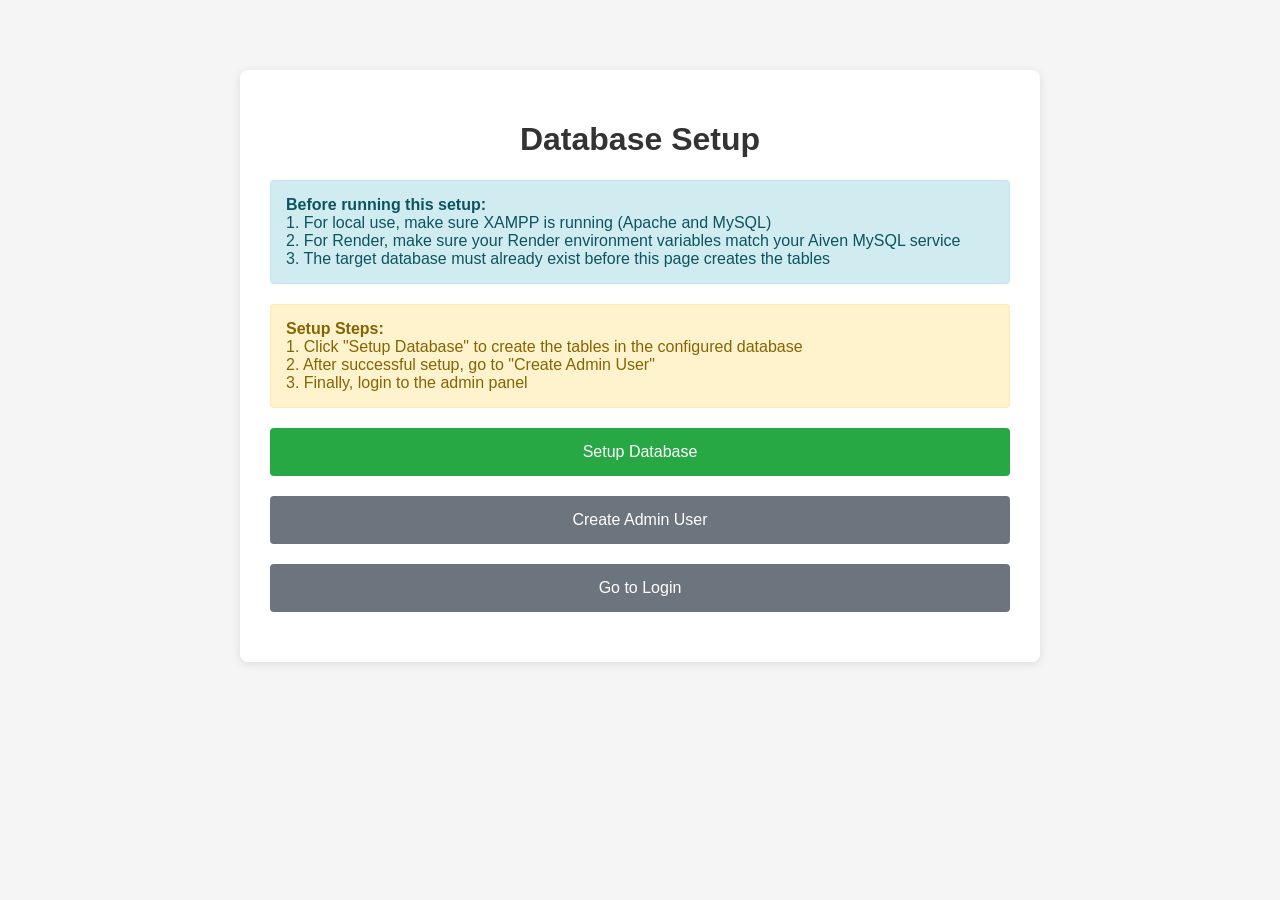
<file: frontend/setup_database.html>
<!DOCTYPE html>
<html lang="en">
<head>
    <meta charset="UTF-8">
    <meta name="viewport" content="width=device-width, initial-scale=1.0">
    <title>Setup Database</title>
    <style>
        body {
            font-family: Arial, sans-serif;
            max-width: 800px;
            margin: 50px auto;
            padding: 20px;
            background-color: #f5f5f5;
        }
        .container {
            background: white;
            padding: 30px;
            border-radius: 8px;
            box-shadow: 0 2px 10px rgba(0,0,0,0.1);
        }
        h1 {
            color: #333;
            text-align: center;
        }
        .info {
            background: #d1ecf1;
            color: #0c5460;
            border: 1px solid #bee5eb;
            padding: 15px;
            border-radius: 4px;
            margin-bottom: 20px;
        }
        button {
            background: #28a745;
            color: white;
            padding: 15px 30px;
            border: none;
            border-radius: 4px;
            cursor: pointer;
            font-size: 16px;
            width: 100%;
            margin-bottom: 20px;
        }
        button:hover {
            background: #218838;
        }
        button:disabled {
            background: #6c757d;
            cursor: not-allowed;
        }
        .result {
            margin-top: 20px;
            padding: 15px;
            border-radius: 4px;
            white-space: pre-line;
            font-family: monospace;
            font-size: 14px;
        }
        .success {
            background: #d4edda;
            color: #155724;
            border: 1px solid #c3e6cb;
        }
        .error {
            background: #f8d7da;
            color: #721c24;
            border: 1px solid #f5c6cb;
        }
        .steps {
            background: #fff3cd;
            color: #856404;
            border: 1px solid #ffeaa7;
            padding: 15px;
            border-radius: 4px;
            margin-bottom: 20px;
        }
    </style>
</head>
<body>
    <div class="container">
        <h1>Database Setup</h1>
        
        <div class="info">
            <strong>Before running this setup:</strong><br>
            1. For local use, make sure XAMPP is running (Apache and MySQL)<br>
            2. For Render, make sure your Render environment variables match your Aiven MySQL service<br>
            3. The target database must already exist before this page creates the tables
        </div>
        
        <div class="steps">
            <strong>Setup Steps:</strong><br>
            1. Click "Setup Database" to create the tables in the configured database<br>
            2. After successful setup, go to "Create Admin User"<br>
            3. Finally, login to the admin panel
        </div>
        
        <button id="setupBtn" onclick="setupDatabase()">Setup Database</button>
        <button id="adminBtn" onclick="goToAdminSetup()" disabled>Create Admin User</button>
        <button id="loginBtn" onclick="goToLogin()" disabled>Go to Login</button>
        
        <div id="result"></div>
    </div>

    <script>
        async function setupDatabase() {
            const setupBtn = document.getElementById('setupBtn');
            const adminBtn = document.getElementById('adminBtn');
            const resultDiv = document.getElementById('result');
            
            setupBtn.disabled = true;
            setupBtn.textContent = 'Setting up database...';
            resultDiv.innerHTML = '';
            
            try {
                const response = await fetch('../backend/setup_database.php');
                const text = await response.text();
                
                if (response.ok) {
                    resultDiv.innerHTML = `<div class="success">${text}</div>`;
                    adminBtn.disabled = false;
                    setupBtn.textContent = 'Database Setup Complete';
                } else {
                    resultDiv.innerHTML = `<div class="error">${text}</div>`;
                    setupBtn.disabled = false;
                    setupBtn.textContent = 'Setup Database';
                }
            } catch (error) {
                resultDiv.innerHTML = `<div class="error">Network error: ${error.message}</div>`;
                setupBtn.disabled = false;
                setupBtn.textContent = 'Setup Database';
            }
        }
        
        function goToAdminSetup() {
            window.location.href = 'setup_admin.html';
        }
        
        function goToLogin() {
            window.location.href = 'index.html';
        }
    </script>
</body>
</html>
</file>
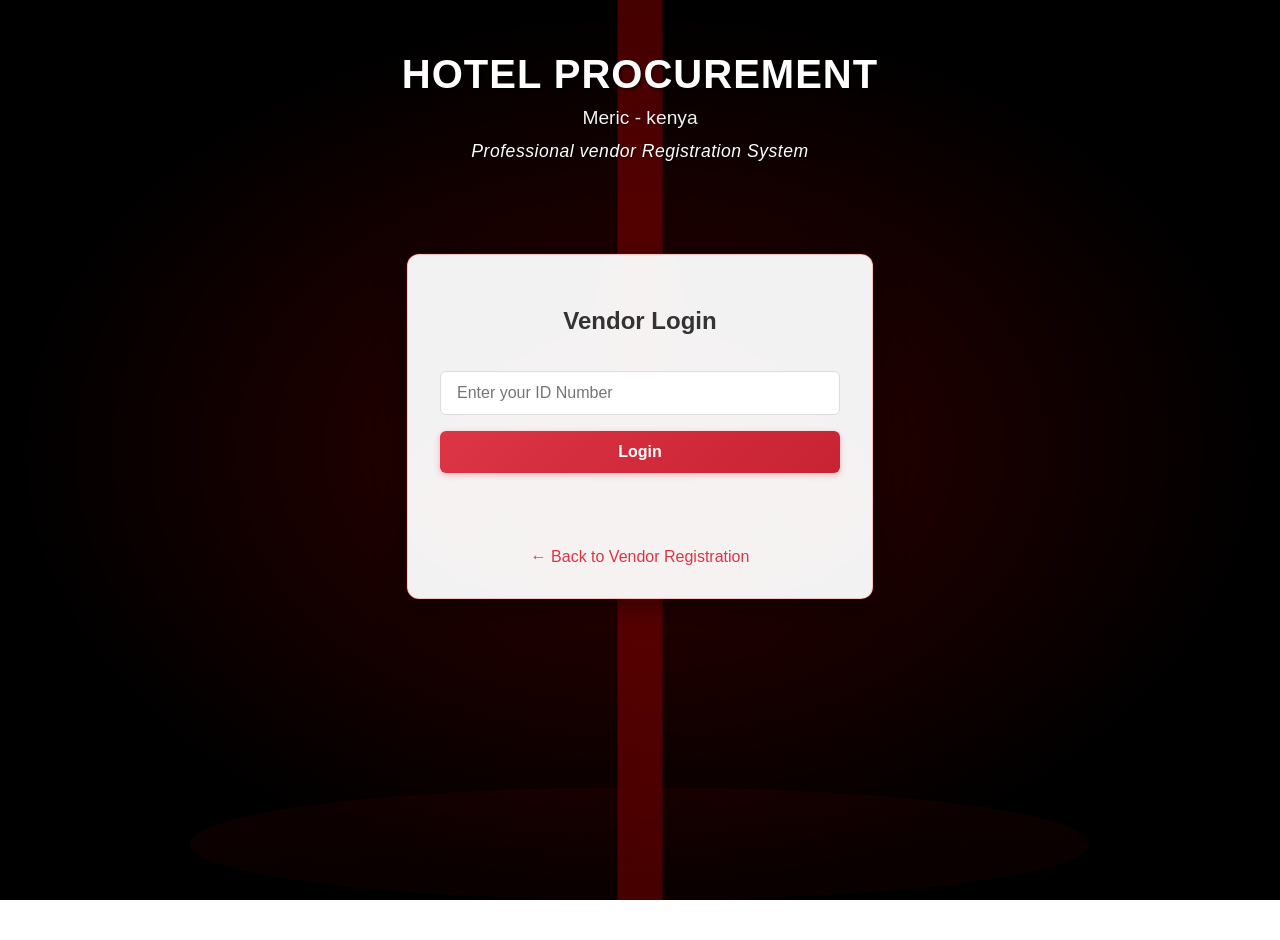
<file: frontend/vendor-dashboard.html>
<!DOCTYPE html>
<html lang="en">
<head>
  <meta charset="UTF-8">
  <meta name="viewport" content="width=device-width, initial-scale=1.0">
  <title>Vendor Dashboard - Hotel Procurement System</title>
  <link rel="stylesheet" href="../css/style.css">
  <style>
    body { 
      background: linear-gradient(135deg, rgba(0, 0, 0, 0.7) 0%, rgba(0, 0, 0, 0.8) 50%, rgba(0, 0, 0, 0.7) 100%);
      background-image: 
        linear-gradient(135deg, rgba(0, 0, 0, 0.6) 0%, rgba(0, 0, 0, 0.7) 50%, rgba(0, 0, 0, 0.6) 100%),
        url('data:image/svg+xml,<svg xmlns="http://www.w3.org/2000/svg" viewBox="0 0 1200 800"><defs><linearGradient id="redGlow" x1="0%" y1="0%" x2="100%" y2="100%"><stop offset="0%" style="stop-color:%23ff0000;stop-opacity:0.4"/><stop offset="50%" style="stop-color:%23ff3333;stop-opacity:0.6"/><stop offset="100%" style="stop-color:%23cc0000;stop-opacity:0.4"/></linearGradient><linearGradient id="carBody" x1="0%" y1="0%" x2="100%" y2="100%"><stop offset="0%" style="stop-color:%23ff0000"/><stop offset="100%" style="stop-color:%23cc0000"/></linearGradient><linearGradient id="ground" x1="0%" y1="0%" x2="100%" y2="100%"><stop offset="0%" style="stop-color:%23ff0000;stop-opacity:0.3"/><stop offset="100%" style="stop-color:%23cc0000;stop-opacity:0.2"/></linearGradient></defs><rect width="100%" height="100%" fill="%23000"/><!-- Red Light Strip Background --><rect x="580" y="0" width="40" height="800" fill="%23ff0000" opacity="0.8"/><!-- Ground Reflection --><ellipse cx="600" cy="750" rx="400" ry="50" fill="url(%23ground)" opacity="0.6"/><!-- Car Body --><g transform="translate(600,400)"><!-- Main Car Body --><ellipse cx="0" cy="50" rx="200" ry="80" fill="url(%23carBody)" opacity="0.9"/><!-- Car Hood --><ellipse cx="0" cy="20" rx="150" ry="60" fill="url(%23carBody)" opacity="0.95"/><!-- Car Roof --><ellipse cx="0" cy="-10" rx="100" ry="40" fill="url(%23carBody)" opacity="0.9"/><!-- Wheels --><circle cx="-120" cy="80" r="25" fill="%23000" opacity="0.8"/><circle cx="120" cy="80" r="25" fill="%23000" opacity="0.8"/><!-- Wheel Rims --><circle cx="-120" cy="80" r="15" fill="%23fff" opacity="0.3"/><circle cx="120" cy="80" r="15" fill="%23fff" opacity="0.3"/><!-- Headlights --><circle cx="-80" cy="10" r="8" fill="%23fff" opacity="1"/><circle cx="80" cy="10" r="8" fill="%23fff" opacity="1"/><!-- Headlight Glow --><circle cx="-80" cy="10" r="12" fill="%23fff" opacity="0.3"/><circle cx="80" cy="10" r="12" fill="%23fff" opacity="0.3"/><!-- Car Windows --><ellipse cx="0" cy="-5" rx="80" ry="25" fill="%23000" opacity="0.7"/><!-- Car Grill --><rect x="-40" y="15" width="80" height="10" fill="%23000" opacity="0.6"/></g></svg>');
      background-size: cover;
      background-position: center;
      background-attachment: fixed;
      background-repeat: no-repeat;
      font-family: 'Segoe UI', Arial, sans-serif; 
      margin: 0; 
      padding: 20px; 
      min-height: 100vh;
      position: relative;
    }
    
    body::before {
      content: '';
      position: fixed;
      top: 0;
      left: 0;
      width: 100%;
      height: 100%;
      background: radial-gradient(ellipse at center, rgba(255, 0, 0, 0.2) 0%, transparent 70%);
      pointer-events: none;
      z-index: -1;
    }

    .header-section {
      display: flex;
      justify-content: space-between;
      align-items: center;
      margin-bottom: 20px;
      padding: 10px 20px;
      background: rgba(255, 255, 255, 0.1);
      border-radius: 8px;
    }

    .header-section h1 {
      color: white;
      text-shadow: 2px 2px 4px rgba(0,0,0,0.5);
      margin: 0;
      font-size: 1.8em;
    }

    .nav-links {
      display: flex;
      gap: 10px;
    }

    .nav-link {
      background: linear-gradient(135deg, #dc3545, #c82333);
      color: white;
      border: none;
      padding: 8px 16px;
      border-radius: 6px;
      cursor: pointer;
      font-size: 14px;
      font-weight: 600;
      transition: all 0.2s ease;
      text-decoration: none;
      display: inline-block;
    }

    .nav-link:hover {
      background: linear-gradient(135deg, #c82333, #bd2130);
      transform: translateY(-1px);
      box-shadow: 0 4px 12px rgba(220, 53, 69, 0.4);
    }

    .nav-link.admin {
      background: linear-gradient(135deg, #007bff, #0056b3);
    }

    .dashboard-box { 
      max-width: 1200px; 
      margin: 20px auto; 
      background: rgba(255, 255, 255, 0.9);
      backdrop-filter: blur(10px);
      padding: 2em; 
      border-radius: 12px; 
      box-shadow: 0 8px 32px rgba(0, 0, 0, 0.3), 0 0 0 1px rgba(255, 0, 0, 0.1);
      border: 1px solid rgba(255, 0, 0, 0.15);
    }
    
    .dashboard-box h2 { 
      margin-top: 0; 
      color: #2c3e50; 
      border-bottom: 2px solid #dc3545; 
      padding-bottom: 10px; 
    }
    
    #total-income-section {
      margin: 2em 0;
      padding: 1.5em;
      background: linear-gradient(135deg, #28a745, #218838);
      color: white;
      border-radius: 8px;
      box-shadow: 0 4px 12px rgba(40, 167, 69, 0.3);
    }
    
    #total-income-section h3 {
      margin: 0 0 1em 0;
      color: white;
      font-size: 1.4em;
    }
    
    #total-income-display {
      font-size: 2em;
      font-weight: bold;
      text-align: center;
    }
    
    .vendor-info {
      display: grid;
      grid-template-columns: repeat(auto-fit, minmax(200px, 1fr));
      gap: 15px;
      margin: 20px 0;
    }
    
    .info-item {
      background: #f8f9fa;
      padding: 15px;
      border-radius: 6px;
      border-left: 4px solid #dc3545;
    }
    
    .info-item strong {
      color: #dc3545;
      display: block;
      margin-bottom: 5px;
    }
    
    .edit-btn {
      background: linear-gradient(135deg, #007bff, #0056b3);
      color: white;
      border: none;
      padding: 10px 20px;
      border-radius: 5px;
      cursor: pointer;
      margin-top: 10px;
      transition: all 0.2s ease;
    }
    
    .edit-btn:hover {
      transform: translateY(-1px);
      box-shadow: 0 4px 12px rgba(0, 123, 255, 0.4);
    }
    
    #edit-vendor-form {
      background: #f8f9fa;
      padding: 20px;
      border-radius: 8px;
      margin: 20px 0;
    }
    
    #edit-vendor-form input,
    #edit-vendor-form select,
    #edit-vendor-form textarea {
      width: 100%;
      padding: 8px;
      border: 1px solid #ddd;
      border-radius: 4px;
      margin-bottom: 10px;
    }
    
    .save-btn {
      background: linear-gradient(135deg, #28a745, #218838);
      color: white;
      border: none;
      padding: 10px 20px;
      border-radius: 5px;
      cursor: pointer;
      margin-right: 10px;
    }
    
    .cancel-btn {
      background: linear-gradient(135deg, #6c757d, #5a6268);
      color: white;
      border: none;
      padding: 10px 20px;
      border-radius: 5px;
      cursor: pointer;
    }
    
    .table-container {
      width: 100%;
      overflow-x: auto;
      margin-top: 1em;
    }
    
    table {
      width: 100%;
      border-collapse: collapse;
      background: white;
      border-radius: 8px;
      overflow: hidden;
      box-shadow: 0 2px 8px rgba(0,0,0,0.1);
    }
    
    th {
      background: #f8f9fa;
      padding: 12px;
      text-align: left;
      font-weight: 600;
      border-bottom: 2px solid #dee2e6;
    }
    
    td {
      padding: 12px;
      border-bottom: 1px solid #dee2e6;
    }
    
    tr:hover {
      background: #f8f9fa;
    }
    
    .status-badge {
      display: inline-block;
      padding: 4px 8px;
      border-radius: 4px;
      font-size: 12px;
      font-weight: 600;
    }
    
    .status-pending {
      background: #ffc107;
      color: #212529;
    }
    
    .status-approved {
      background: #28a745;
      color: white;
    }
    
    .status-completed {
      background: #28a745;
      color: white;
    }
    
    .status-processing {
      background: #17a2b8;
      color: white;
    }
    
    #message-container {
      position: fixed;
      top: 20px;
      right: 20px;
      z-index: 1000;
      max-width: 400px;
    }
    
    @keyframes slideIn {
      from {
        transform: translateX(100%);
        opacity: 0;
      }
      to {
        transform: translateX(0);
        opacity: 1;
      }
    }
    
    .message {
      padding: 12px 16px;
      margin-bottom: 10px;
      border-radius: 6px;
      font-weight: 500;
      box-shadow: 0 4px 12px rgba(0, 0, 0, 0.15);
      animation: slideIn 0.3s ease-out;
      position: relative;
    }
    
    .message.success {
      background: #28a745;
      color: white;
    }
    
    .message.error {
      background: #dc3545;
      color: white;
    }
    
    .message.info {
      background: #17a2b8;
      color: white;
    }
    
    #sample-items-notification {
      margin: 1em 0;
      padding: 1em;
      background: linear-gradient(135deg, #ffc107, #e0a800);
      color: #212529;
      border-radius: 8px;
      box-shadow: 0 4px 12px rgba(255, 193, 7, 0.3);
      border-left: 5px solid #ffc107;
    }
  </style>
</head>
<body>
  <div class="header-section">
    <h1>Vendor Dashboard</h1>
    <div class="nav-links">
      <a href="index.html" class="nav-link admin">Admin Login</a>
      <a href="vendors.html" class="nav-link">Vendor Portal</a>
      <a href="vendor-login.html" class="nav-link">Logout</a>
    </div>
  </div>

  <div class="dashboard-box">
    <div id="message-container"></div>
    
    <div id="vendor-details"></div>
    
    <!-- Sample Items Notification for Approved Vendors -->
    <div id="sample-items-notification" style="display: none;">
      <div style="display: flex; justify-content: space-between; align-items: flex-start; margin-bottom: 0.8em;">
        <h3 style="margin: 0; color: #212529; font-size: 1.1em;">Sample Items Required</h3>
        <button onclick="this.parentElement.parentElement.style.display='none'" style="background: none; border: none; font-size: 1.2em; cursor: pointer;">×</button>
      </div>
      <div>
        <p style="margin: 0; font-size: 0.95em;">
          <strong>Congratulations on your approval!</strong> Please bring sample items to the hotel within <strong>7 days</strong>.
        </p>
        <div style="margin-top: 0.8em; font-size: 0.85em;">
          <strong>📍 Hotel Address: Meric Hotel, Nakuru - Kenya<br></strong>
          <strong>📞 Contact:+254713139354</strong> 
        </div>
      </div>
    </div>
    
    <div id="total-income-section">
      <h3>💰 Total Income</h3>
      <div id="total-income-display">
        <span id="total-income-amount">KSH 0.00</span>
      </div>
      <div id="income-details" style="margin-top: 1em; font-size: 0.9em; opacity: 0.9;">
        <span id="confirmed-orders-count">0 paid orders</span>
      </div>
    </div>
    
    <div id="edit-vendor-form" style="display: none;">
      <h3>Edit Vendor Details</h3>
      <form id="vendor-edit-form">
        <div style="display: grid; grid-template-columns: 1fr 1fr; gap: 15px;">
          <div>
            <label><strong>Contact:</strong></label>
            <input type="text" id="edit-contact">
          </div>
          <div>
            <label><strong>Items (comma separated):</strong></label>
            <input type="text" id="edit-items">
          </div>
          <div>
            <label><strong>Prices (comma separated):</strong></label>
            <input type="text" id="edit-prices">
          </div>
          <div>
            <label><strong>Location:</strong></label>
            <input type="text" id="edit-location">
          </div>
          <div>
            <label><strong>Delivery Method:</strong></label>
            <input type="text" id="edit-deliveryMethod">
          </div>
          <div>
            <label><strong>Delivery Date:</strong></label>
            <input type="date" id="edit-deliveryDate">
          </div>
          <div>
            <label><strong>Payment Method:</strong></label>
            <select id="edit-paymentMethod">
              <option value="">Select payment method</option>
              <option value="Bank Transfer">Bank Transfer</option>
              <option value="Mobile Money">Mobile Money</option>
              <option value="PayPal">PayPal</option>
              <option value="Card">Card</option>
              <option value="Other">Other</option>
            </select>
          </div>
          <div>
            <label><strong>Payment Details:</strong></label>
            <textarea id="edit-paymentDetails" rows="4" placeholder="Account or wallet details"></textarea>
          </div>
        </div>
        <div style="display: flex; gap: 10px; margin-top: 20px;">
          <button type="submit" class="save-btn">Save Changes</button>
          <button type="button" onclick="cancelEdit()" class="cancel-btn">Cancel</button>
        </div>
      </form>
    </div>
    
    <div id="vendor-orders"></div>
  </div>

  <script>
    async function getVendors() {
      const response = await fetch('../backend/vendors.php');
      const text = await response.text();
      let data;
      try {
        data = JSON.parse(text);
      } catch (e) {
        console.error('Failed to parse vendors response as JSON:', text);
        throw new Error('Failed to load vendors from server.');
      }
      if (!response.ok) {
        throw new Error(data.error || 'Failed to load vendors from server.');
      }
      return Array.isArray(data) ? data : [];
    }

    async function updateVendor(id, payload) {
      const response = await fetch(`../backend/vendors.php?id=${encodeURIComponent(id)}`, {
        method: 'PUT',
        headers: { 'Content-Type': 'application/json' },
        body: JSON.stringify(payload)
      });
      const text = await response.text();
      let data;
      try {
        data = JSON.parse(text);
      } catch (e) {
        console.error('Failed to parse updateVendor response as JSON:', text);
        throw new Error('Failed to update vendor.');
      }
      if (!response.ok) {
        throw new Error(data.error || 'Failed to update vendor.');
      }
      return data;
    }

    async function getOrders() {
      const response = await fetch('../backend/orders.php');
      const text = await response.text();
      let data;
      try {
        data = JSON.parse(text);
      } catch (e) {
        console.error('Failed to parse orders response as JSON:', text);
        throw new Error('Failed to load orders from server.');
      }
      if (!response.ok) {
        throw new Error(data.error || 'Failed to load orders from server.');
      }
      return Array.isArray(data) ? data : [];
    }

    // Check authentication
    const vendorIdNumber = sessionStorage.getItem('vendorIdNumber');
    const vendorId = sessionStorage.getItem('vendorId');
    
    if (!vendorIdNumber && !vendorId) {
      window.location.href = 'vendor-login.html';
    }

    // Message display
    window.showMessage = function(message, type = 'info') {
      const container = document.getElementById('message-container');
      const messageDiv = document.createElement('div');
      messageDiv.className = `message ${type}`;
      messageDiv.innerHTML = `${message}<button onclick="this.parentElement.remove()" style="background:none;border:none;color:white;font-size:18px;position:absolute;right:8px;top:50%;transform:translateY(-50%);cursor:pointer;">×</button>`;
      container.appendChild(messageDiv);
      setTimeout(() => messageDiv.remove(), 5000);
    };

    // Show edit form
    window.showEditForm = function() {
      document.getElementById('edit-vendor-form').style.display = 'block';
    };

    // Cancel edit
    window.cancelEdit = function() {
      document.getElementById('edit-vendor-form').style.display = 'none';
    };

    function escapeHtml(value) {
      return String(value ?? '')
        .replace(/&/g, '&amp;')
        .replace(/</g, '&lt;')
        .replace(/>/g, '&gt;')
        .replace(/"/g, '&quot;')
        .replace(/'/g, '&#39;');
    }

    function formatPaymentDetails(paymentDetails) {
      if (!paymentDetails) return 'N/A';
      if (typeof paymentDetails === 'string') return escapeHtml(paymentDetails);

      const labels = {
        bankFullName: 'Full Name',
        bankName: 'Bank Name',
        bankAccountNumber: 'Account Number',
        mpesaName: 'Mobile Money Name',
        mpesaPhone: 'Mobile Money Phone',
        paypalEmail: 'PayPal Email',
        cardFullName: 'Card Name',
        cardBankAccount: 'Bank Account',
        cardNumber: 'Card Number'
      };

      const lines = Object.entries(paymentDetails)
        .filter(([, value]) => String(value || '').trim() !== '')
        .map(([key, value]) => `${escapeHtml(labels[key] || key)}: ${escapeHtml(value)}`);

      return lines.length ? lines.join('<br>') : 'N/A';
    }

    function serializePaymentDetailsForEdit(paymentDetails) {
      if (!paymentDetails) return '';
      if (typeof paymentDetails === 'string') return paymentDetails;

      return Object.entries(paymentDetails)
        .filter(([, value]) => String(value || '').trim() !== '')
        .map(([key, value]) => `${key}: ${value}`)
        .join('\n');
    }

    function parsePaymentDetailsFromEdit(value) {
      const raw = String(value || '').trim();
      if (!raw) return null;

      const lines = raw.split(/\r?\n/).map(line => line.trim()).filter(Boolean);
      const parsed = {};

      lines.forEach(line => {
        const separatorIndex = line.indexOf(':');
        if (separatorIndex === -1) {
          parsed.details = parsed.details ? `${parsed.details}; ${line}` : line;
          return;
        }

        const key = line.slice(0, separatorIndex).trim();
        const fieldValue = line.slice(separatorIndex + 1).trim();
        if (key) {
          parsed[key] = fieldValue;
        }
      });

      return Object.keys(parsed).length ? parsed : raw;
    }

    // Load dashboard data
    async function loadDashboard() {
      try {
        const vendors = await getVendors();
        const vendor = vendors.find(v => v.id_number === vendorIdNumber || v.id == vendorId);
        
        if (!vendor) {
          document.getElementById('vendor-details').innerHTML = '<span style="color:red;">Vendor not found. Please log in again.</span>';
          return;
        }

        // Display vendor details
        let details = '<div class="vendor-info">';
        details += `<div class="info-item"><strong>Name</strong> ${vendor.name}</div>`;
        details += `<div class="info-item"><strong>ID Number</strong> ${vendor.id_number}</div>`;
        details += `<div class="info-item"><strong>Contact</strong> ${vendor.contact_info || 'N/A'}</div>`;
        details += `<div class="info-item"><strong>Supply Items</strong> ${vendor.supply_items ? (Array.isArray(vendor.supply_items) ? vendor.supply_items.join(', ') : vendor.supply_items) : 'N/A'}</div>`;
        details += `<div class="info-item"><strong>Location</strong> ${vendor.location || 'N/A'}</div>`;
        details += `<div class="info-item"><strong>Delivery Method</strong> ${vendor.delivery_method || 'N/A'}</div>`;
        details += `<div class="info-item"><strong>Payment Method</strong> ${vendor.payment_method || 'N/A'}</div>`;
        details += `<div class="info-item"><strong>Payment Details</strong> ${formatPaymentDetails(vendor.payment_details)}</div>`;
        details += `<div class="info-item"><strong>Status</strong> <span class="status-badge status-${vendor.status || 'pending'}">${vendor.status || 'pending'}</span></div>`;
        details += '</div>';
        details += '<button onclick="showEditForm()" class="edit-btn">Edit Details</button>';
        
        document.getElementById('vendor-details').innerHTML = details;

        // Show sample notification for approved vendors
        if (vendor.status === 'approved') {
          document.getElementById('sample-items-notification').style.display = 'block';
        }

        // Pre-fill edit form
        document.getElementById('edit-contact').value = vendor.contact_info || '';
        document.getElementById('edit-items').value = vendor.items || '';
        document.getElementById('edit-prices').value = vendor.prices || '';
        document.getElementById('edit-location').value = vendor.location || '';
        document.getElementById('edit-deliveryMethod').value = vendor.delivery_method || '';
        document.getElementById('edit-deliveryDate').value = vendor.delivery_date || '';
        document.getElementById('edit-paymentMethod').value = vendor.payment_method || '';
        document.getElementById('edit-paymentDetails').value = serializePaymentDetailsForEdit(vendor.payment_details);

        // Load orders
        await loadOrders(vendor);
        
      } catch (error) {
        console.error('Error loading dashboard:', error);
      }
    }

    // Load orders
    async function loadOrders(vendor) {
      try {
        const orders = await getOrders();
        
        const vendorOrders = orders.filter(o => 
          o.vendor_id == vendor.id || o.vendor_id_number === vendor.id_number
        );

        // Calculate total income
        const totalIncome = vendorOrders
          .filter(o => o.payment_status === 'paid')
          .reduce((sum, o) => sum + (parseFloat(o.total_price) || 0), 0);
        
        document.getElementById('total-income-amount').textContent = 
          `KSH ${totalIncome.toLocaleString(undefined, {minimumFractionDigits:2, maximumFractionDigits:2})}`;
        document.getElementById('confirmed-orders-count').textContent = 
          `${vendorOrders.filter(o => o.payment_status === 'paid').length} paid orders`;

        if (vendorOrders.length === 0) {
          document.getElementById('vendor-orders').innerHTML = '<p>No orders found.</p>';
          return;
        }

        let orderHtml = '<h3>Orders from Admin</h3><div class="table-container"><table><thead><tr>' +
          '<th>Order ID</th><th>Item</th><th>Qty</th><th>Unit Price</th><th>Total</th>' +
          '<th>Delivery Date</th><th>Deadline</th><th>Status</th><th>Payment</th>' +
          '</tr></thead><tbody>';

        vendorOrders.forEach(o => {
          const unitPrice = parseFloat(o.unit_price) || 0;
          const quantity = parseFloat(o.quantity) || 0;
          const totalPrice = parseFloat(o.total_price) || (unitPrice * quantity);
          
          orderHtml += `<tr>
            <td>#${o.id}</td>
            <td>${o.product}</td>
            <td>${quantity}</td>
            <td>KSH ${unitPrice.toLocaleString()}</td>
            <td>KSH ${totalPrice.toLocaleString()}</td>
            <td>${o.delivery_date || 'N/A'}</td>
            <td>${o.deadline || 'N/A'}</td>
            <td><span class="status-badge status-${o.status || 'pending'}">${o.status || 'pending'}</span></td>
            <td><span class="status-badge ${o.payment_status === 'paid' ? 'status-approved' : 'status-pending'}">${o.payment_status || 'pending'}</span></td>
          </tr>`;
        });

        orderHtml += '</tbody></table></div>';
        document.getElementById('vendor-orders').innerHTML = orderHtml;

      } catch (error) {
        console.error('Error loading orders:', error);
      }
    }

    // Handle edit form submit
    const editForm = document.getElementById('vendor-edit-form');
    if (editForm) {
      editForm.onsubmit = async function(e) {
        e.preventDefault();
        
        const vendors = await getVendors();
        const vendor = vendors.find(v => v.id_number === vendorIdNumber || v.id == vendorId);
        
        if (!vendor) return;

        const updatedData = {
          contact_info: document.getElementById('edit-contact').value,
          items: document.getElementById('edit-items').value,
          prices: document.getElementById('edit-prices').value,
          location: document.getElementById('edit-location').value,
          delivery_method: document.getElementById('edit-deliveryMethod').value,
          delivery_date: document.getElementById('edit-deliveryDate').value,
          payment_method: document.getElementById('edit-paymentMethod').value,
          payment_details: parsePaymentDetailsFromEdit(document.getElementById('edit-paymentDetails').value)
        };

        const result = await updateVendor(vendor.id, updatedData);
        if (result.success) {
          showMessage('Details updated successfully!', 'success');
          document.getElementById('edit-vendor-form').style.display = 'none';
          loadDashboard();
        } else {
          showMessage('Failed to update details.', 'error');
        }
      };
    }

    // Initial load
    loadDashboard();

    // Auto-refresh orders every 30 seconds
    setInterval(() => {
      const vendor = { id: vendorId, id_number: vendorIdNumber };
      loadOrders(vendor);
    }, 30000);
  </script>
</body>
</html>
</file>
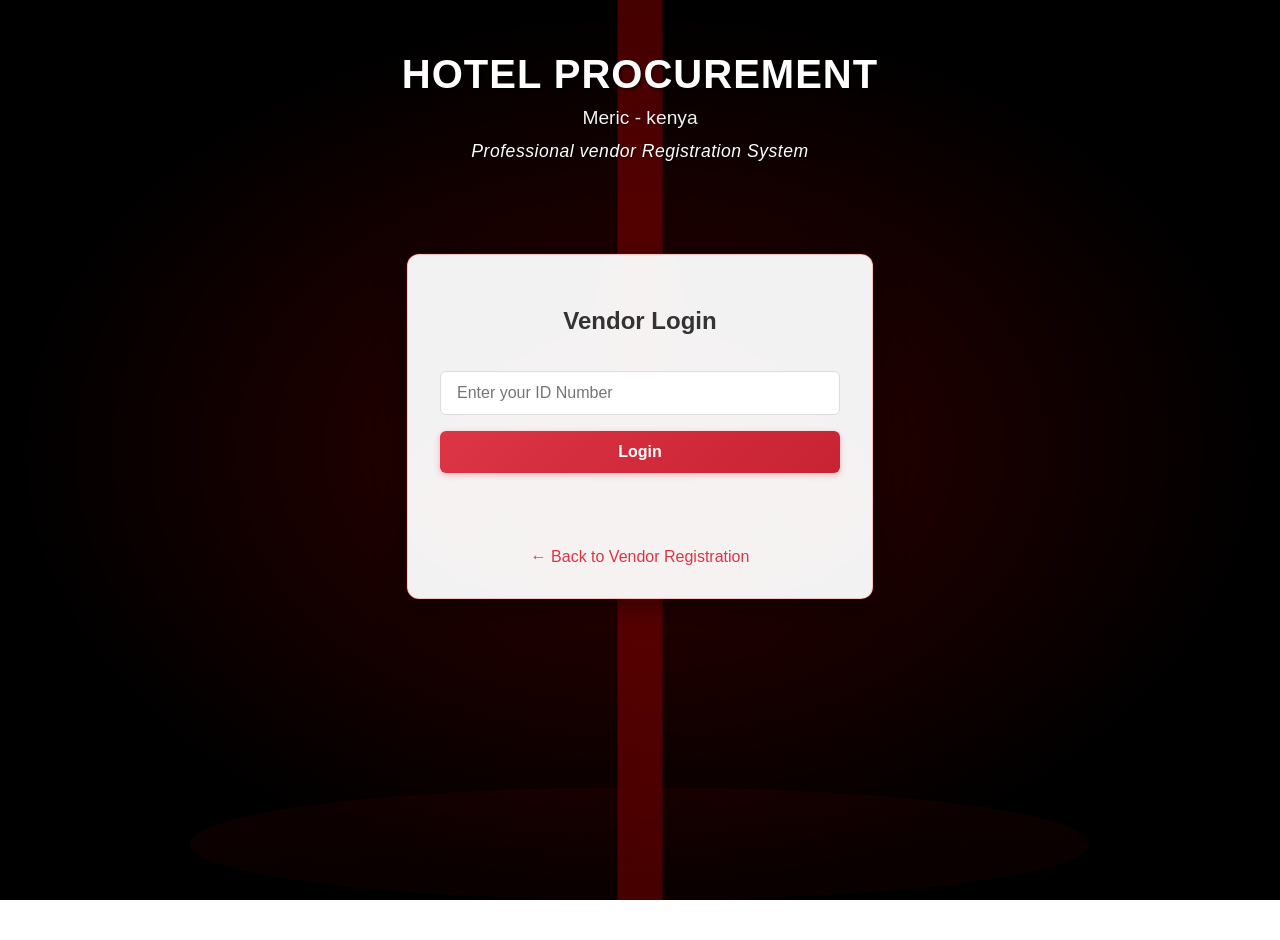
<file: frontend/vendor-login.html>
<!DOCTYPE html>
<html lang="en">
<head>
  <meta charset="UTF-8">
  <meta name="viewport" content="width=device-width, initial-scale=1.0">
  <title>Vendor Login</title>
  <link rel="stylesheet" href="../css/style.css">
  <style>
    body {
      background: linear-gradient(135deg, rgba(0, 0, 0, 0.7) 0%, rgba(0, 0, 0, 0.8) 50%, rgba(0, 0, 0, 0.7) 100%);
      background-image: 
        linear-gradient(135deg, rgba(0, 0, 0, 0.6) 0%, rgba(0, 0, 0, 0.7) 50%, rgba(0, 0, 0, 0.6) 100%),
        url('data:image/svg+xml,<svg xmlns="http://www.w3.org/2000/svg" viewBox="0 0 1200 800"><defs><linearGradient id="redGlow" x1="0%" y1="0%" x2="100%" y2="100%"><stop offset="0%" style="stop-color:%23ff0000;stop-opacity:0.4"/><stop offset="50%" style="stop-color:%23ff3333;stop-opacity:0.6"/><stop offset="100%" style="stop-color:%23cc0000;stop-opacity:0.4"/></linearGradient><linearGradient id="carBody" x1="0%" y1="0%" x2="100%" y2="100%"><stop offset="0%" style="stop-color:%23ff0000"/><stop offset="100%" style="stop-color:%23cc0000"/></linearGradient><linearGradient id="ground" x1="0%" y1="0%" x2="100%" y2="100%"><stop offset="0%" style="stop-color:%23ff0000;stop-opacity:0.3"/><stop offset="100%" style="stop-color:%23cc0000;stop-opacity:0.2"/></linearGradient></defs><rect width="100%" height="100%" fill="%23000"/><!-- Red Light Strip Background --><rect x="580" y="0" width="40" height="800" fill="%23ff0000" opacity="0.8"/><!-- Ground Reflection --><ellipse cx="600" cy="750" rx="400" ry="50" fill="url(%23ground)" opacity="0.6"/><!-- Car Body --><g transform="translate(600,400)"><!-- Main Car Body --><ellipse cx="0" cy="50" rx="200" ry="80" fill="url(%23carBody)" opacity="0.9"/><!-- Car Hood --><ellipse cx="0" cy="20" rx="150" ry="60" fill="url(%23carBody)" opacity="0.95"/><!-- Car Roof --><ellipse cx="0" cy="-10" rx="100" ry="40" fill="url(%23carBody)" opacity="0.9"/><!-- Wheels --><circle cx="-120" cy="80" r="25" fill="%23000" opacity="0.8"/><circle cx="120" cy="80" r="25" fill="%23000" opacity="0.8"/><!-- Wheel Rims --><circle cx="-120" cy="80" r="15" fill="%23fff" opacity="0.3"/><circle cx="120" cy="80" r="15" fill="%23fff" opacity="0.3"/><!-- Headlights --><circle cx="-80" cy="10" r="8" fill="%23fff" opacity="1"/><circle cx="80" cy="10" r="8" fill="%23fff" opacity="1"/><!-- Headlight Glow --><circle cx="-80" cy="10" r="12" fill="%23fff" opacity="0.3"/><circle cx="80" cy="10" r="12" fill="%23fff" opacity="0.3"/><!-- Car Windows --><ellipse cx="0" cy="-5" rx="80" ry="25" fill="%23000" opacity="0.7"/><!-- Car Grill --><rect x="-40" y="15" width="80" height="10" fill="%23000" opacity="0.6"/></g></svg>');
      background-size: cover;
      background-position: center;
      background-attachment: fixed;
      background-repeat: no-repeat;
      font-family: 'Segoe UI', Arial, sans-serif;
      margin: 0;
      padding: 20px;
      min-height: 100vh;
      position: relative;
    }
    
    /* Add red glow effect */
    body::before {
      content: '';
      position: fixed;
      top: 0;
      left: 0;
      width: 100%;
      height: 100%;
      background: radial-gradient(ellipse at center, rgba(255, 0, 0, 0.2) 0%, transparent 70%);
      pointer-events: none;
      z-index: -1;
    }
    
    .minimal-rect { 
      max-width: 400px; 
      margin: 60px auto; 
      background: rgba(255, 255, 255, 0.95);
      backdrop-filter: blur(15px);
      padding: 2em; 
      border-radius: 12px; 
      box-shadow: 0 8px 32px rgba(0, 0, 0, 0.4), 0 0 0 1px rgba(255, 0, 0, 0.2);
      border: 1px solid rgba(255, 0, 0, 0.2);
    }
    .minimal-rect h2 { 
      font-size: 1.5em; 
      margin-bottom: 1.5em; 
      text-align: center; 
      color: #333;
      font-weight: 600;
    }
    .minimal-rect form { margin-bottom: 1.5em; }
    .minimal-rect input { 
      width: 100%; 
      margin-bottom: 1em; 
      box-sizing: border-box; 
      padding: 12px 16px;
      border: 1px solid #ddd;
      border-radius: 6px;
      font-size: 16px;
    }
    .minimal-rect input:focus {
      outline: none;
      border-color: #dc3545;
      box-shadow: 0 0 0 2px rgba(220, 53, 69, 0.2);
    }
    .minimal-rect button { 
      width: 100%; 
      margin-bottom: 0.7em; 
      box-sizing: border-box; 
      background: linear-gradient(135deg, #dc3545, #c82333);
      color: white;
      border: none;
      padding: 12px 24px;
      border-radius: 6px;
      font-size: 16px;
      font-weight: 600;
      cursor: pointer;
      transition: all 0.2s ease;
      box-shadow: 0 2px 6px rgba(220, 53, 69, 0.3);
    }
    .minimal-rect button:hover {
      background: linear-gradient(135deg, #c82333, #bd2130);
      transform: translateY(-1px);
      box-shadow: 0 4px 12px rgba(220, 53, 69, 0.4);
    }
    .minimal-rect a { 
      text-align: center; 
      display: block; 
      margin-top: 1.5em; 
      color: #dc3545; 
      text-decoration: none; 
      font-weight: 500;
      transition: color 0.2s ease;
    }
    .minimal-rect a:hover { 
      color: #c82333;
      text-decoration: underline; 
    }
    /* DEBUG: Add high z-index for any interactive lists (for consistency) */
    .category-list {
      z-index: 9999 !important;
    }
  </style>
</head>
<body>
  <!-- Professional Header -->
  <div class="header" style="background: none; color: #fff; padding: 2em 0; text-align: center; margin-bottom: 20px;">
    <h1 style="margin: 0; font-size: 2.5em; font-weight: bold; letter-spacing: 1px; color: #fff; text-shadow: 2px 2px 4px rgba(0,0,0,0.5);">HOTEL PROCUREMENT</h1>
    <div style="font-size: 1.2em; margin-top: 0.5em; opacity: 0.95; font-weight: 500; color: #fff; text-shadow: 1px 1px 2px rgba(0,0,0,0.5);">Meric - kenya</div>
    <div style="font-size: 1.1em; margin-top: 0.7em; font-style: italic; letter-spacing: 0.5px; color: #fff; text-shadow: 1px 1px 2px rgba(0,0,0,0.5);">Professional vendor Registration System</div>
  </div>

  <div class="minimal-rect">
    <h2>Vendor Login</h2>
    <form id="vendor-login-form">
      <input type="text" id="login-idnumber" placeholder="Enter your ID Number" required />
      <button type="submit">Login</button>
    </form>
    <div id="login-result" style="margin-top:1em;"></div>
    <a href="vendors.html">&larr; Back to Vendor Registration</a>
  </div>
  <script>
    async function getVendors() {
      const response = await fetch('../backend/vendors.php');
      if (!response.ok) {
        throw new Error('Failed to fetch vendors');
      }
      return await response.json();
    }

    const loginForm = document.getElementById('vendor-login-form');
    const loginResult = document.getElementById('login-result');
    loginForm.onsubmit = async function(e) {
      e.preventDefault();
      const idNumber = document.getElementById('login-idnumber').value.trim();
      try {
        const vendors = await getVendors();
        const vendor = vendors.find(v => v.id_number === idNumber);
        if (!vendor) {
          loginResult.innerHTML = '<span style="color:red;">No registration found for this ID Number.</span>';
        } else if (vendor.status !== 'approved') {
          loginResult.innerHTML = `<span style="color:orange;">Your registration status is: ${vendor.status || 'pending'}. Only approved vendors can login.</span>`;
        } else {
          sessionStorage.setItem('vendorIdNumber', idNumber);
          window.location.href = 'vendor-dashboard.html';
        }
      } catch (error) {
        console.error('Error during login:', error);
        loginResult.innerHTML = '<span style="color:red;">Error during login. Please try again.</span>';
      }
    };
  </script>
</body>
</html>
</file>
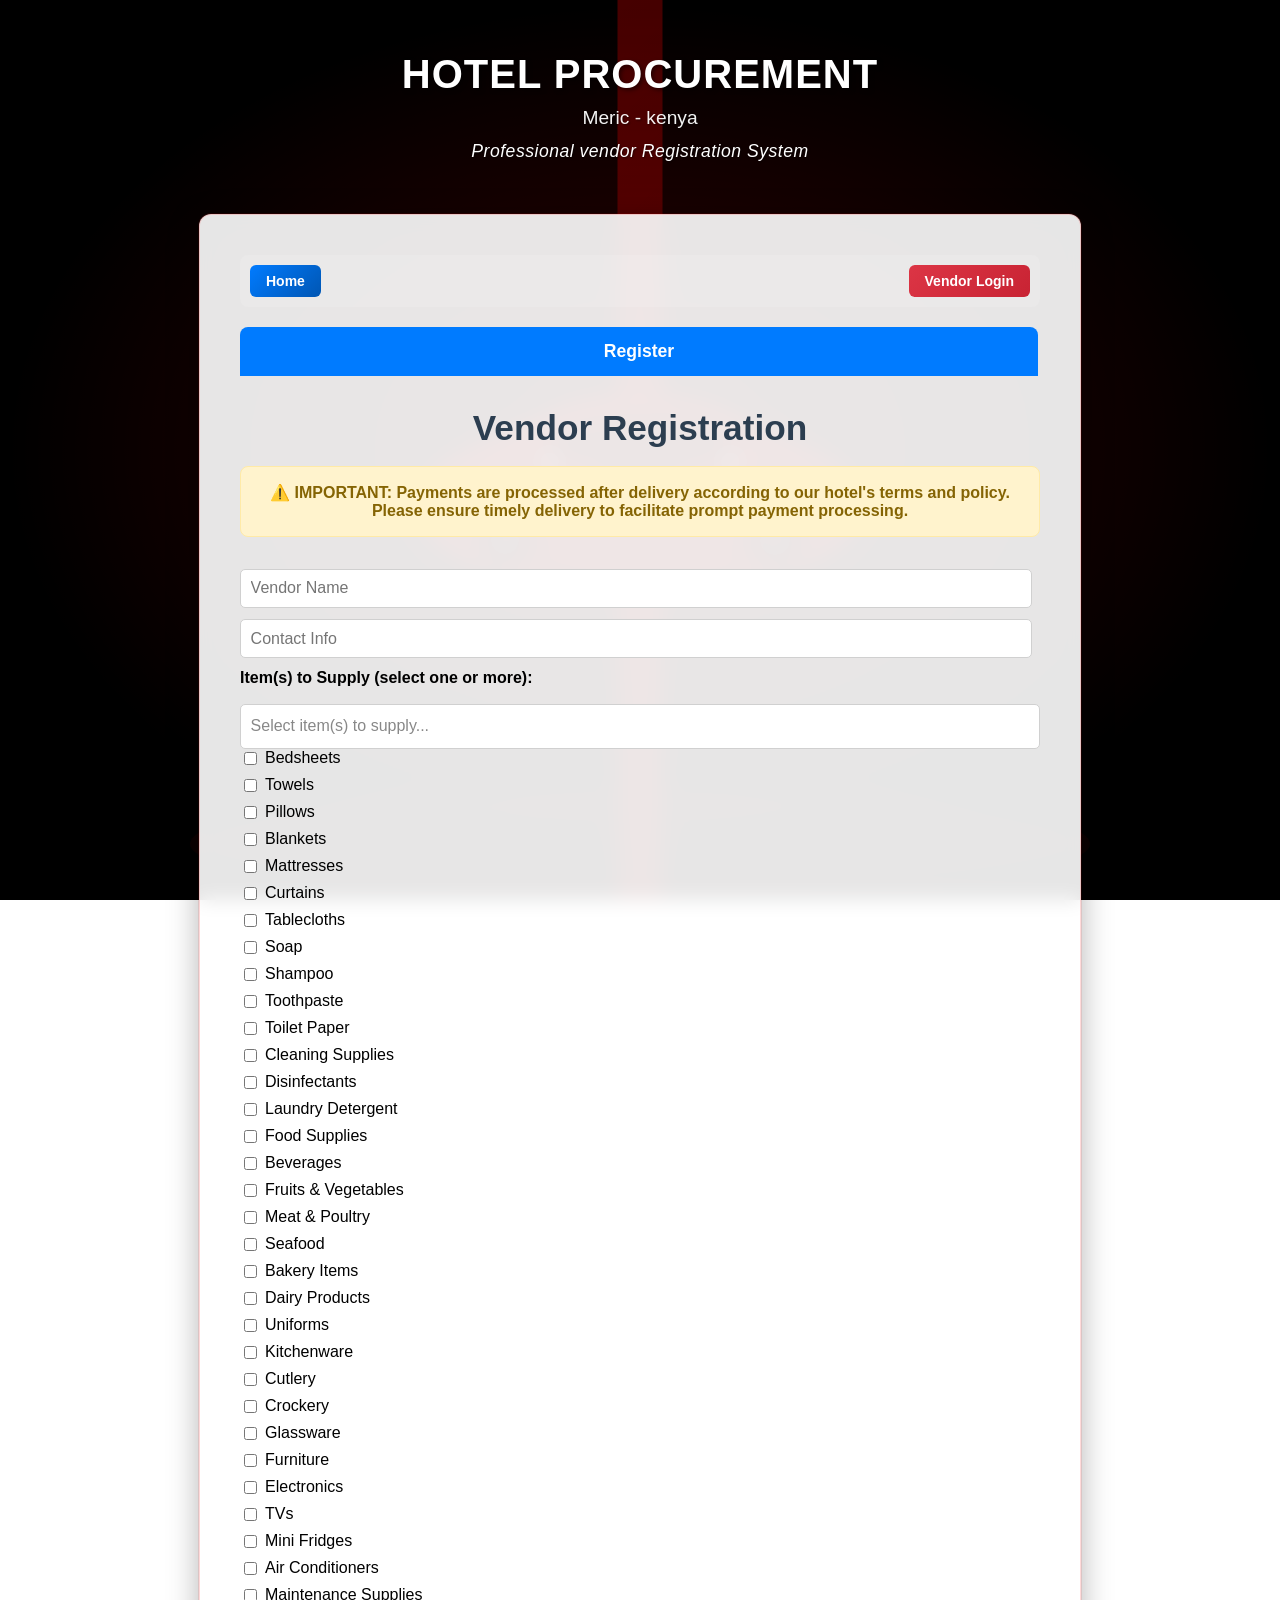
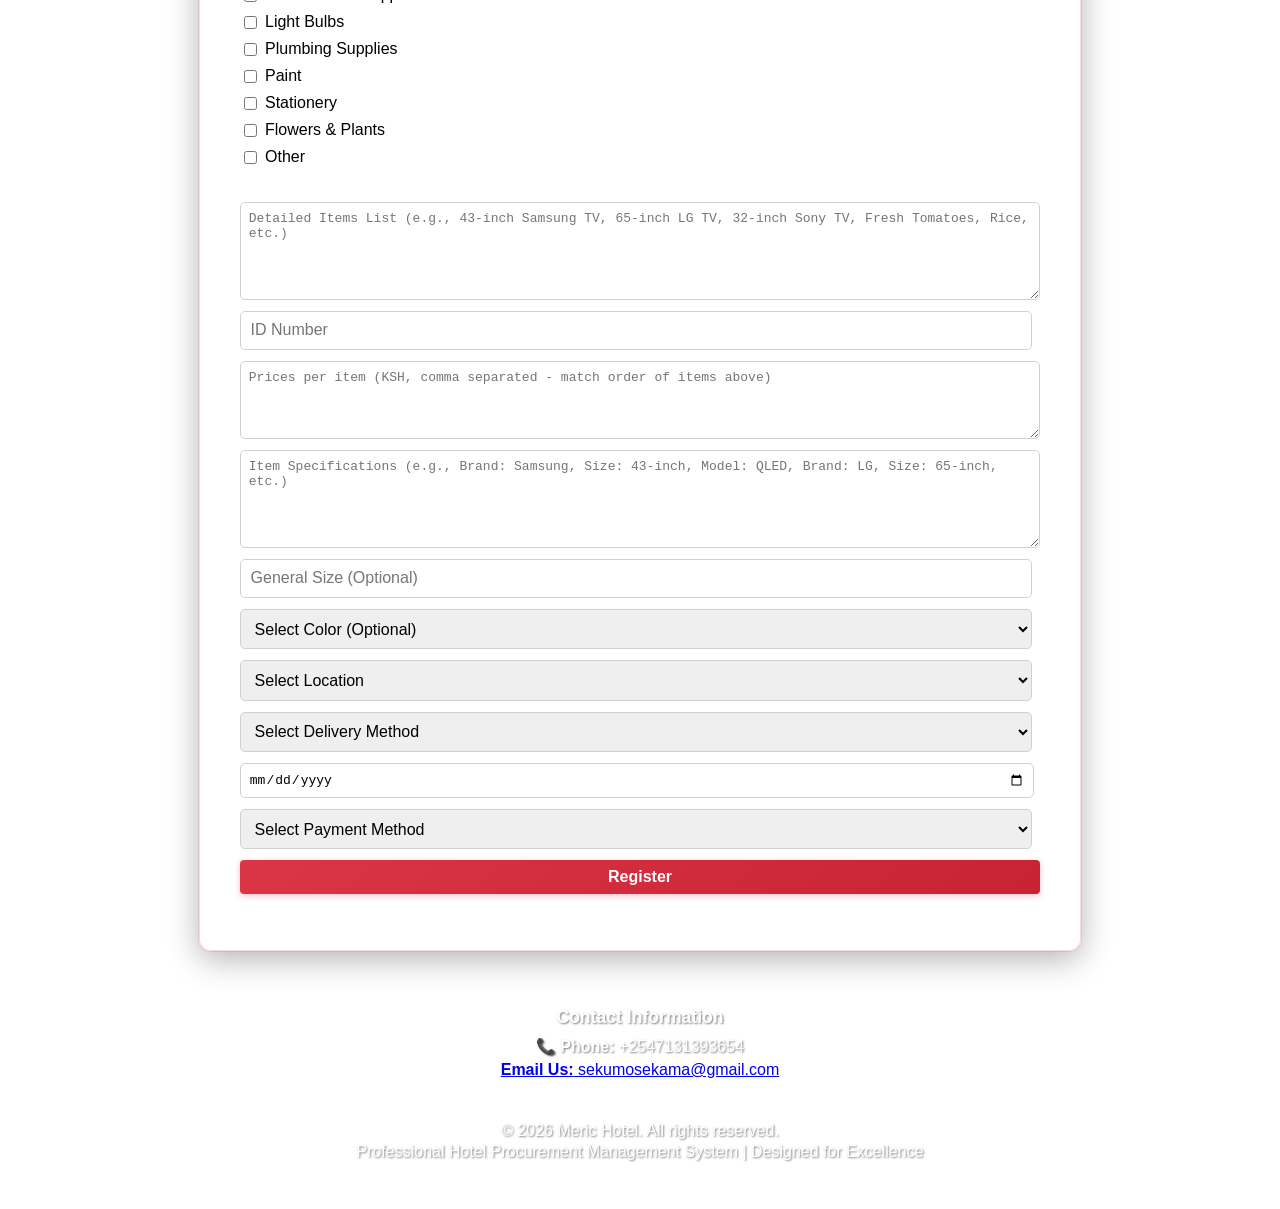
<file: frontend/vendors.html>
<!DOCTYPE html>
<html lang="en">
<head>
  <meta charset="UTF-8">
  <meta name="viewport" content="width=device-width, initial-scale=1.0">
  <title>Vendor Portal - Hotel Procurement System</title>
  <link rel="stylesheet" href="../css/style.css">
  <style>
    body { 
      background: linear-gradient(135deg, rgba(0, 0, 0, 0.7) 0%, rgba(0, 0, 0, 0.8) 50%, rgba(0, 0, 0, 0.7) 100%);
      background-image: 
        linear-gradient(135deg, rgba(0, 0, 0, 0.6) 0%, rgba(0, 0, 0, 0.7) 50%, rgba(0, 0, 0, 0.6) 100%),
        url('data:image/svg+xml,<svg xmlns="http://www.w3.org/2000/svg" viewBox="0 0 1200 800"><defs><linearGradient id="redGlow" x1="0%" y1="0%" x2="100%" y2="100%"><stop offset="0%" style="stop-color:%23ff0000;stop-opacity:0.4"/><stop offset="50%" style="stop-color:%23ff3333;stop-opacity:0.6"/><stop offset="100%" style="stop-color:%23cc0000;stop-opacity:0.4"/></linearGradient><linearGradient id="carBody" x1="0%" y1="0%" x2="100%" y2="100%"><stop offset="0%" style="stop-color:%23ff0000"/><stop offset="100%" style="stop-color:%23cc0000"/></linearGradient><linearGradient id="ground" x1="0%" y1="0%" x2="100%" y2="100%"><stop offset="0%" style="stop-color:%23ff0000;stop-opacity:0.3"/><stop offset="100%" style="stop-color:%23cc0000;stop-opacity:0.2"/></linearGradient></defs><rect width="100%" height="100%" fill="%23000"/><!-- Red Light Strip Background --><rect x="580" y="0" width="40" height="800" fill="%23ff0000" opacity="0.8"/><!-- Ground Reflection --><ellipse cx="600" cy="750" rx="400" ry="50" fill="url(%23ground)" opacity="0.6"/><!-- Car Body --><g transform="translate(600,400)"><!-- Main Car Body --><ellipse cx="0" cy="50" rx="200" ry="80" fill="url(%23carBody)" opacity="0.9"/><!-- Car Hood --><ellipse cx="0" cy="20" rx="150" ry="60" fill="url(%23carBody)" opacity="0.95"/><!-- Car Roof --><ellipse cx="0" cy="-10" rx="100" ry="40" fill="url(%23carBody)" opacity="0.9"/><!-- Wheels --><circle cx="-120" cy="80" r="25" fill="%23000" opacity="0.8"/><circle cx="120" cy="80" r="25" fill="%23000" opacity="0.8"/><!-- Wheel Rims --><circle cx="-120" cy="80" r="15" fill="%23fff" opacity="0.3"/><circle cx="120" cy="80" r="15" fill="%23fff" opacity="0.3"/><!-- Headlights --><circle cx="-80" cy="10" r="8" fill="%23fff" opacity="1"/><circle cx="80" cy="10" r="8" fill="%23fff" opacity="1"/><!-- Headlight Glow --><circle cx="-80" cy="10" r="12" fill="%23fff" opacity="0.3"/><circle cx="80" cy="10" r="12" fill="%23fff" opacity="0.3"/><!-- Car Windows --><ellipse cx="0" cy="-5" rx="80" ry="25" fill="%23000" opacity="0.7"/><!-- Car Grill --><rect x="-40" y="15" width="80" height="10" fill="%23000" opacity="0.6"/></g></svg>');
      background-size: cover;
      background-position: center;
      background-attachment: fixed;
      background-repeat: no-repeat;
      font-family: 'Segoe UI', Arial, sans-serif; 
      margin: 0;
      padding: 20px;
      min-height: 100vh;
      position: relative;
    }
    
    body::before {
      content: '';
      position: fixed;
      top: 0;
      left: 0;
      width: 100%;
      height: 100%;
      background: radial-gradient(ellipse at center, rgba(255, 0, 0, 0.2) 0%, transparent 70%);
      pointer-events: none;
      z-index: -1;
    }
    
    .container { 
      max-width: 800px; 
      margin: 0 auto; 
      background: rgba(255, 255, 255, 0.9);
      backdrop-filter: blur(10px);
      padding: 2.5em; 
      border-radius: 12px; 
      box-shadow: 0 8px 32px rgba(0, 0, 0, 0.3), 0 0 0 1px rgba(255, 0, 0, 0.1);
      border: 1px solid rgba(255, 0, 0, 0.15);
      margin-bottom: 30px;
    }

    .nav-links {
      display: flex;
      justify-content: space-between;
      margin-bottom: 20px;
      padding: 10px;
      background: rgba(255, 255, 255, 0.1);
      border-radius: 8px;
    }

    .nav-link {
      background: linear-gradient(135deg, #dc3545, #c82333);
      color: white;
      border: none;
      padding: 8px 16px;
      border-radius: 6px;
      cursor: pointer;
      font-size: 14px;
      font-weight: 600;
      transition: all 0.2s ease;
      text-decoration: none;
      display: inline-block;
    }

    .nav-link:hover {
      background: linear-gradient(135deg, #c82333, #bd2130);
      transform: translateY(-1px);
      box-shadow: 0 4px 12px rgba(220, 53, 69, 0.4);
    }

    .nav-link.admin {
      background: linear-gradient(135deg, #007bff, #0056b3);
    }

    .main-title { 
      text-align: center; 
      color: #2c3e50; 
      font-size: 2.2em; 
      font-weight: bold; 
      margin-bottom: 0.5em; 
    }
    
    .payment-notice { 
      background: #fff3cd; 
      border: 1px solid #ffeaa7; 
      color: #856404; 
      padding: 1em; 
      border-radius: 8px; 
      margin-bottom: 2em; 
      font-weight: bold; 
      text-align: center; 
    }
    
    .tabs { 
      display: flex; 
      margin-bottom: 2em; 
    }
    
    .tab-btn { 
      flex: 1; 
      padding: 0.8em 0; 
      border: none; 
      background: #e9ecef; 
      color: #333; 
      font-size: 1.1em; 
      cursor: pointer; 
      border-radius: 8px 8px 0 0; 
      margin-right: 2px; 
      transition: background 0.2s; 
    }
    
    .tab-btn.active { 
      background: #007bff; 
      color: #fff; 
      font-weight: bold; 
    }
    
    .tab-content { 
      display: none; 
    }
    
    .tab-content.active { 
      display: block; 
    }
    
    form { 
      display: flex; 
      flex-direction: column; 
      gap: 0.7em; 
    }
    
    input, select, textarea, button { 
      padding: 0.6em; 
      border-radius: 5px; 
      border: 1px solid #d0d0d0; 
      font-size: 1em; 
    }
    
    textarea {
      resize: vertical;
    }
    
    button[type="submit"] { 
      background: linear-gradient(135deg, #dc3545, #c82333);
      color: #fff; 
      border: none; 
      font-weight: bold; 
      cursor: pointer; 
      transition: all 0.2s ease;
      box-shadow: 0 2px 6px rgba(220, 53, 69, 0.3);
    }
    
    button[type="submit"]:hover { 
      background: linear-gradient(135deg, #c82333, #bd2130);
      transform: translateY(-1px);
      box-shadow: 0 4px 12px rgba(220, 53, 69, 0.4);
    }
    
    .success { 
      color: #28a745; 
      margin-top: 0.5em; 
    }
    
    .error { 
      color: #dc3545; 
      margin-top: 0.5em; 
    }
    
    .info-list { 
      margin: 1em 0 0 0; 
      padding: 0; 
      list-style: none; 
    }
    
    .info-list li { 
      margin-bottom: 0.3em; 
    }
    
    .section-title { 
      margin-bottom: 0.5em; 
      font-size: 1.2em; 
      font-weight: bold; 
      color: #007bff; 
    }
    
    .category-list {
      display: flex;
      flex-wrap: wrap;
      gap: 0.7em 1.5em;
      margin-bottom: 1em;
      max-height: 140px;
      overflow-y: auto;
    }
    
    .category-item {
      display: flex;
      align-items: center;
      font-size: 1em;
      margin-right: 1em;
      margin-bottom: 0.5em;
    }
    
    .supply-dropdown {
      position: relative;
      width: 100%;
      margin-bottom: 1em;
    }
    
    .supply-placeholder {
      padding: 0.6em;
      border: 1px solid #d0d0d0;
      border-radius: 5px;
      background: #fff;
      cursor: pointer;
      min-height: 1.5em;
      font-size: 1em;
      color: #888;
      display: flex;
      align-items: center;
      justify-content: space-between;
    }
    
    .supply-dropdown .category-list {
      display: none;
      position: absolute;
      top: 110%;
      left: 0;
      width: 100%;
      background: #fff;
      border: 1px solid #d0d0d0;
      border-radius: 8px;
      box-shadow: 0 2px 8px rgba(0,0,0,0.08);
      z-index: 10;
      max-height: 180px;
      overflow-y: auto;
      padding: 0.7em 0.5em;
    }
    
    .supply-dropdown.open .category-list {
      display: flex;
      flex-wrap: wrap;
    }
    
    .supply-dropdown .category-item {
      width: 48%;
    }
    
    .supply-chips {
      display: flex;
      flex-wrap: wrap;
      gap: 0.3em;
      align-items: center;
    }
    
    .supply-chip {
      background: #007bff;
      color: #fff;
      border-radius: 12px;
      padding: 0.2em 0.8em;
      font-size: 0.95em;
      margin: 0.1em 0;
      display: inline-block;
      white-space: nowrap;
    }
    
    /* Payment method fields styling */
    #bank-transfer-fields,
    #mobile-money-fields,
    #paypal-fields,
    #card-fields {
      background: #f8f9fa;
      padding: 15px;
      border-radius: 8px;
      border: 1px solid #dee2e6;
      margin-top: 10px;
      margin-bottom: 15px;
    }
    
    /* Footer */
    .footer {
      color: #fff;
      padding: 1.5em 0;
      margin-top: 2em;
      text-align: center;
    }
    
    .footer-content {
      padding: 0 2em;
    }
    
    .footer-section h4 {
      margin: 0 0 0.5em 0;
      font-size: 1.1em;
      color: #fff;
      text-shadow: 1px 1px 2px rgba(0,0,0,0.5);
    }
    
    .footer-section p {
      margin: 0.3em 0;
      color: #fff;
      text-shadow: 1px 1px 2px rgba(0,0,0,0.5);
    }
    
    .footer-bottom {
      margin-top: 1.5em;
      padding-top: 1em;
    }
    
    .copyright p {
      margin: 0.2em 0;
      color: #fff;
      text-shadow: 1px 1px 2px rgba(0,0,0,0.5);
    }
  </style>
</head>
<body>
  <!-- Professional Header -->
  <div class="header" style="background: none; color: #fff; padding: 2em 0; text-align: center; margin-bottom: 20px;">
    <h1 style="margin: 0; font-size: 2.5em; font-weight: bold; letter-spacing: 1px; color: #fff; text-shadow: 2px 2px 4px rgba(0,0,0,0.5);">HOTEL PROCUREMENT</h1>
    <div style="font-size: 1.2em; margin-top: 0.5em; opacity: 0.95; font-weight: 500; color: #fff; text-shadow: 1px 1px 2px rgba(0,0,0,0.5);">Meric - kenya</div>
    <div style="font-size: 1.1em; margin-top: 0.7em; font-style: italic; letter-spacing: 0.5px; color: #fff; text-shadow: 1px 1px 2px rgba(0,0,0,0.5);">Professional vendor Registration System</div>
  </div>

  <div class="container">
    <div class="nav-links">
      <a href="index.html" class="nav-link admin">Home</a>
      <a href="vendor-login.html" class="nav-link">Vendor Login</a>
    </div>

    <div class="tabs">
      <button class="tab-btn active" id="tab-register">Register</button>
    </div>

    <!-- Registration Tab -->
    <div class="tab-content active" id="content-register">
      <h1 class="main-title">Vendor Registration</h1>
      
      <div class="payment-notice">
        ⚠️ <strong>IMPORTANT:</strong> Payments are processed after delivery according to our hotel's terms and policy. Please ensure timely delivery to facilitate prompt payment processing.
      </div>

      <form id="vendor-register-form">
        <input type="text" id="vendor-name" placeholder="Vendor Name" required />
        <input type="text" id="vendor-contact" placeholder="Contact Info" required />
        
        <label style="font-weight:bold; margin-bottom: 5px; display: block;">Item(s) to Supply (select one or more):</label>
        <div class="supply-dropdown" id="supply-dropdown">
          <div class="supply-placeholder" id="supply-placeholder">Select item(s) to supply...</div>
          <div class="category-items" id="category-list">
            <label class="category-item"><input type="checkbox" name="vendor-supply-item" value="Bedsheets">Bedsheets</label>
            <label class="category-item"><input type="checkbox" name="vendor-supply-item" value="Towels">Towels</label>
            <label class="category-item"><input type="checkbox" name="vendor-supply-item" value="Pillows">Pillows</label>
            <label class="category-item"><input type="checkbox" name="vendor-supply-item" value="Blankets">Blankets</label>
            <label class="category-item"><input type="checkbox" name="vendor-supply-item" value="Mattresses">Mattresses</label>
            <label class="category-item"><input type="checkbox" name="vendor-supply-item" value="Curtains">Curtains</label>
            <label class="category-item"><input type="checkbox" name="vendor-supply-item" value="Tablecloths">Tablecloths</label>
            <label class="category-item"><input type="checkbox" name="vendor-supply-item" value="Soap">Soap</label>
            <label class="category-item"><input type="checkbox" name="vendor-supply-item" value="Shampoo">Shampoo</label>
            <label class="category-item"><input type="checkbox" name="vendor-supply-item" value="Toothpaste">Toothpaste</label>
            <label class="category-item"><input type="checkbox" name="vendor-supply-item" value="Toilet Paper">Toilet Paper</label>
            <label class="category-item"><input type="checkbox" name="vendor-supply-item" value="Cleaning Supplies">Cleaning Supplies</label>
            <label class="category-item"><input type="checkbox" name="vendor-supply-item" value="Disinfectants">Disinfectants</label>
            <label class="category-item"><input type="checkbox" name="vendor-supply-item" value="Laundry Detergent">Laundry Detergent</label>
            <label class="category-item"><input type="checkbox" name="vendor-supply-item" value="Food Supplies">Food Supplies</label>
            <label class="category-item"><input type="checkbox" name="vendor-supply-item" value="Beverages">Beverages</label>
            <label class="category-item"><input type="checkbox" name="vendor-supply-item" value="Fruits & Vegetables">Fruits & Vegetables</label>
            <label class="category-item"><input type="checkbox" name="vendor-supply-item" value="Meat & Poultry">Meat & Poultry</label>
            <label class="category-item"><input type="checkbox" name="vendor-supply-item" value="Seafood">Seafood</label>
            <label class="category-item"><input type="checkbox" name="vendor-supply-item" value="Bakery Items">Bakery Items</label>
            <label class="category-item"><input type="checkbox" name="vendor-supply-item" value="Dairy Products">Dairy Products</label>
            <label class="category-item"><input type="checkbox" name="vendor-supply-item" value="Uniforms">Uniforms</label>
            <label class="category-item"><input type="checkbox" name="vendor-supply-item" value="Kitchenware">Kitchenware</label>
            <label class="category-item"><input type="checkbox" name="vendor-supply-item" value="Cutlery">Cutlery</label>
            <label class="category-item"><input type="checkbox" name="vendor-supply-item" value="Crockery">Crockery</label>
            <label class="category-item"><input type="checkbox" name="vendor-supply-item" value="Glassware">Glassware</label>
            <label class="category-item"><input type="checkbox" name="vendor-supply-item" value="Furniture">Furniture</label>
            <label class="category-item"><input type="checkbox" name="vendor-supply-item" value="Electronics">Electronics</label>
            <label class="category-item"><input type="checkbox" name="vendor-supply-item" value="TVs">TVs</label>
            <label class="category-item"><input type="checkbox" name="vendor-supply-item" value="Mini Fridges">Mini Fridges</label>
            <label class="category-item"><input type="checkbox" name="vendor-supply-item" value="Air Conditioners">Air Conditioners</label>
            <label class="category-item"><input type="checkbox" name="vendor-supply-item" value="Maintenance Supplies">Maintenance Supplies</label>
            <label class="category-item"><input type="checkbox" name="vendor-supply-item" value="Light Bulbs">Light Bulbs</label>
            <label class="category-item"><input type="checkbox" name="vendor-supply-item" value="Plumbing Supplies">Plumbing Supplies</label>
            <label class="category-item"><input type="checkbox" name="vendor-supply-item" value="Paint">Paint</label>
            <label class="category-item"><input type="checkbox" name="vendor-supply-item" value="Stationery">Stationery</label>
            <label class="category-item"><input type="checkbox" name="vendor-supply-item" value="Flowers & Plants">Flowers & Plants</label>
            <label class="category-item"><input type="checkbox" name="vendor-supply-item" value="Other">Other</label>
          </div>
        </div>

        <textarea id="vendor-items" placeholder="Detailed Items List (e.g., 43-inch Samsung TV, 65-inch LG TV, 32-inch Sony TV, Fresh Tomatoes, Rice, etc.)" required style="height: 80px;"></textarea>
        <input type="text" id="vendor-idnumber" placeholder="ID Number" required />
        <textarea id="vendor-prices" placeholder="Prices per item (KSH, comma separated - match order of items above)" required style="height: 60px;"></textarea>
        <textarea id="vendor-specifications" placeholder="Item Specifications (e.g., Brand: Samsung, Size: 43-inch, Model: QLED, Brand: LG, Size: 65-inch, etc.)" style="height: 80px;"></textarea>
        <input type="text" id="vendor-size" placeholder="General Size (Optional)" />
        
        <select id="vendor-color">
          <option value="">Select Color (Optional)</option>
          <option value="Red">Red</option>
          <option value="Blue">Blue</option>
          <option value="Green">Green</option>
          <option value="Yellow">Yellow</option>
          <option value="Black">Black</option>
          <option value="White">White</option>
          <option value="Other">Other</option>
        </select>
        
        <select id="vendor-location" required>
          <option value="">Select Location</option>
          <option value="Nairobi">Nairobi</option>
          <option value="Mombasa">Mombasa</option>
          <option value="Kisumu">Kisumu</option>
          <option value="Nakuru">Nakuru</option>
          <option value="Eldoret">Eldoret</option>
          <option value="Thika">Thika</option>
          <option value="Narok">Narok</option>
          <option value="Kericho">Kericho</option>
          <option value="Kakamega">Kakamega</option>
          <option value="Nyeri">Nyeri</option>
          <option value="Machakos">Machakos</option>
          <option value="Embu">Embu</option>
          <option value="Meru">Meru</option>
          <option value="Garissa">Garissa</option>
          <option value="Wajir">Wajir</option>
          <option value="Mandera">Mandera</option>
          <option value="Marsabit">Marsabit</option>
          <option value="Isiolo">Isiolo</option>
          <option value="Lamu">Lamu</option>
          <option value="Tana River">Tana River</option>
          <option value="Kilifi">Kilifi</option>
          <option value="Kwale">Kwale</option>
          <option value="Taita Taveta">Taita Taveta</option>
          <option value="Kajiado">Kajiado</option>
          <option value="Kiambu">Kiambu</option>
          <option value="Murang'a">Murang'a</option>
          <option value="Kirinyaga">Kirinyaga</option>
          <option value="Nyandarua">Nyandarua</option>
          <option value="Laikipia">Laikipia</option>
          <option value="Nandi">Nandi</option>
          <option value="Baringo">Baringo</option>
          <option value="Elgeyo Marakwet">Elgeyo Marakwet</option>
          <option value="West Pokot">West Pokot</option>
          <option value="Samburu">Samburu</option>
          <option value="Trans Nzoia">Trans Nzoia</option>
          <option value="Uasin Gishu">Uasin Gishu</option>
          <option value="Bungoma">Bungoma</option>
          <option value="Busia">Busia</option>
          <option value="Siaya">Siaya</option>
          <option value="Homa Bay">Homa Bay</option>
          <option value="Migori">Migori</option>
          <option value="Kisii">Kisii</option>
          <option value="Nyamira">Nyamira</option>
          <option value="Vihiga">Vihiga</option>
          <option value="Other">Other</option>
        </select>
        
        <select id="vendor-delivery-method" required>
          <option value="">Select Delivery Method</option>
          <option value="Courier">Courier</option>
          <option value="Pickup">Pickup</option>
          <option value="Postal">Postal</option>
          <option value="In-person">In-person</option>
          <option value="Express Delivery">Express Delivery</option>
          <option value="Same Day Delivery">Same Day Delivery</option>
          <option value="Next Day Delivery">Next Day Delivery</option>
          <option value="Scheduled Delivery">Scheduled Delivery</option>
          <option value="Door to Door">Door to Door</option>
          <option value="Warehouse Pickup">Warehouse Pickup</option>
          <option value="Store Pickup">Store Pickup</option>
          <option value="Office Delivery">Office Delivery</option>
          <option value="Home Delivery">Home Delivery</option>
          <option value="Bulk Delivery">Bulk Delivery</option>
          <option value="Refrigerated Transport">Refrigerated Transport</option>
          <option value="Heavy Equipment Transport">Heavy Equipment Transport</option>
          <option value="Air Freight">Air Freight</option>
          <option value="Rail Transport">Rail Transport</option>
          <option value="Bike Delivery">Bike Delivery</option>
          <option value="Motorcycle Delivery">Motorcycle Delivery</option>
          <option value="Van Delivery">Van Delivery</option>
          <option value="Truck Delivery">Truck Delivery</option>
          <option value="Container Delivery">Container Delivery</option>
          <option value="Other">Other</option>
        </select>
        
        <input type="date" id="vendor-delivery-date" placeholder="Delivery Date" required />
        
        <select id="payment-selection" required>
          <option value="">Select Payment Method</option>
          <option value="Bank Transfer">Bank Transfer</option>
          <option value="Mobile Money">Mobile Money</option>
          <option value="PayPal">PayPal</option>
          <option value="Card">Card</option>
          <option value="Other">Other</option>
        </select>
        
        <!-- Bank Transfer Fields -->
        <div id="bank-transfer-fields" style="display: none;">
          <input type="text" id="bank-full-name" placeholder="Full Name" />
          <input type="text" id="bank-name" placeholder="Bank Name" />
          <input type="text" id="bank-account-number" placeholder="Account Number" />
        </div>
        
        <!-- Mobile Money Fields -->
        <div id="mobile-money-fields" style="display: none;">
          <input type="text" id="mpesa-name" placeholder="MPESA Name" />
          <input type="text" id="mpesa-phone" placeholder="Phone Number" />
        </div>
        
        <!-- PayPal Fields -->
        <div id="paypal-fields" style="display: none;">
          <input type="email" id="paypal-email" placeholder="PayPal Email" />
        </div>
        
        <!-- Card Fields -->
        <div id="card-fields" style="display: none;">
          <input type="text" id="card-full-name" placeholder="Full Name" />
          <input type="text" id="card-bank-account" placeholder="Bank Account" />
          <input type="text" id="card-number" placeholder="Card Number" />
        </div>
        
        <button type="submit">Register</button>
      </form>
      
      <div id="register-success" class="success" style="display:none;"></div>
      <div id="register-error" class="error" style="display:none;"></div>
    </div>

    <!-- Status Tab -->
    <div class="tab-content" id="content-status">
      <div class="section-title">Check Registration Status</div>
      <form id="status-form">
        <input type="text" id="status-idnumber" placeholder="Enter your ID Number" required />
        <button type="submit">Check Status</button>
      </form>
      <div id="status-result"></div>
    </div>

    <!-- Login Tab -->
    <div class="tab-content" id="content-login">
      <div class="section-title">Vendor Login (Approved Vendors Only)</div>
      <form id="vendor-login-form">
        <input type="text" id="login-idnumber" placeholder="Enter your ID Number" required />
        <button type="submit">Login</button>
      </form>
      <div id="login-result"></div>
    </div>
  </div>

  <!-- Professional Footer -->
  <footer class="footer">
    <div class="footer-content">
      <div class="footer-section">
        <h4>Contact Information</h4>
        <div class="contact-details">
          <p><strong>📞 Phone:</strong> +2547131393654</p>
          <a href="mailto:sekumosekama@gmail.com?subject=Website%20Inquiry&body=Hi%2C%20I%20found%20your%20site..."><strong>Email Us:</strong> sekumosekama@gmail.com</a>
  
        </div>
      </div>
    </div>
    
    <div class="footer-bottom">
      <div class="copyright">
        <p>&copy; 2026 Meric Hotel. All rights reserved.</p>
        <p>Professional Hotel Procurement Management System | Designed for Excellence</p>
      </div>
    </div>
  </footer>

  <script>
    async function getVendors() {
      const response = await fetch('../backend/vendors.php');
      if (!response.ok) {
        throw new Error('Failed to fetch vendors');
      }
      return await response.json();
    }

    async function addVendor(vendorData) {
      const response = await fetch('../backend/vendors.php', {
        method: 'POST',
        headers: { 'Content-Type': 'application/json' },
        body: JSON.stringify(vendorData)
      });

      const text = await response.text();
      let data;
      try {
        data = JSON.parse(text);
      } catch (e) {
        console.error('Server returned non-JSON response for vendor registration:', text);
        throw new Error('Server returned invalid response. Please contact the administrator.');
      }

      if (!response.ok || !data.success) {
        throw new Error(data.error || 'Failed to register vendor');
      }
      return data;
    }

    // Tab navigation
    const tabBtns = document.querySelectorAll('.tab-btn');
    const tabContents = document.querySelectorAll('.tab-content');
    
    tabBtns.forEach((btn, idx) => {
      btn.onclick = () => {
        tabBtns.forEach(b => b.classList.remove('active'));
        tabContents.forEach(c => c.classList.remove('active'));
        btn.classList.add('active');
        tabContents[idx].classList.add('active');
      };
    });

    // Payment method change handler
    document.getElementById('payment-selection').addEventListener('change', function() {
      const paymentMethod = this.value;
      
      document.getElementById('bank-transfer-fields').style.display = 'none';
      document.getElementById('mobile-money-fields').style.display = 'none';
      document.getElementById('paypal-fields').style.display = 'none';
      document.getElementById('card-fields').style.display = 'none';
      
      if (paymentMethod === 'Bank Transfer') {
        document.getElementById('bank-transfer-fields').style.display = 'block';
      } else if (paymentMethod === 'Mobile Money') {
        document.getElementById('mobile-money-fields').style.display = 'block';
      } else if (paymentMethod === 'PayPal') {
        document.getElementById('paypal-fields').style.display = 'block';
      } else if (paymentMethod === 'Card') {
        document.getElementById('card-fields').style.display = 'block';
      }
    });

    function validatePaymentDetails(paymentMethod, paymentDetails) {
      if (!paymentMethod) {
        return 'Please select a payment method.';
      }

      if (paymentMethod === 'Bank Transfer') {
        if (!paymentDetails.bankFullName || !paymentDetails.bankName || !paymentDetails.bankAccountNumber) {
          return 'Please fill in all bank transfer details.';
        }
      } else if (paymentMethod === 'Mobile Money') {
        if (!paymentDetails.mpesaName || !paymentDetails.mpesaPhone) {
          return 'Please fill in all mobile money details.';
        }
      } else if (paymentMethod === 'PayPal') {
        if (!paymentDetails.paypalEmail) {
          return 'Please enter your PayPal email.';
        }
      } else if (paymentMethod === 'Card') {
        if (!paymentDetails.cardFullName || !paymentDetails.cardBankAccount || !paymentDetails.cardNumber) {
          return 'Please fill in all card payment details.';
        }
      }

      return null;
    }

    // Registration form
    const regForm = document.getElementById('vendor-register-form');
    const regSuccess = document.getElementById('register-success');
    const regError = document.getElementById('register-error');

    regForm.onsubmit = async function(e) {
      e.preventDefault();
      
      const name = document.getElementById('vendor-name').value.trim();
      const contact = document.getElementById('vendor-contact').value.trim();
      
      const supplyCheckboxes = document.querySelectorAll('input[name="vendor-supply-item"]:checked');
      const supplyItem = Array.from(supplyCheckboxes).map(cb => cb.value).join(', ');
      
      const items = document.getElementById('vendor-items').value.trim();
      const idNumber = document.getElementById('vendor-idnumber').value.trim();
      const prices = document.getElementById('vendor-prices').value.trim();
      const specifications = document.getElementById('vendor-specifications')?.value.trim() || '';
      const size = document.getElementById('vendor-size').value.trim();
      const color = document.getElementById('vendor-color').value;
      const location = document.getElementById('vendor-location').value;
      const deliveryMethod = document.getElementById('vendor-delivery-method').value;
      const deliveryDate = document.getElementById('vendor-delivery-date').value;
      const paymentMethod = document.getElementById('payment-selection').value;
      
      // Collect payment details
      let paymentDetails = {};
      if (paymentMethod === 'Bank Transfer') {
        paymentDetails = {
          bankFullName: document.getElementById('bank-full-name').value.trim(),
          bankName: document.getElementById('bank-name').value.trim(),
          bankAccountNumber: document.getElementById('bank-account-number').value.trim()
        };
      } else if (paymentMethod === 'Mobile Money') {
        paymentDetails = {
          mpesaName: document.getElementById('mpesa-name').value.trim(),
          mpesaPhone: document.getElementById('mpesa-phone').value.trim()
        };
      } else if (paymentMethod === 'PayPal') {
        paymentDetails = {
          paypalEmail: document.getElementById('paypal-email').value.trim()
        };
      } else if (paymentMethod === 'Card') {
        paymentDetails = {
          cardFullName: document.getElementById('card-full-name').value.trim(),
          cardBankAccount: document.getElementById('card-bank-account').value.trim(),
          cardNumber: document.getElementById('card-number').value.trim()
        };
      }

      const paymentValidationError = validatePaymentDetails(paymentMethod, paymentDetails);
      if (paymentValidationError) {
        regError.innerText = paymentValidationError;
        regError.style.display = 'block';
        regSuccess.style.display = 'none';
        return;
      }
      
      try {
        // Check for duplicate ID
        const vendors = await getVendors();
        if (vendors.some(v => v.id_number === idNumber)) {
          regError.innerText = 'This ID Number is already registered.';
          regError.style.display = 'block';
          regSuccess.style.display = 'none';
          return;
        }

        const vendorData = {
          name, contact_info: contact, id_number: idNumber,
          items, prices, specifications, size, color, location,
          delivery_method: deliveryMethod, delivery_date: deliveryDate,
          payment_method: paymentMethod, payment_details: paymentDetails,
          supply_items: supplyItem.split(', ').filter(item => item.trim() !== '')
        };
        
        const result = await addVendor(vendorData);
        
        if (result && result.success) {
          regForm.reset();
          document.getElementById('bank-transfer-fields').style.display = 'none';
          document.getElementById('mobile-money-fields').style.display = 'none';
          document.getElementById('paypal-fields').style.display = 'none';
          document.getElementById('card-fields').style.display = 'none';
          regSuccess.innerText = 'Registration successful! Await admin approval.';
          regSuccess.style.display = 'block';
          regError.style.display = 'none';
        } else {
          regError.innerText = `Registration failed: ${result.error || 'Unknown error'}`;
          regError.style.display = 'block';
          regSuccess.style.display = 'none';
        }
      } catch (error) {
        regError.innerText = `Registration failed: ${error.message}`;
        regError.style.display = 'block';
        regSuccess.style.display = 'none';
      }
    };

    // Status check
    const statusForm = document.getElementById('status-form');
    const statusResult = document.getElementById('status-result');

    statusForm.onsubmit = async function(e) {
      e.preventDefault();
      const idNumber = document.getElementById('status-idnumber').value.trim();
      
      try {
        const vendors = await getVendors();
        const vendor = vendors.find(v => v.id_number === idNumber);
        
        if (!vendor) {
          statusResult.innerHTML = '<span class="error">No registration found for this ID Number.</span>';
        } else {
          const color = vendor.status === 'approved' ? 'green' : (vendor.status === 'declined' ? 'red' : 'orange');
          statusResult.innerHTML = `
            <ul class='info-list'>
              <li><strong>Status:</strong> <span style='color:${color};text-transform:capitalize;'>${vendor.status || 'pending'}</span></li>
              <li><strong>Name:</strong> ${vendor.name}</li>
              <li><strong>ID Number:</strong> ${vendor.id_number}</li>
              <li><strong>Supply Items:</strong> ${vendor.supply_items ? (Array.isArray(vendor.supply_items) ? vendor.supply_items.join(', ') : vendor.supply_items) : 'Not specified'}</li>
              <li><strong>Location:</strong> ${vendor.location}</li>
              <li><strong>Delivery Method:</strong> ${vendor.delivery_method}</li>
              <li><strong>Payment Method:</strong> ${vendor.payment_method}</li>
            </ul>
          `;
        }
      } catch (error) {
        statusResult.innerHTML = `<span class="error">Error checking status: ${error.message}</span>`;
      }
    };

    // Vendor login
    const loginForm = document.getElementById('vendor-login-form');
    const loginResult = document.getElementById('login-result');

    loginForm.onsubmit = async function(e) {
      e.preventDefault();
      const idNumber = document.getElementById('login-idnumber').value.trim();
      
      try {
        const vendors = await getVendors();
        const vendor = vendors.find(v => v.id_number === idNumber);
        
        if (!vendor) {
          loginResult.innerHTML = '<span class="error">No registration found for this ID Number.</span>';
        } else if (vendor.status !== 'approved') {
          loginResult.innerHTML = `<span class="error">Your registration status is: ${vendor.status || 'pending'}. Only approved vendors can login.</span>`;
        } else {
          sessionStorage.setItem('vendorIdNumber', idNumber);
          sessionStorage.setItem('vendorId', vendor.id);
          window.location.href = 'vendor-dashboard.html';
        }
      } catch (error) {
        loginResult.innerHTML = '<span class="error">Error during login. Please try again.</span>';
      }
    };

    // Supply dropdown logic
    const supplyDropdown = document.getElementById('supply-dropdown');
    const supplyPlaceholder = document.getElementById('supply-placeholder');
    const categoryList = document.getElementById('category-list');

    function updateSupplyPlaceholder() {
      const checked = categoryList.querySelectorAll('input:checked');
      if (checked.length === 0) {
        supplyPlaceholder.textContent = 'Select item(s) to supply...';
      } else {
        supplyPlaceholder.innerHTML = '<div class="supply-chips">' +
          Array.from(checked).map(cb => `<span class='supply-chip'>${cb.value}</span>`).join('') +
          '</div>';
      }
    }

    supplyPlaceholder.addEventListener('click', function(e) {
      e.stopPropagation();
      supplyDropdown.classList.toggle('open');
    });

    categoryList.addEventListener('click', function(e) {
      e.stopPropagation();
      if (e.target.type === 'checkbox') {
        setTimeout(updateSupplyPlaceholder, 10);
      }
    });

    categoryList.addEventListener('change', function(e) {
      if (e.target.type === 'checkbox') {
        updateSupplyPlaceholder();
      }
    });

    document.addEventListener('click', function(e) {
      if (!supplyDropdown.contains(e.target)) {
        supplyDropdown.classList.remove('open');
      }
    });

    updateSupplyPlaceholder();
  </script>
</body>
</html>
</file>
<file: css/style.css>
body {
  font-family: 'Times New Roman', Times, serif;
  background: #f4f4f4;
  margin: 0;
  padding: 0;
}
#login-section, #app-section {
  max-width: 500px;
  margin: 40px auto;
  background: #fff;
  padding: 2em;
  border-radius: 8px;
  box-shadow: 0 2px 8px rgba(0,0,0,0.1);
}
nav {
  display: flex;
  gap: 1em;
  margin-bottom: 1em;
}
nav button {
  padding: 0.5em 1em;
  border: none;
  background: #007bff;
  color: #fff;
  border-radius: 4px;
  cursor: pointer;
}
nav button:hover {
  background: #0056b3;
}
form {
  margin-bottom: 1em;
}
input, select {
  padding: 0.5em;
  margin-right: 0.5em;
  border: 1px solid #ccc;
  border-radius: 4px;
}
button[type="submit"] {
  background: #28a745;
  color: #fff;
  border: none;
  border-radius: 4px;
  padding: 0.5em 1em;
  cursor: pointer;
}
button[type="submit"]:hover {
  background: #218838;
}
ul {
  list-style: none;
  padding: 0;
}
ul li {
  background: #f9f9f9;
  margin-bottom: 0.5em;
  padding: 0.5em;
  border-radius: 4px;
  display: flex;
  justify-content: space-between;
  align-items: center;
}
/* Accordion styles for vendors.html */
.accordion-header {
  cursor: pointer;
  background: #e9f4fb;
  padding: 0.75em 1em;
  border-radius: 6px;
  margin-bottom: 0.3em;
  font-weight: bold;
  font-size: 1.08em;
  transition: background 0.2s;
  box-shadow: 0 1px 2px rgba(0,0,0,0.04);
  display: flex;
  align-items: center;
}
.accordion-header.active {
  background: #b6e0fe;
  color: #1a3a5d;
}
.accordion-header:hover {
  background: #d0eaff;
}
.accordion-content {
  display: none;
  margin-bottom: 1em;
  background: #fff;
  border-radius: 0 0 6px 6px;
  box-shadow: 0 2px 8px rgba(0,0,0,0.03);
  padding: 1em 1.5em 1em 1.5em;
}
.accordion-content.active {
  display: block;
}
/* End accordion styles */

/* Minimal rectangle style for vendor pages */
.minimal-rect {
  max-width: 350px;
  margin: 60px auto;
  background: #fff;
  padding: 1.5em 1.2em;
  border-radius: 10px;
  box-shadow: 0 2px 12px rgba(0,0,0,0.10);
  min-height: 120px;
  display: flex;
  flex-direction: column;
  align-items: stretch;
}
.minimal-rect h2 {
  font-size: 1.2em;
  margin-bottom: 1em;
  text-align: center;
}
.minimal-rect form {
  margin-bottom: 1em;
}
.minimal-rect input, .minimal-rect button {
  width: 100%;
  margin-bottom: 0.7em;
  box-sizing: border-box;
}
.minimal-rect a {
  text-align: center;
  display: block;
  margin-top: 1em;
  color: #007bff;
  text-decoration: none;
}
.minimal-rect a:hover {
  text-decoration: underline;
}
</file>
